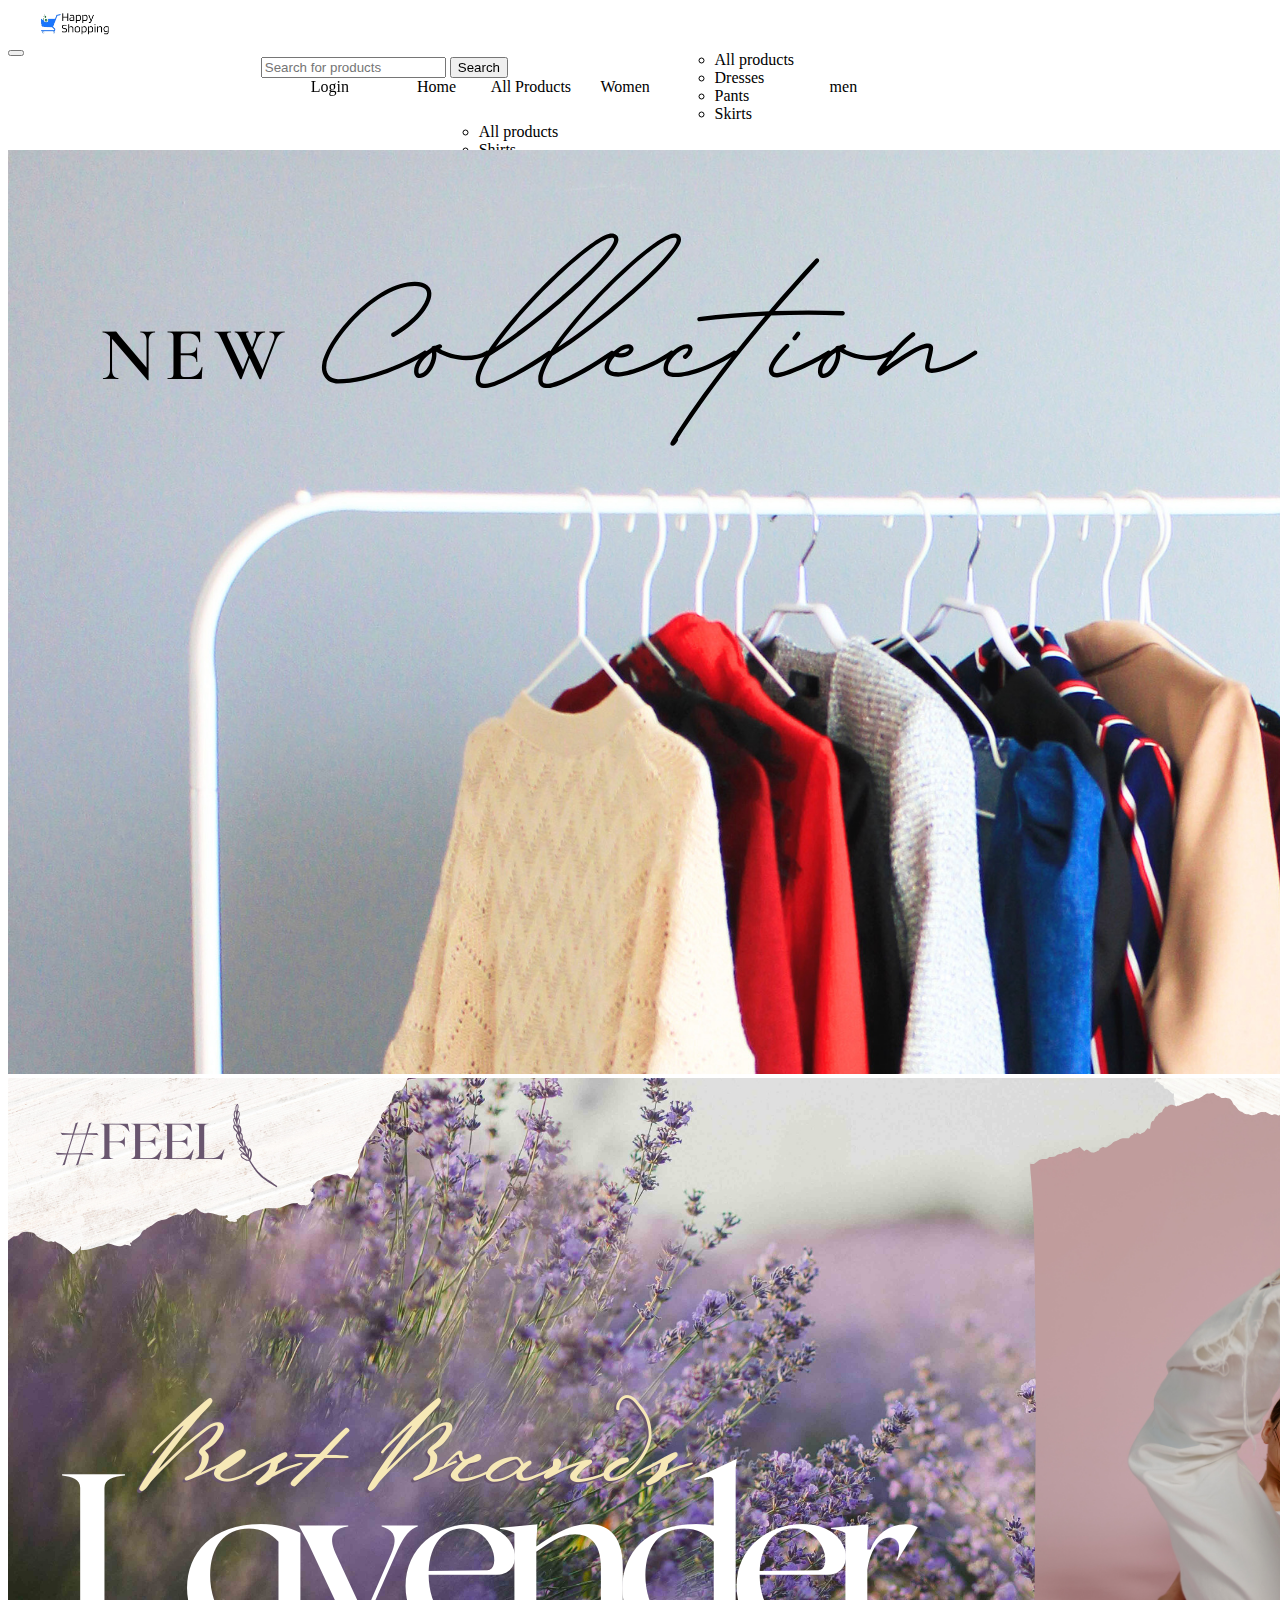
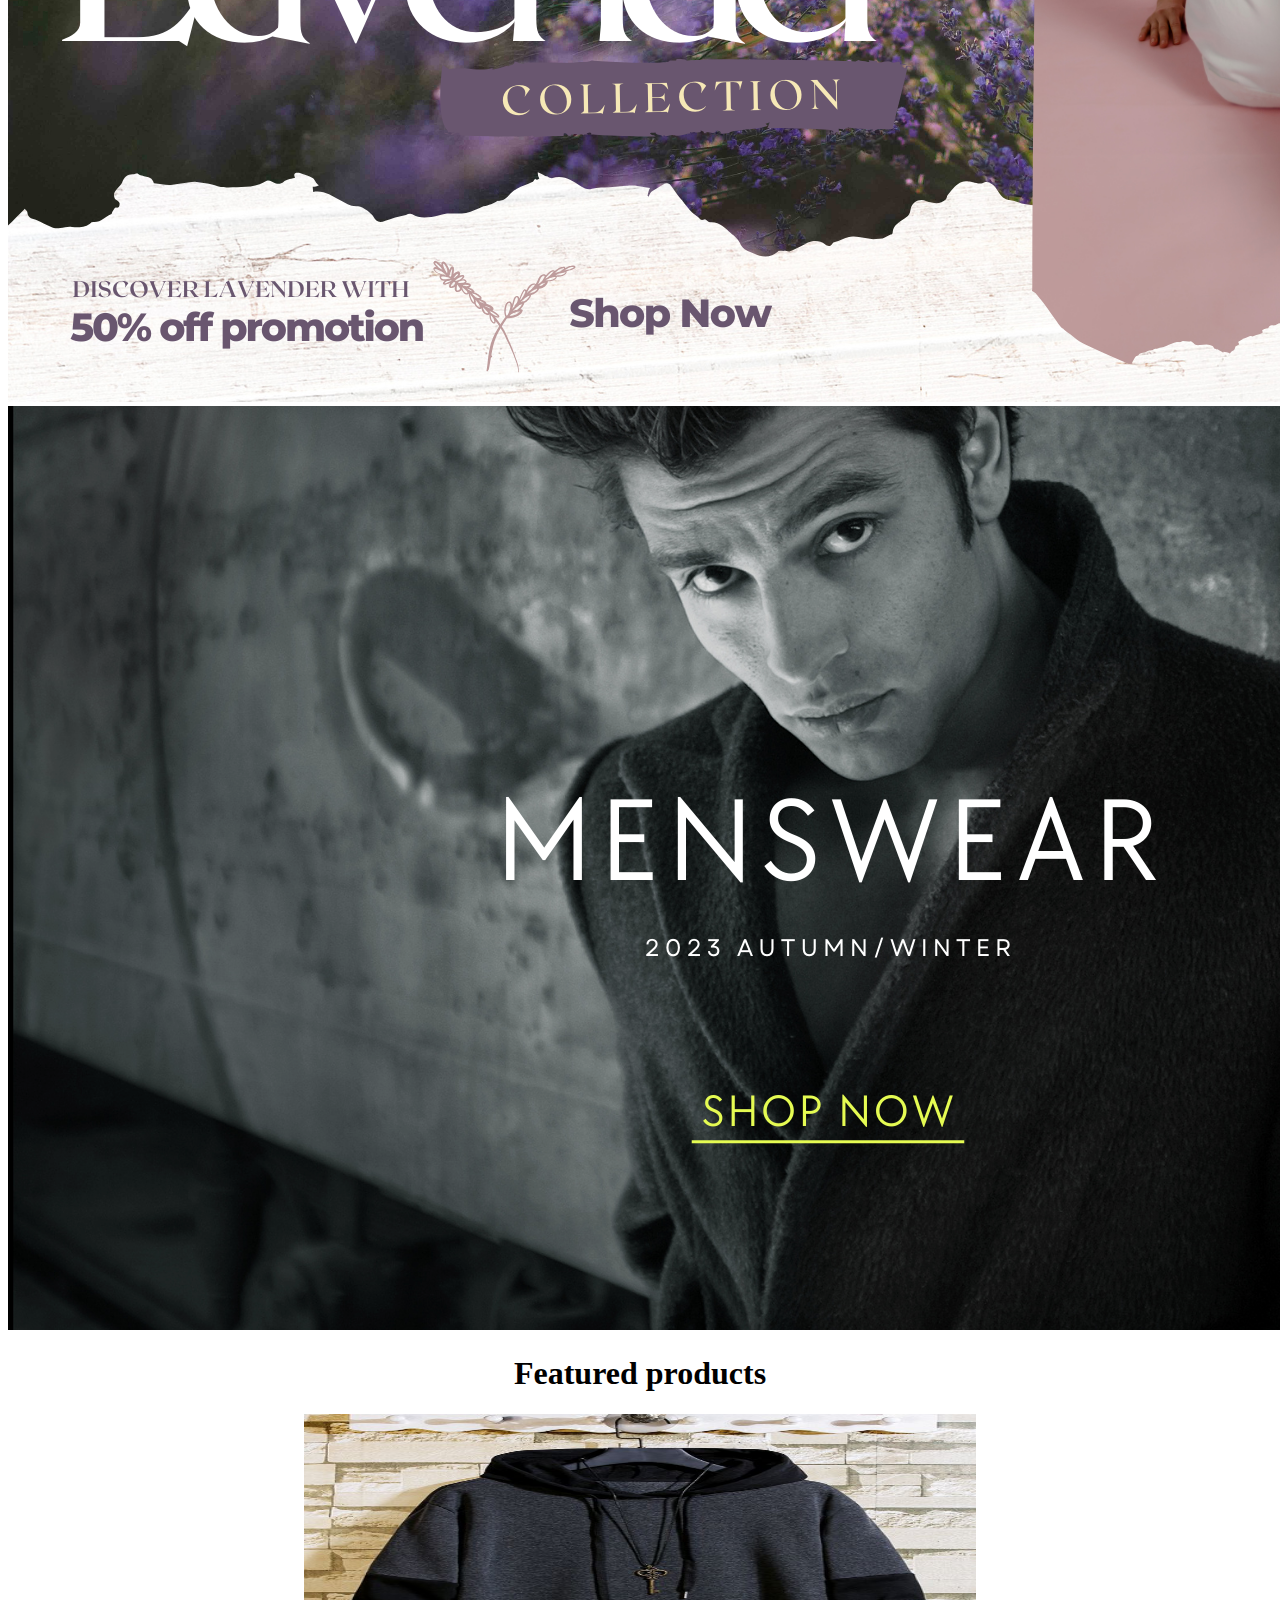
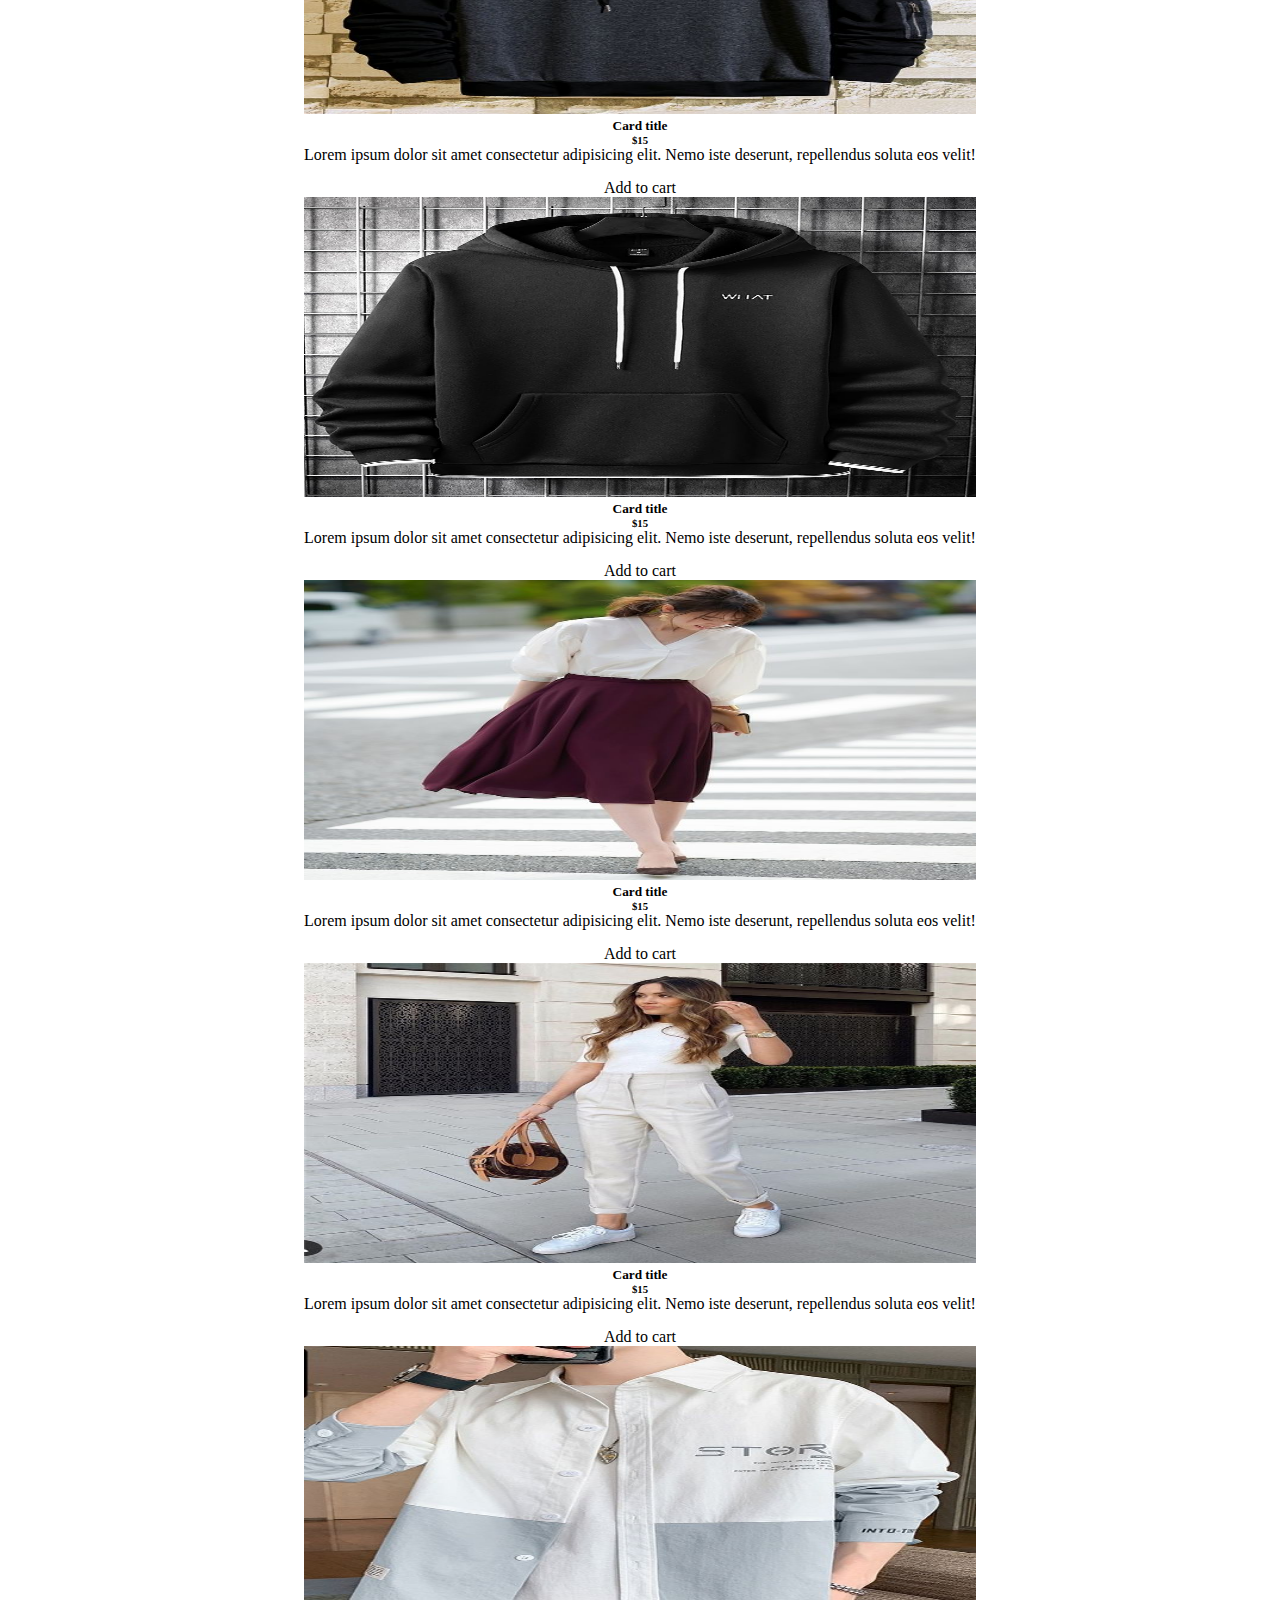
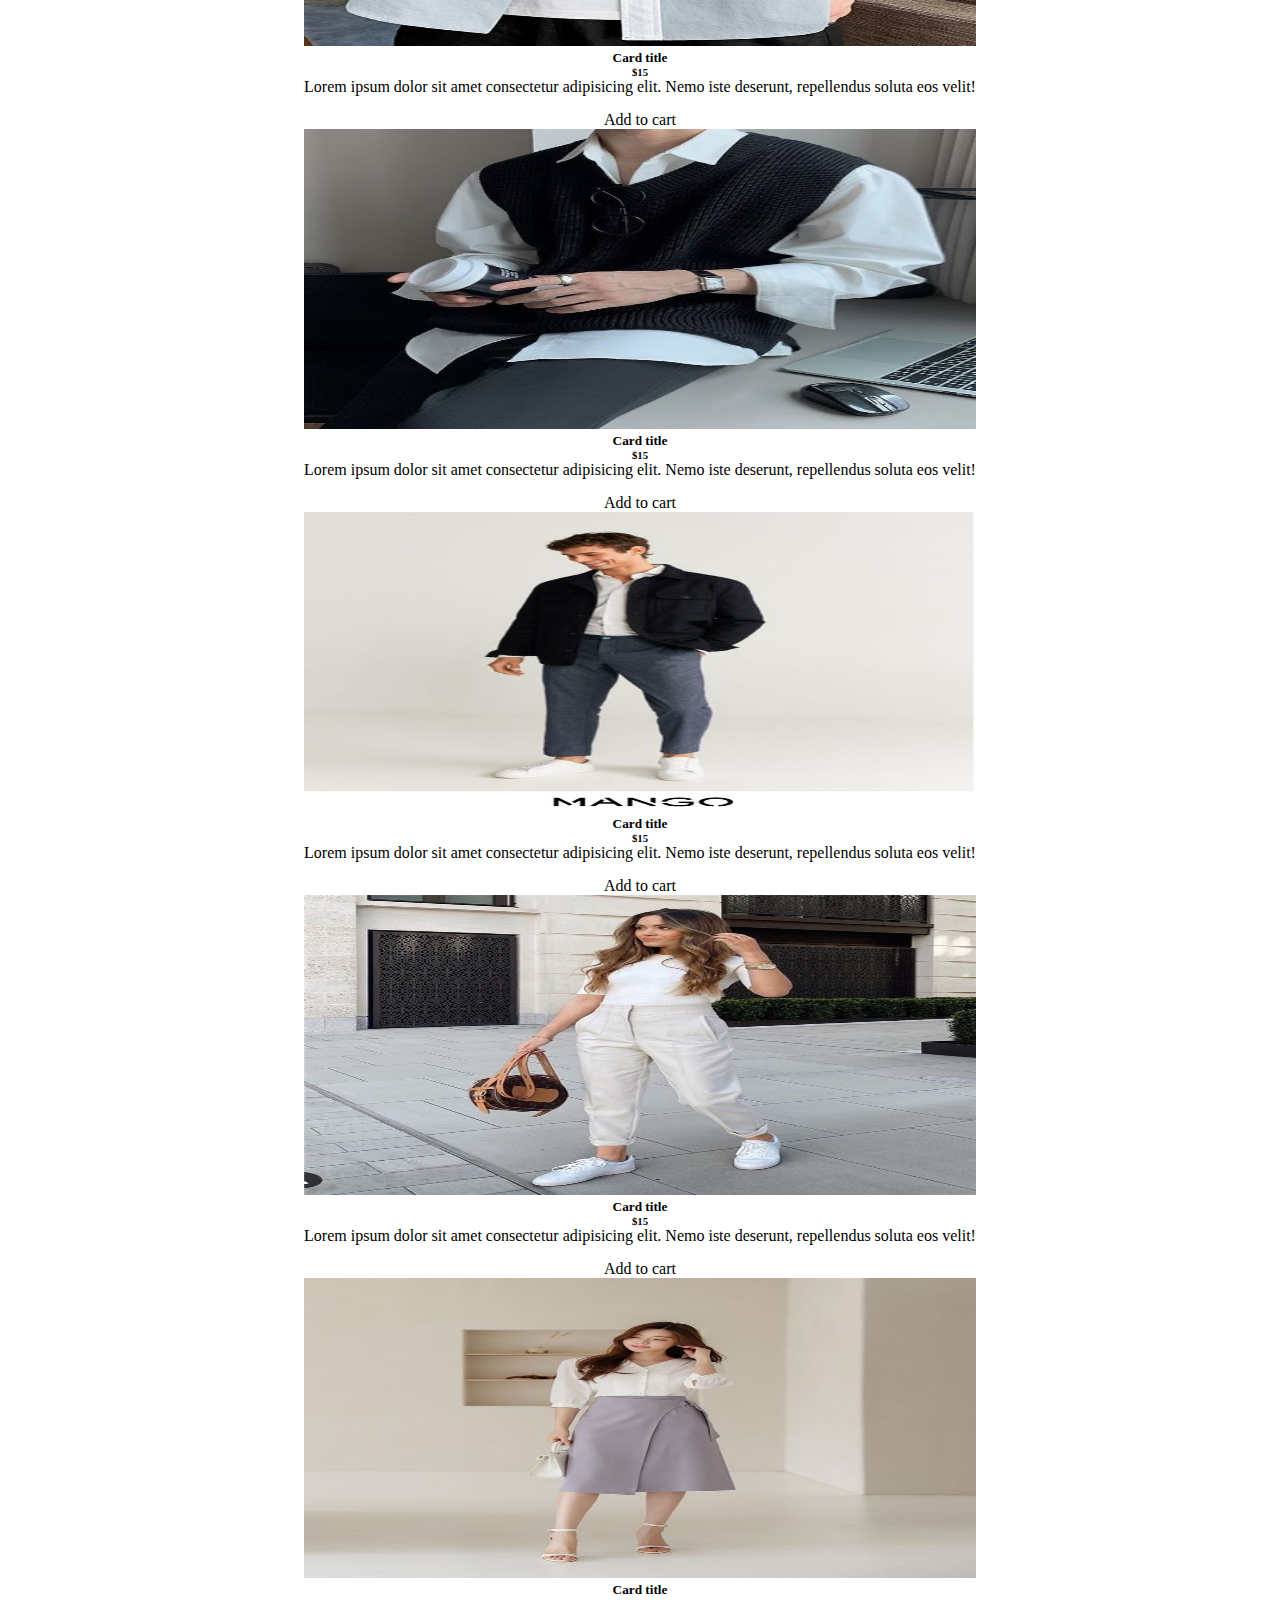
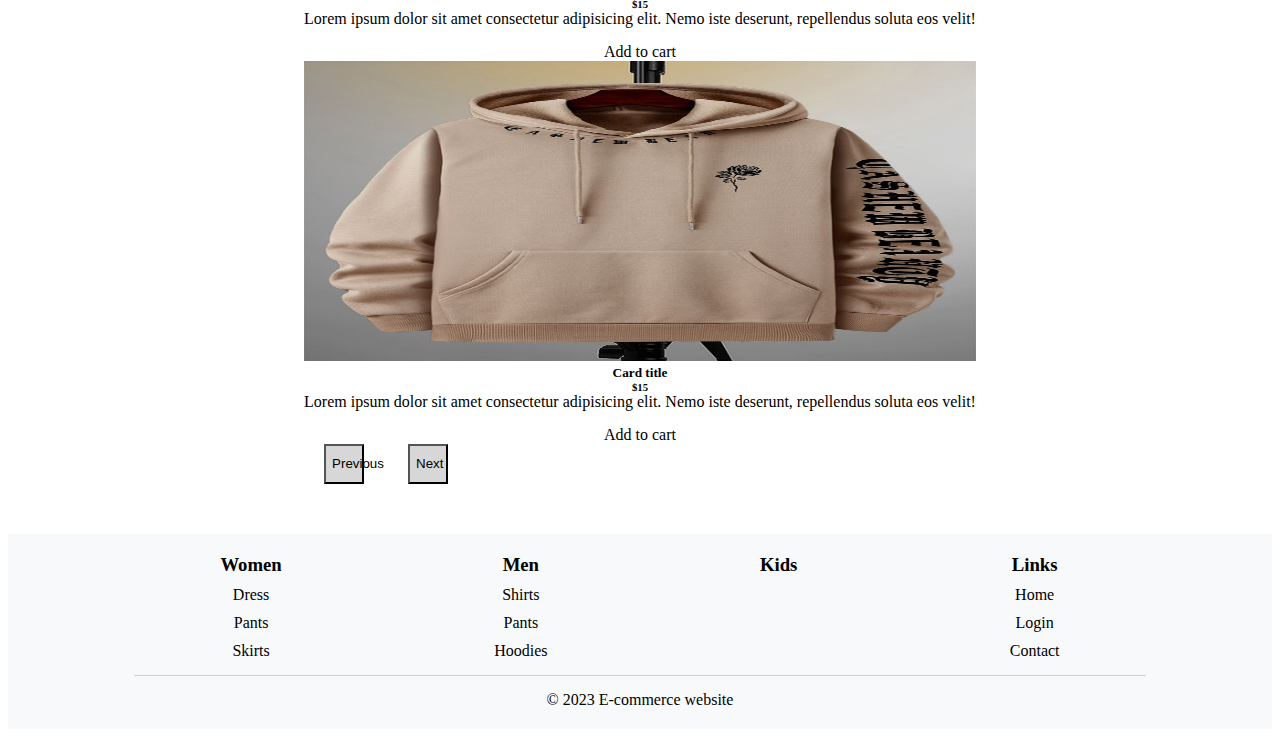
<file: Pages/index.html>
<!DOCTYPE html>
<html lang="en">
  <head>
    <meta charset="UTF-8" />
    <link
      href="https://cdn.jsdelivr.net/npm/bootstrap@5.3.2/dist/css/bootstrap.min.css"
      rel="stylesheet"
      integrity="sha384-T3c6CoIi6uLrA9TneNEoa7RxnatzjcDSCmG1MXxSR1GAsXEV/Dwwykc2MPK8M2HN"
      crossorigin="anonymous"
    />
    <link
      rel="stylesheet"
      href="https://cdnjs.cloudflare.com/ajax/libs/font-awesome/6.5.1/css/all.min.css"
      integrity="sha512-DTOQO9RWCH3ppGqcWaEA1BIZOC6xxalwEsw9c2QQeAIftl+Vegovlnee1c9QX4TctnWMn13TZye+giMm8e2LwA=="
      crossorigin="anonymous"
      referrerpolicy="no-referrer"
    />
    <link rel="stylesheet" href="../styles/style.css" />
    <link rel="icon" type="image" href="../images/logos/icon.ico">
    <meta name="viewport" content="width=device-width, initial-scale=1.0" />
    <title>Home | Happy Shopping</title>
  </head>
  <body>
    <my-head></my-head>
    <main>
      <!-- Home main carousel -->
      <div class="main-container">
        <div class="car-container">
          <div
            id="carouselExampleSlidesOnly"
            class="carousel slide"
            data-bs-ride="carousel"
          >
            <div class="carousel-inner">
              <div class="overlay">
                <div class="carousel-item active">
                  <img
                    src="../images/carousel images/1.png"
                    class="d-block w-100"
                    alt="..."
                  />
                </div>
              </div>
              <div class="carousel-item">
                <img
                  src="../images/carousel images/2.png"
                  class="d-block w-100"
                  alt="..."
                />
              </div>
              <div class="carousel-item">
                <img
                  src="../images/carousel images/3.png"
                  class="d-block w-100"
                  alt="..."
                />
              </div>
            </div>
          </div>
        </div>
      </div>

      <!-- Products carousel -->

      <div class="products-carousel cr1">
        <div class="featured-container">
          <h1>Featured products</h1>

          <div id="carouselExample" class="carousel slide pro-car">
            <div class="carousel-inner cr-1">
              <div class="carousel-item active pro-car-item">
                <div
                  class="row row-cols-1 row-cols-sm-2 row-cols-md-5 g-3 pro-card-container"
                >
                  <div class="col c1">
                    <div class="card featured-card">
                      <img
                        src="../images/men/hoodie/hood12.jpg"
                        class="card-img-top"
                        alt="..."
                      />
                      <div class="card-body">
                        <h5 class="card-title">Card title</h5>
                        <h6>$15</h6>
                        <p class="card-text">
                          Lorem ipsum dolor sit amet consectetur adipisicing
                          elit. Nemo iste deserunt, repellendus soluta eos
                          velit!
                        </p>
                        <a href="#" class="btn btn-primary add-to-cart-btn"
                          ><i class="fa-solid fa-cart-shopping"></i> Add to
                          cart</a
                        >
                      </div>
                    </div>
                  </div>
                  <div class="col c2">
                    <div class="card featured-card">
                      <img
                        src="../images/men/hoodie/hood5.jpg"
                        class="card-img-top"
                        alt="..."
                      />
                      <div class="card-body">
                        <h5 class="card-title">Card title</h5>
                        <h6>$15</h6>
                        <p class="card-text">
                          Lorem ipsum dolor sit amet consectetur adipisicing
                          elit. Nemo iste deserunt, repellendus soluta eos
                          velit!
                        </p>
                        <a href="#" class="btn btn-primary add-to-cart-btn"
                          ><i class="fa-solid fa-cart-shopping"></i> Add to
                          cart</a
                        >
                      </div>
                    </div>
                  </div>
                  <div class="col c3">
                    <div class="card featured-card">
                      <img
                        src="../images/women/skirt/skirt5.jpg"
                        class="card-img-top"
                        alt="..."
                      />
                      <div class="card-body">
                        <h5 class="card-title">Card title</h5>
                        <h6>$15</h6>
                        <p class="card-text">
                          Lorem ipsum dolor sit amet consectetur adipisicing
                          elit. Nemo iste deserunt, repellendus soluta eos
                          velit!
                        </p>
                        <a href="#" class="btn btn-primary add-to-cart-btn"
                          ><i class="fa-solid fa-cart-shopping"></i> Add to
                          cart</a
                        >
                      </div>
                    </div>
                  </div>
                  <div class="col c4">
                    <div class="card featured-card">
                      <img
                        src="../images/women/pants/pant7.jpg"
                        class="card-img-top"
                        alt="..."
                      />
                      <div class="card-body">
                        <h5 class="card-title">Card title</h5>
                        <h6>$15</h6>
                        <p class="card-text">
                          Lorem ipsum dolor sit amet consectetur adipisicing
                          elit. Nemo iste deserunt, repellendus soluta eos
                          velit!
                        </p>
                        <a href="#" class="btn btn-primary add-to-cart-btn"
                          ><i class="fa-solid fa-cart-shopping"></i> Add to
                          cart</a
                        >
                      </div>
                    </div>
                  </div>
                  <div class="col c5">
                    <div class="card featured-card">
                      <img
                        src="../images/men/shirts/shirt6.jpg"
                        class="card-img-top"
                        alt="..."
                      />
                      <div class="card-body">
                        <h5 class="card-title">Card title</h5>
                        <h6>$15</h6>
                        <p class="card-text">
                          Lorem ipsum dolor sit amet consectetur adipisicing
                          elit. Nemo iste deserunt, repellendus soluta eos
                          velit!
                        </p>
                        <a href="#" class="btn btn-primary add-to-cart-btn"
                          ><i class="fa-solid fa-cart-shopping"></i> Add to
                          cart</a
                        >
                      </div>
                    </div>
                  </div>
                </div>
              </div>
              <div class="carousel-item pro-car-item">
                <div
                  class="row row-cols-1 row-cols-sm-2 row-cols-md-5 g-3 pro-card-container"
                >
                  <div class="col c1">
                    <div class="card featured-card">
                      <img
                        src="../images/men/shirts/shirt5.jpg"
                        class="card-img-top"
                        alt="..."
                      />
                      <div class="card-body">
                        <h5 class="card-title">Card title</h5>
                        <h6>$15</h6>
                        <p class="card-text">
                          Lorem ipsum dolor sit amet consectetur adipisicing
                          elit. Nemo iste deserunt, repellendus soluta eos
                          velit!
                        </p>
                        <a href="#" class="btn btn-primary add-to-cart-btn"
                          ><i class="fa-solid fa-cart-shopping"></i> Add to
                          cart</a
                        >
                      </div>
                    </div>
                  </div>
                  <div class="col c2">
                    <div class="card featured-card">
                      <img
                        src="../images/men/pants/pant6.jpg"
                        class="card-img-top"
                        alt="..."
                      />
                      <div class="card-body">
                        <h5 class="card-title">Card title</h5>
                        <h6>$15</h6>
                        <p class="card-text">
                          Lorem ipsum dolor sit amet consectetur adipisicing
                          elit. Nemo iste deserunt, repellendus soluta eos
                          velit!
                        </p>
                        <a href="#" class="btn btn-primary add-to-cart-btn"
                          ><i class="fa-solid fa-cart-shopping"></i> Add to
                          cart</a
                        >
                      </div>
                    </div>
                  </div>
                  <div class="col c3">
                    <div class="card featured-card">
                      <img
                        src="../images/women/pants/pant7.jpg"
                        class="card-img-top"
                        alt="..."
                      />
                      <div class="card-body">
                        <h5 class="card-title">Card title</h5>
                        <h6>$15</h6>
                        <p class="card-text">
                          Lorem ipsum dolor sit amet consectetur adipisicing
                          elit. Nemo iste deserunt, repellendus soluta eos
                          velit!
                        </p>
                        <a href="#" class="btn btn-primary add-to-cart-btn"
                          ><i class="fa-solid fa-cart-shopping"></i> Add to
                          cart</a
                        >
                      </div>
                    </div>
                  </div>
                  <div class="col c4">
                    <div class="card featured-card">
                      <img
                        src="../images/women/skirt/skirt8.jpg"
                        class="card-img-top"
                        alt="..."
                      />
                      <div class="card-body">
                        <h5 class="card-title">Card title</h5>
                        <h6>$15</h6>
                        <p class="card-text">
                          Lorem ipsum dolor sit amet consectetur adipisicing
                          elit. Nemo iste deserunt, repellendus soluta eos
                          velit!
                        </p>
                        <a href="#" class="btn btn-primary add-to-cart-btn"
                          ><i class="fa-solid fa-cart-shopping"></i> Add to
                          cart</a
                        >
                      </div>
                    </div>
                  </div>
                  <div class="col c5">
                    <div class="card featured-card">
                      <img
                        src="../images/men/hoodie/hood11.jpg"
                        class="card-img-top"
                        alt="..."
                      />
                      <div class="card-body">
                        <h5 class="card-title">Card title</h5>
                        <h6>$15</h6>
                        <p class="card-text">
                          Lorem ipsum dolor sit amet consectetur adipisicing
                          elit. Nemo iste deserunt, repellendus soluta eos
                          velit!
                        </p>
                        <a href="#" class="btn btn-primary add-to-cart-btn"
                          ><i class="fa-solid fa-cart-shopping"></i> Add to
                          cart</a
                        >
                      </div>
                    </div>
                  </div>
                </div>
              </div>
            </div>
            <button
              class="carousel-control-prev"
              type="button"
              data-bs-target="#carouselExample"
              data-bs-slide="prev"
            >
              <span
                class="carousel-control-prev-icon"
                aria-hidden="true"
              ></span>
              <span class="visually-hidden">Previous</span>
            </button>
            <button
              class="carousel-control-next"
              type="button"
              data-bs-target="#carouselExample"
              data-bs-slide="next"
            >
              <span
                class="carousel-control-next-icon"
                aria-hidden="true"
              ></span>
              <span class="visually-hidden">Next</span>
            </button>
          </div>
        </div>
      </div>
    </main>

    <sp-foot></sp-foot>
    <script src="../JS files/code.js"></script>
    <script
      src="https://cdn.jsdelivr.net/npm/bootstrap@5.3.2/dist/js/bootstrap.bundle.min.js"
      integrity="sha384-C6RzsynM9kWDrMNeT87bh95OGNyZPhcTNXj1NW7RuBCsyN/o0jlpcV8Qyq46cDfL"
      crossorigin="anonymous"
    ></script>
  </body>
</html>
</file>
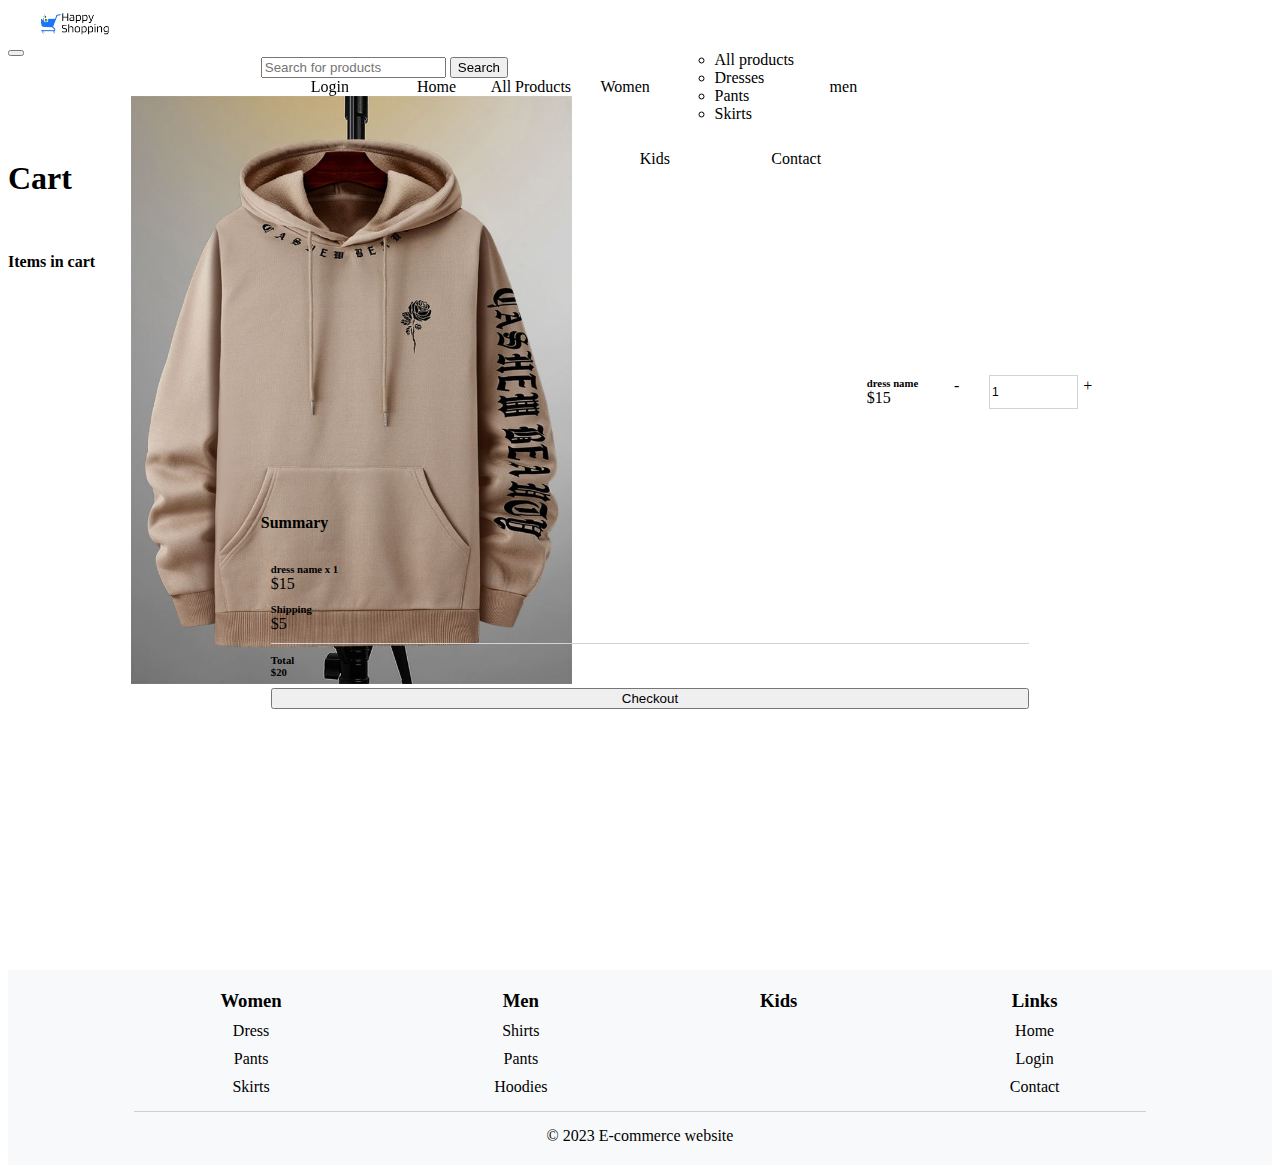
<file: Pages/cart.html>
<!DOCTYPE html>
<html lang="en">
  <head>
    <meta charset="UTF-8" />
    <link
      href="https://cdn.jsdelivr.net/npm/bootstrap@5.3.2/dist/css/bootstrap.min.css"
      rel="stylesheet"
      integrity="sha384-T3c6CoIi6uLrA9TneNEoa7RxnatzjcDSCmG1MXxSR1GAsXEV/Dwwykc2MPK8M2HN"
      crossorigin="anonymous"
    />
    <link
      rel="stylesheet"
      href="https://cdnjs.cloudflare.com/ajax/libs/font-awesome/6.5.1/css/all.min.css"
      integrity="sha512-DTOQO9RWCH3ppGqcWaEA1BIZOC6xxalwEsw9c2QQeAIftl+Vegovlnee1c9QX4TctnWMn13TZye+giMm8e2LwA=="
      crossorigin="anonymous"
      referrerpolicy="no-referrer"
    />
    <link rel="stylesheet" href="../styles/style.css" />
    <link rel="icon" type="image" href="../images/logos/Icon.ico">
    <meta name="viewport" content="width=device-width, initial-scale=1.0" />
    <title>Cart | Happy Shopping</title>
  </head>
  <body>
    <my-head></my-head>

    <div class="container text-center cart-con">
      <h1 style="margin: 10px 0 35px 0">Cart</h1>
      <div class="row cart-con-row">
        <div class="col cart-col">
          <div class="card cart-card-1">
            <div class="card-header">
              <h4>Items in cart</h4>
            </div>
            <div class="container text-center item-cart-con-1">
              <div
                class="row row-cols-1 row-cols-sm-1 row-cols-md-1 row-cols-lg-3 cart-card-body-con"
              >
                <div class="col">
                  <img
                    src="../images/men/hoodie/hood11.jpg"
                    alt=""
                    class="cart-col-img"
                  />
                </div>
                <div class="col cart-card-col-2">
                  <h6 id="main-item">dress name</h6>
                  <p id="item-price">Price</p>
                  <div style="color: rgb(216, 0, 0)" id="delete-item">
                    <i class="fa-solid fa-trash-can"></i>
                  </div>
                </div>
                <div class="col cart-card-col-3">
                  <form class="cart-form-inp">
                    <div class="btn btn-primary cart-btn-add-sub" id="btn-sub">
                      -
                    </div>
                    <input
                      type="number"
                      class="cart-form-inp-area"
                      id="no-of-items"
                    />
                    <div class="btn btn-primary cart-btn-add-sub" id="btn-add">
                      +
                    </div>
                  </form>
                </div>
              </div>
            </div>
          </div>
        </div>
        <div class="col cart-col">
          <div class="card cart-card-2">
            <div class="card-header">
              <h4>Summary</h4>
            </div>
            <div class="container text-center item-cart-con-2">
              <div class="row">
                <div class="col">
                  <h6 id="item-name">Item</h6>
                </div>
                <div class="col">
                  <p id="final-price">price</p>
                </div>
              </div>
              <div class="row">
                <div class="col">
                  <h6 id="shipping">Shipping</h6>
                </div>
                <div class="col">
                  <p id="ship-price">Shipping price</p>
                </div>
              </div>
              <div class="divider"></div>
              <div class="row">
                <div class="col">
                  <h6>Total</h6>
                </div>
                <div class="col">
                  <h6 id="total-price">Total Price</h6>
                </div>
              </div>
              <button class="btn btn-primary">Checkout</button>
            </div>
          </div>
        </div>
      </div>
    </div>

    <sp-foot></sp-foot>
    <script src="../JS files/code.js"></script>
    <script src="../JS files/cart.js"></script>
    <script
      src="https://cdn.jsdelivr.net/npm/bootstrap@5.3.2/dist/js/bootstrap.bundle.min.js"
      integrity="sha384-C6RzsynM9kWDrMNeT87bh95OGNyZPhcTNXj1NW7RuBCsyN/o0jlpcV8Qyq46cDfL"
      crossorigin="anonymous"
    ></script>
  </body>
</html>
</file>
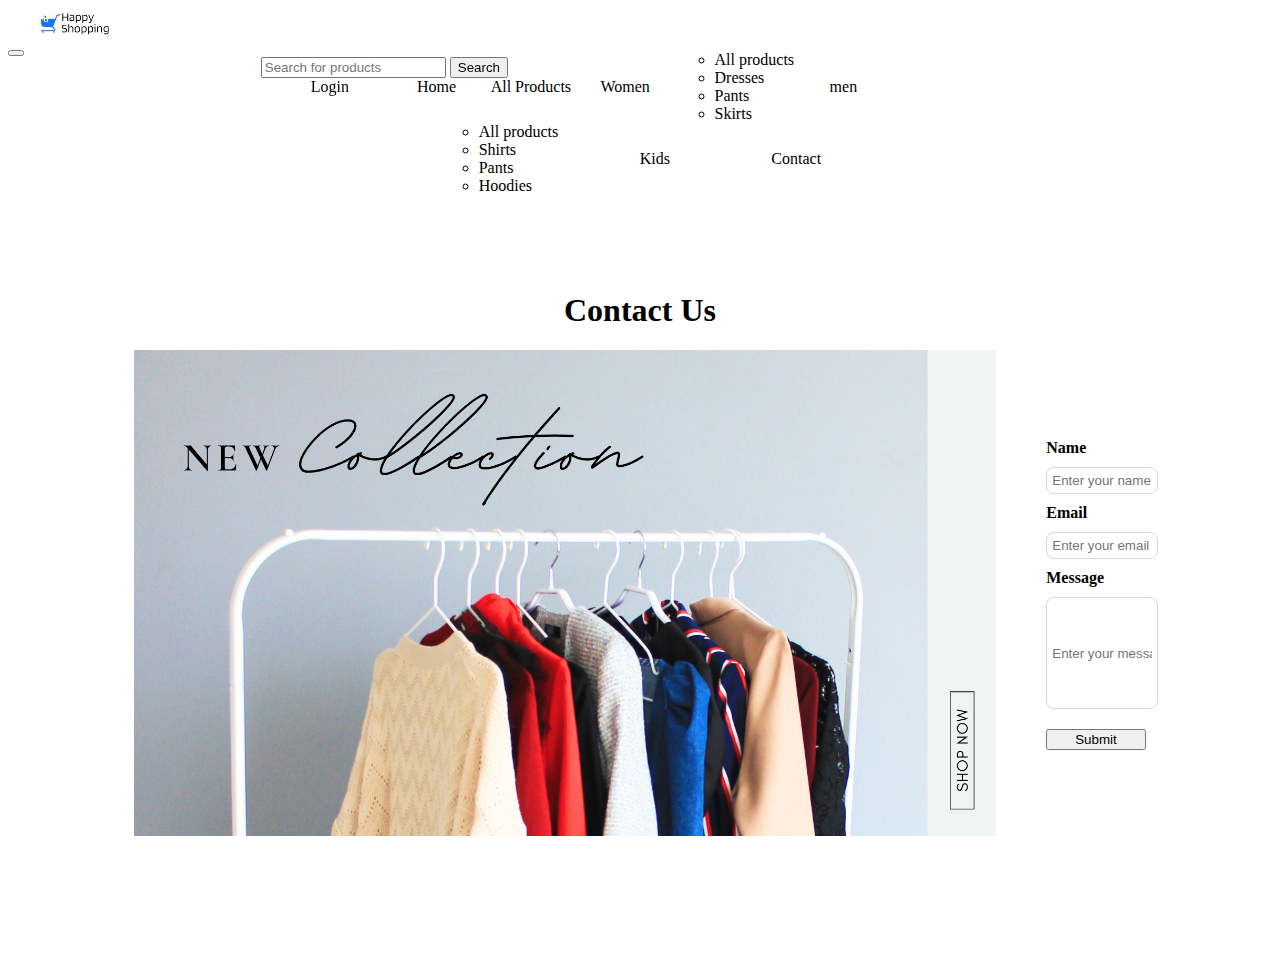
<file: Pages/contact.html>
<!DOCTYPE html>
<html lang="en">
  <head>
    <meta charset="UTF-8" />
    <link
      href="https://cdn.jsdelivr.net/npm/bootstrap@5.3.2/dist/css/bootstrap.min.css"
      rel="stylesheet"
      integrity="sha384-T3c6CoIi6uLrA9TneNEoa7RxnatzjcDSCmG1MXxSR1GAsXEV/Dwwykc2MPK8M2HN"
      crossorigin="anonymous"
    />
    <link
      rel="stylesheet"
      href="https://cdnjs.cloudflare.com/ajax/libs/font-awesome/6.5.1/css/all.min.css"
      integrity="sha512-DTOQO9RWCH3ppGqcWaEA1BIZOC6xxalwEsw9c2QQeAIftl+Vegovlnee1c9QX4TctnWMn13TZye+giMm8e2LwA=="
      crossorigin="anonymous"
      referrerpolicy="no-referrer"
    />
    <link rel="stylesheet" href="../styles/style.css" />
    <link rel="icon" type="image" href="../images/logos/Icon.ico">
    <meta name="viewport" content="width=device-width, initial-scale=1.0" />
    <title>Contact Us | Happy Shopping</title>
  </head>
  <body>
    <my-head></my-head>

    <div class="con-container">
        <h1>Contact Us</h1>
        <div class="row con-row">
            <div class="col con-col">
                <img src="../images/carousel images/1.png" alt="Sample img" style="width: 100%;">
            </div>
            <div class="col con-col">
                <form action="submit" class="con-form">
                    <label for="name con-email" class="form-head">Name</label>
                    <input type="text" placeholder="Enter your name" class="inp-field" id='con-email'>
                    <label for="email con-password" class="form-head">Email</label>
                    <input type="email" placeholder="Enter your email" class="inp-field" id='con-password'>
                    <label for="message" class="form-head">Message</label>
                    <input type="textarea" class="msg-box inp-field" placeholder="Enter your message">
                    <button class="btn btn-primary btn-lgn"> Submit</button>
                </form>
            </div>
        </div>
    </div>

    <script src="../JS files/code.js"></script>
    <script
      src="https://cdn.jsdelivr.net/npm/bootstrap@5.3.2/dist/js/bootstrap.bundle.min.js"
      integrity="sha384-C6RzsynM9kWDrMNeT87bh95OGNyZPhcTNXj1NW7RuBCsyN/o0jlpcV8Qyq46cDfL"
      crossorigin="anonymous"
    ></script>
  </body>
</html>
</file>
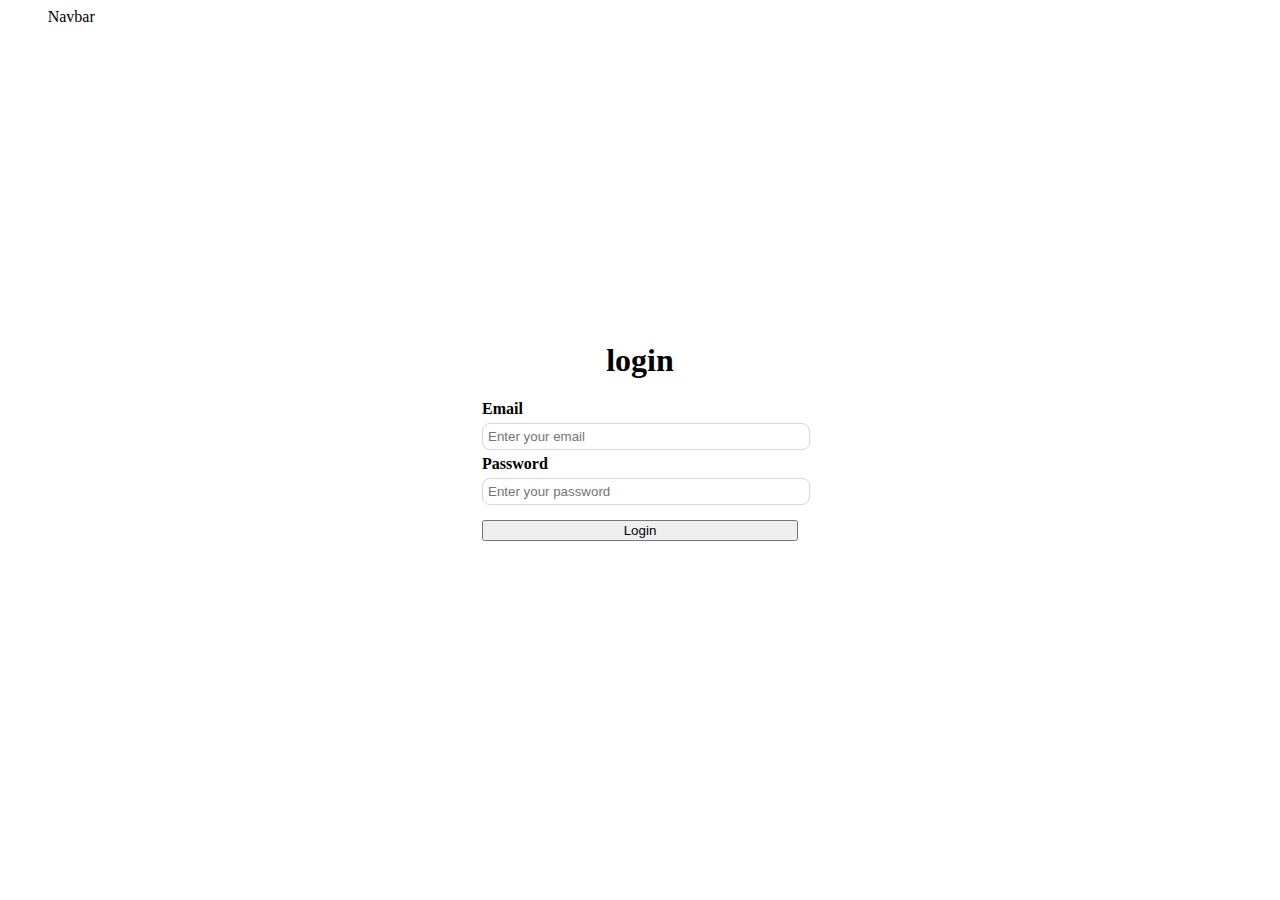
<file: Pages/login.html>
<!DOCTYPE html>
<html lang="en">
  <head>
    <meta charset="UTF-8" />
    <link rel="stylesheet" href="../styles/style.css" />
    <link
      href="https://cdn.jsdelivr.net/npm/bootstrap@5.3.2/dist/css/bootstrap.min.css"
      rel="stylesheet"
      integrity="sha384-T3c6CoIi6uLrA9TneNEoa7RxnatzjcDSCmG1MXxSR1GAsXEV/Dwwykc2MPK8M2HN"
      crossorigin="anonymous"
    />
    <link
      rel="stylesheet"
      href="https://cdnjs.cloudflare.com/ajax/libs/font-awesome/6.5.1/css/all.min.css"
      integrity="sha512-DTOQO9RWCH3ppGqcWaEA1BIZOC6xxalwEsw9c2QQeAIftl+Vegovlnee1c9QX4TctnWMn13TZye+giMm8e2LwA=="
      crossorigin="anonymous"
      referrerpolicy="no-referrer"
    />
    <link rel="icon" type="image" href="../images/logos/Icon.ico">
    <meta name="viewport" content="width=device-width, initial-scale=1.0" />
    <title>Login | Happy Shopping</title>
  </head>
  <body>
    <!-- <my-head></my-head> -->
    <nav class="navbar navbar-expand-lg bg-body-tertiary">
      <div class="container-fluid">
        <a class="navbar-brand" href="index.html">Navbar</a>
      </div>
    </nav>
    <div class="container log-container">
      <h1 class="main-head">login</h1>
      <form class="login-form" id="log-form">
        <label for="email" class="form-head"> Email </label>
        <input
          id="email"
          type="email"
          placeholder="Enter your email"
          class="inp-field email-con"
        />
        <label for="password" class="form-head"> Password </label>
        <input
          id="password"
          type="password"
          placeholder="Enter your password"
          class="inp-field pass-con"
        />
        <button
          class="btn btn-primary btn-lgn"
          id="home_lgn_btn"
          onclick="login()"
        >
          Login
        </button>
      </form>
    </div>
    <script src="../JS files/code.js"></script>
    <script
      src="https://cdn.jsdelivr.net/npm/bootstrap@5.3.2/dist/js/bootstrap.bundle.min.js"
      integrity="sha384-C6RzsynM9kWDrMNeT87bh95OGNyZPhcTNXj1NW7RuBCsyN/o0jlpcV8Qyq46cDfL"
      crossorigin="anonymous"
    ></script>
  </body>
</html>
</file>
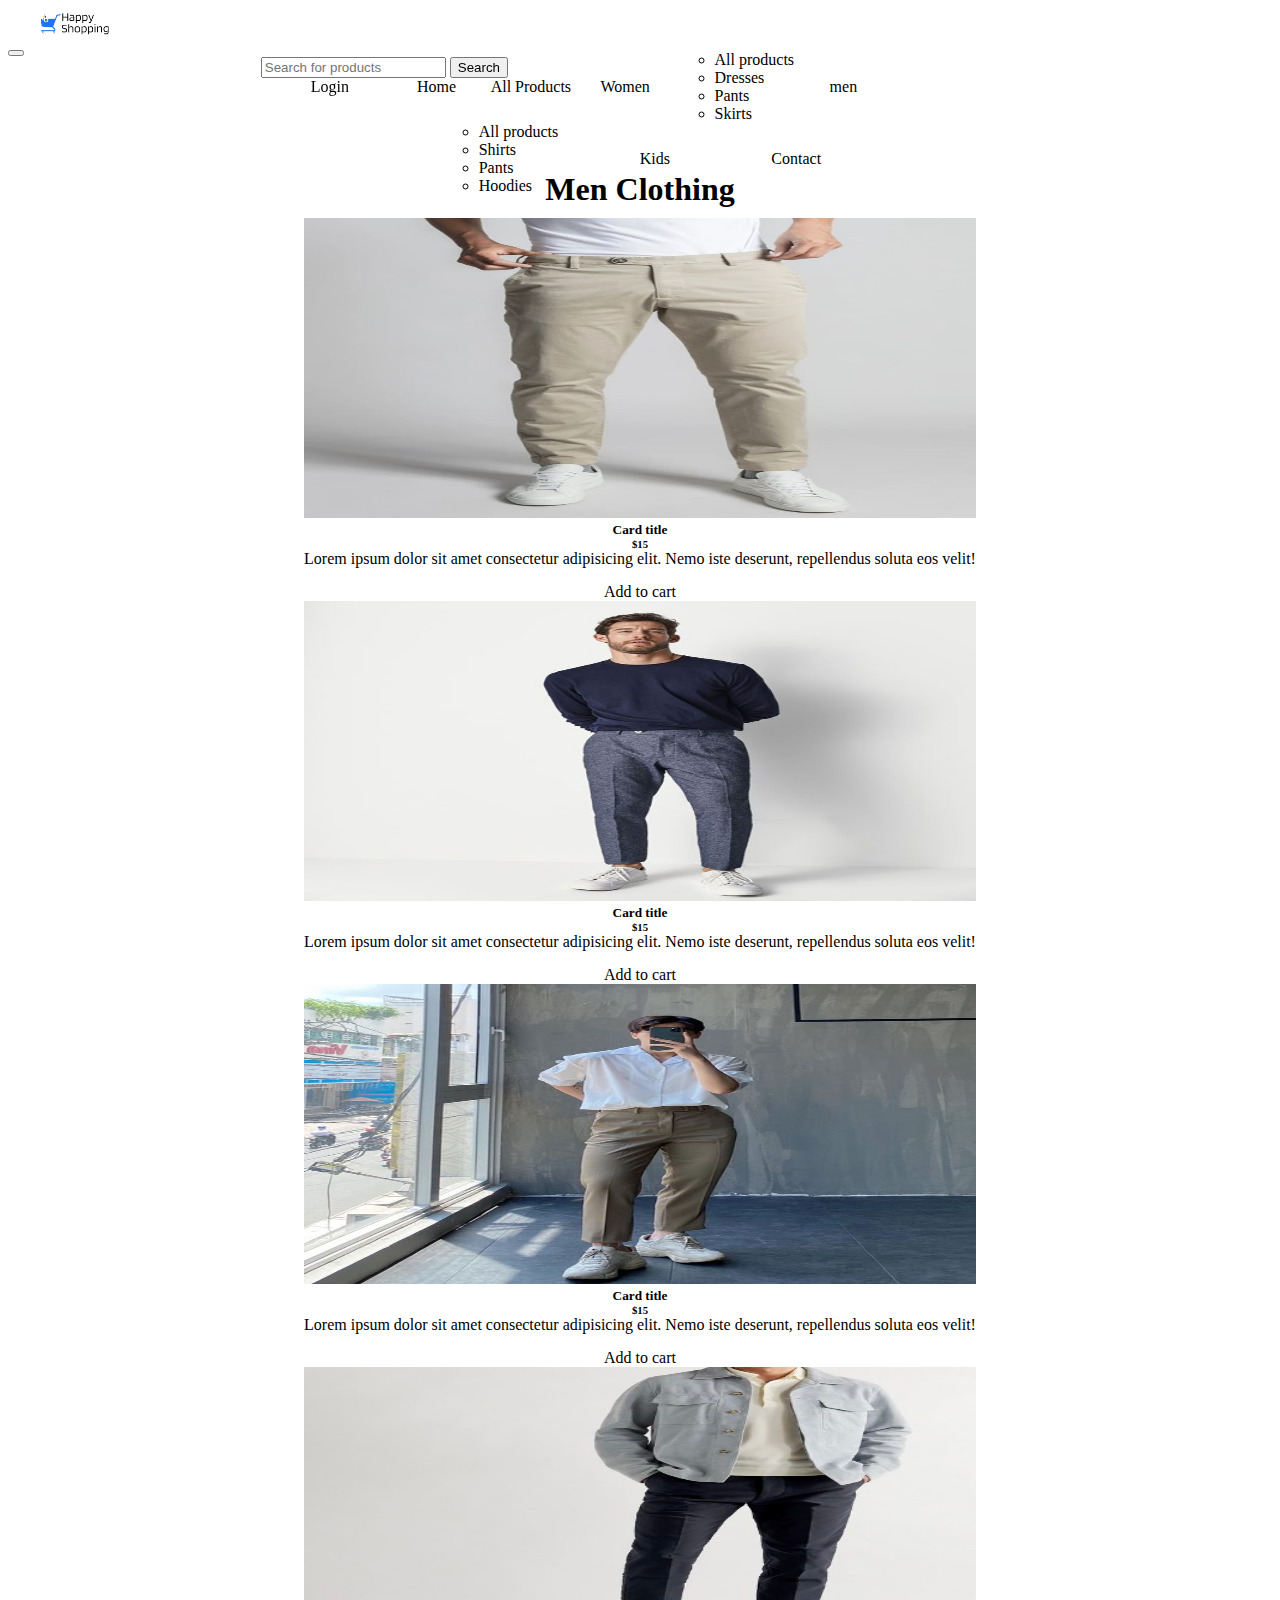
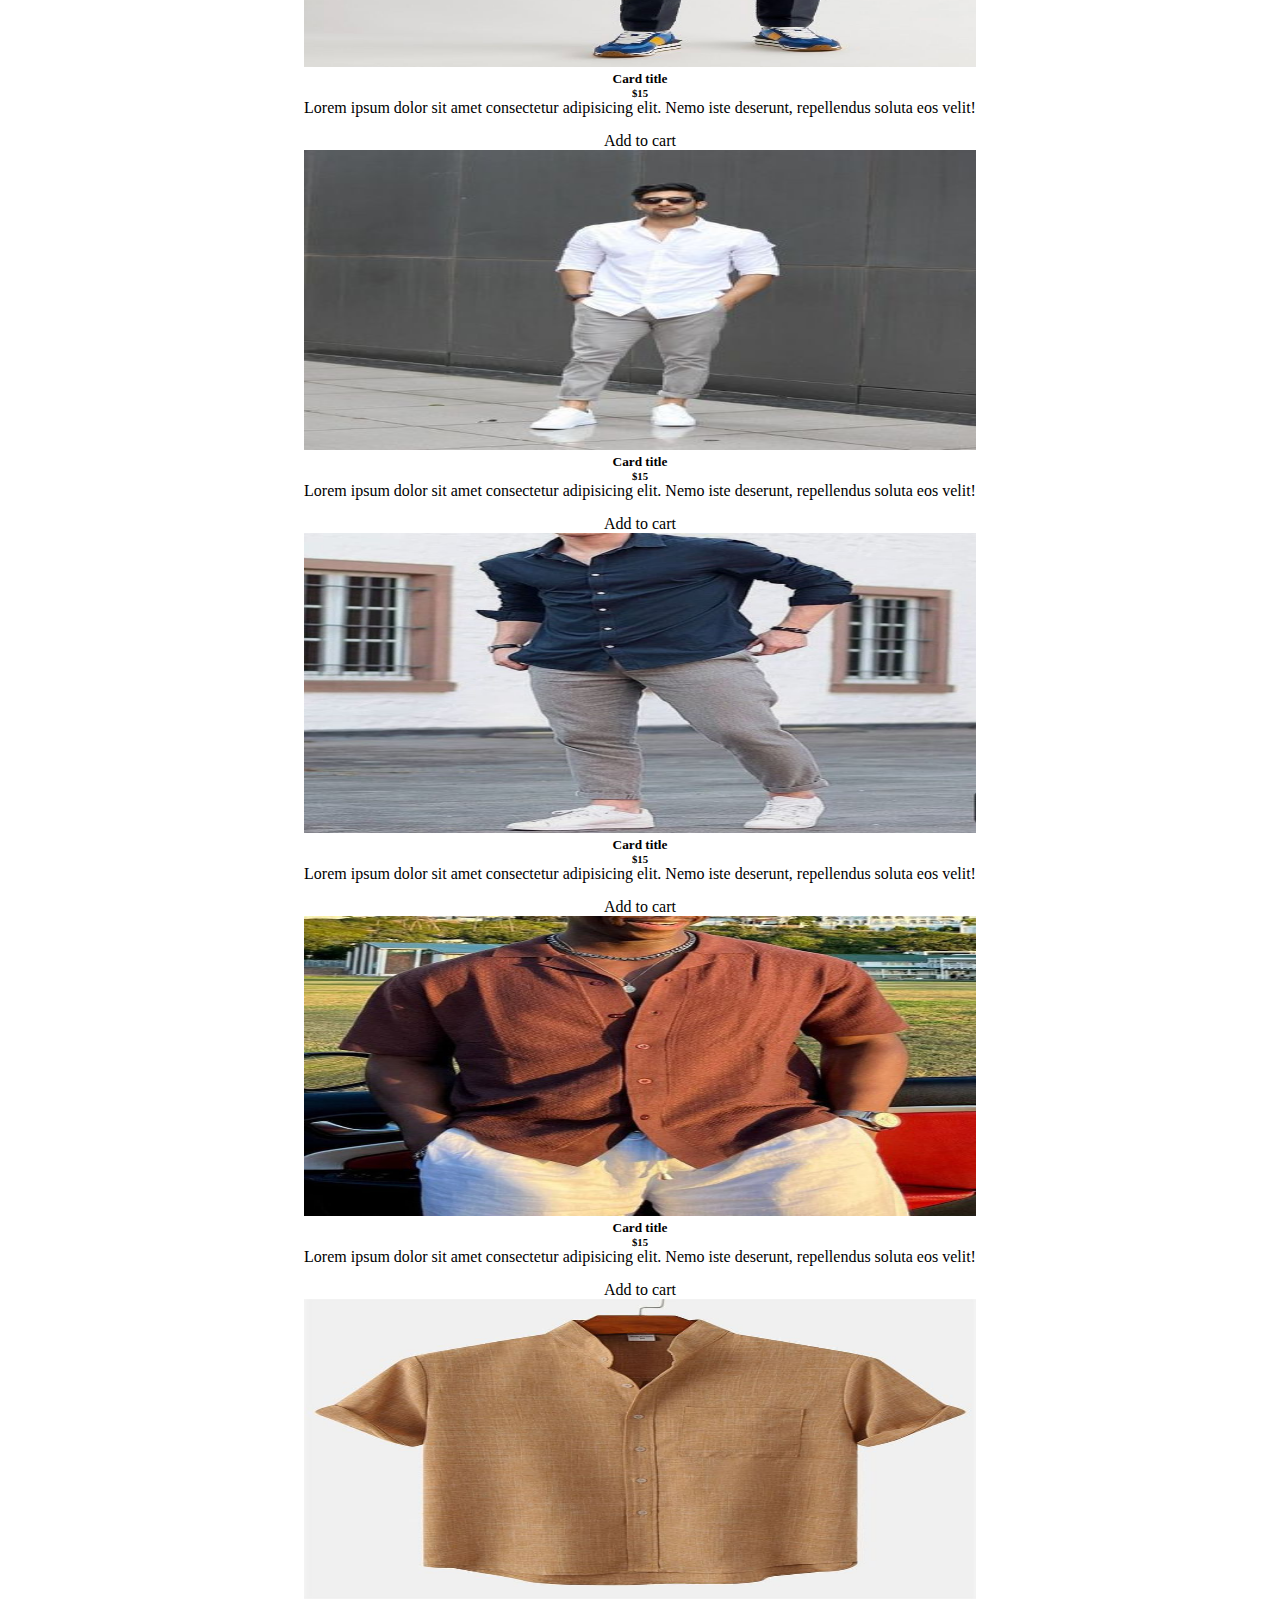
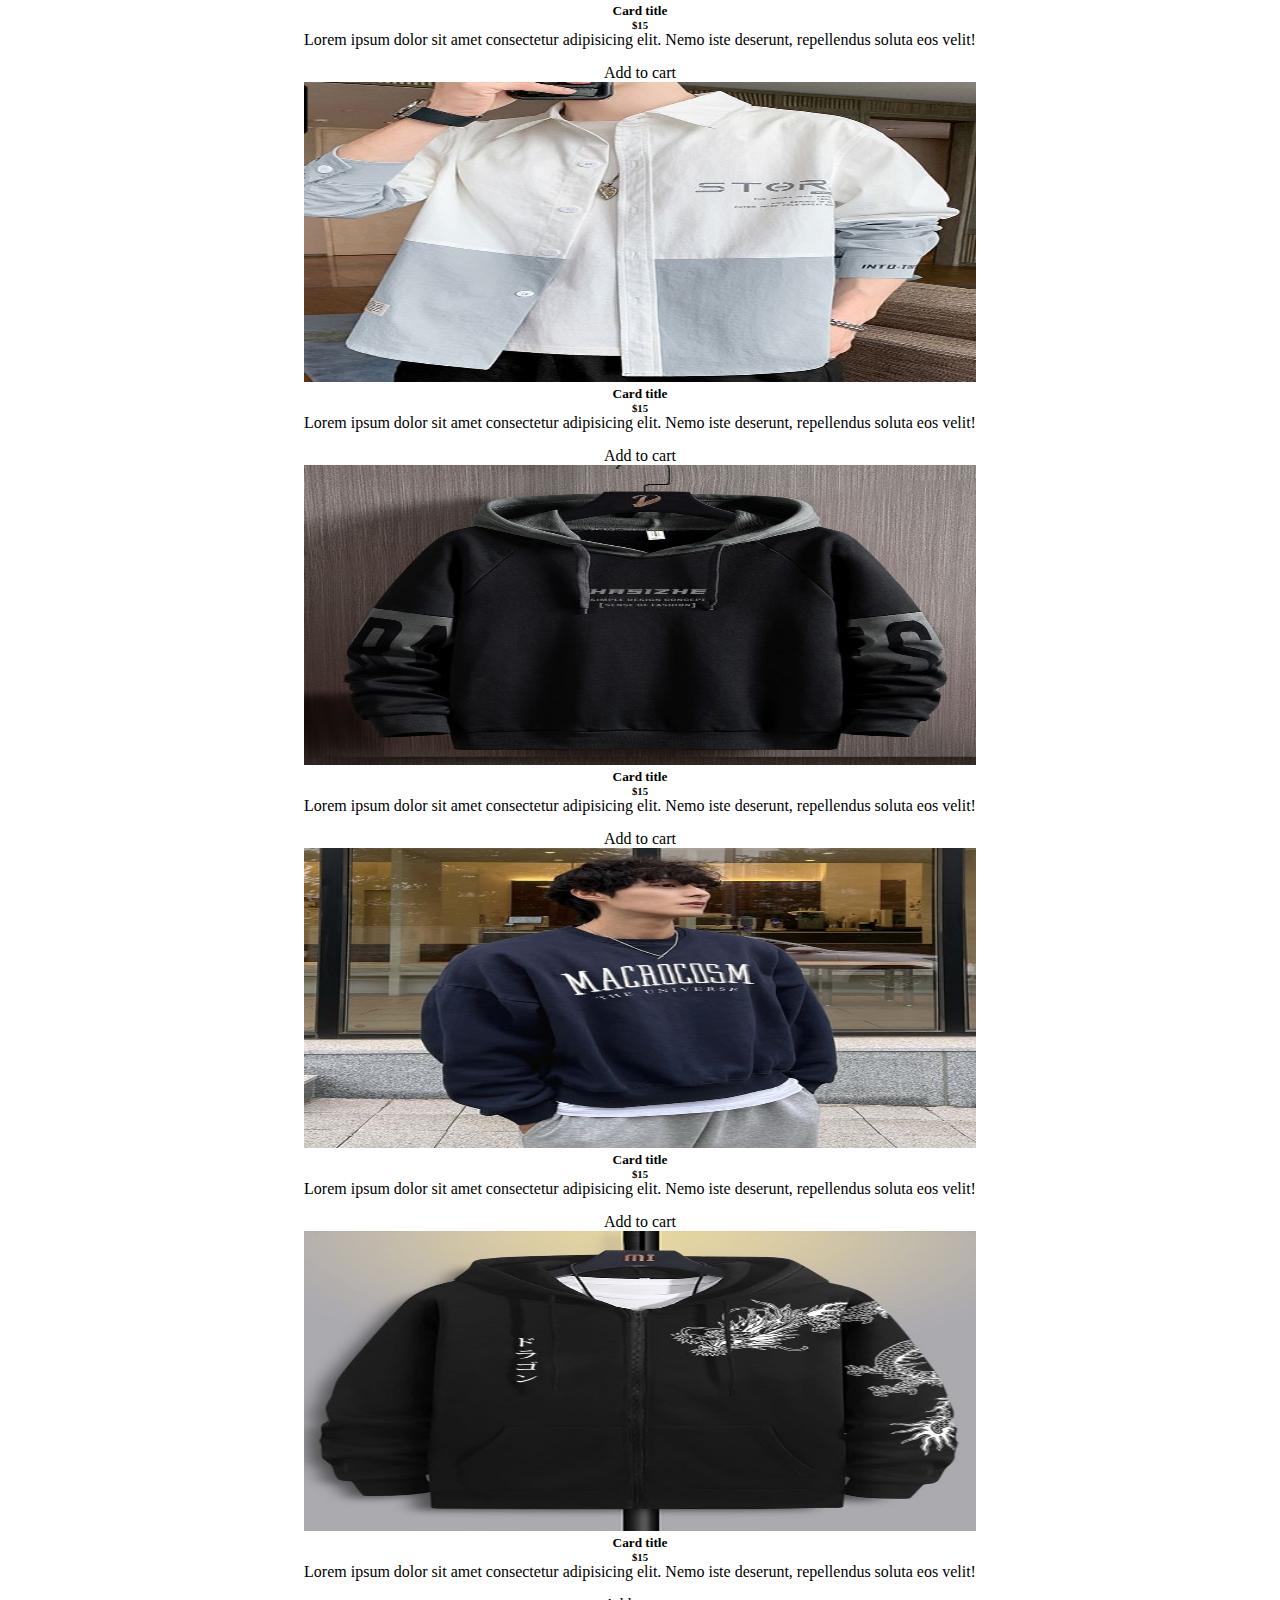
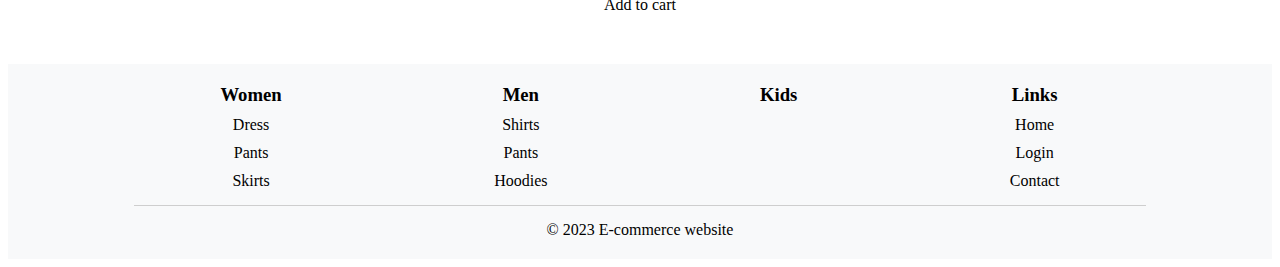
<file: Pages/men.html>
<!DOCTYPE html>
<html lang="en">
  <head>
    <meta charset="UTF-8" />
    <meta name="viewport" content="width=device-width, initial-scale=1.0" />
    <title>Men Section | Happy Shopping</title>
    <link
      href="https://cdn.jsdelivr.net/npm/bootstrap@5.3.2/dist/css/bootstrap.min.css"
      rel="stylesheet"
      integrity="sha384-T3c6CoIi6uLrA9TneNEoa7RxnatzjcDSCmG1MXxSR1GAsXEV/Dwwykc2MPK8M2HN"
      crossorigin="anonymous"
    />
    <link
      rel="stylesheet"
      href="https://cdnjs.cloudflare.com/ajax/libs/font-awesome/6.5.1/css/all.min.css"
      integrity="sha512-DTOQO9RWCH3ppGqcWaEA1BIZOC6xxalwEsw9c2QQeAIftl+Vegovlnee1c9QX4TctnWMn13TZye+giMm8e2LwA=="
      crossorigin="anonymous"
      referrerpolicy="no-referrer"
    />
    <link rel="icon" type="image" href="../images/logos/Icon.ico" />
    <link rel="stylesheet" href="../styles/style.css" />
  </head>
  <body>
    <my-head></my-head>

    <!-- Products carousel -->
    <div class="products-carousel cr1">
      <div class="featured-container">
        <h1 style="margin-bottom: 10px">Men Clothing</h1>

        <div id="carouselExample" class="carousel slide pro-car">
          <div class="carousel-inner cr-1">
            <div class="carousel-item active pro-car-item">
              <div
                class="row row-cols-2 row-cols-sm-3 row-cols-md-6 g-3 pro-card-container"
              >
                <div class="col">
                  <div class="card featured-card">
                    <img
                      src="../images/men/pants/pant1.jpg"
                      class="card-img-top"
                      alt="..."
                    />
                    <div class="card-body">
                      <h5 class="card-title">Card title</h5>
                      <h6>$15</h6>
                      <p class="card-text">
                        Lorem ipsum dolor sit amet consectetur adipisicing elit.
                        Nemo iste deserunt, repellendus soluta eos velit!
                      </p>
                      <a href="#" class="btn btn-primary add-to-cart-btn"
                        ><i class="fa-solid fa-cart-shopping"></i> Add to
                        cart</a
                      >
                    </div>
                  </div>
                </div>
                <div class="col">
                  <div class="card featured-card">
                    <img
                      src="../images/men/pants/pant3.jpg"
                      class="card-img-top"
                      alt="..."
                    />
                    <div class="card-body">
                      <h5 class="card-title">Card title</h5>
                      <h6>$15</h6>
                      <p class="card-text">
                        Lorem ipsum dolor sit amet consectetur adipisicing elit.
                        Nemo iste deserunt, repellendus soluta eos velit!
                      </p>
                      <a href="#" class="btn btn-primary add-to-cart-btn"
                        ><i class="fa-solid fa-cart-shopping"></i> Add to
                        cart</a
                      >
                    </div>
                  </div>
                </div>
                <div class="col">
                  <div class="card featured-card">
                    <img
                      src="../images/men/pants/pant2.jpg"
                      class="card-img-top"
                      alt="..."
                    />
                    <div class="card-body">
                      <h5 class="card-title">Card title</h5>
                      <h6>$15</h6>
                      <p class="card-text">
                        Lorem ipsum dolor sit amet consectetur adipisicing elit.
                        Nemo iste deserunt, repellendus soluta eos velit!
                      </p>
                      <a href="#" class="btn btn-primary add-to-cart-btn"
                        ><i class="fa-solid fa-cart-shopping"></i> Add to
                        cart</a
                      >
                    </div>
                  </div>
                </div>
                <div class="col">
                  <div class="card featured-card">
                    <img
                      src="../images/men/pants/pant5.jpg"
                      class="card-img-top"
                      alt="..."
                    />
                    <div class="card-body">
                      <h5 class="card-title">Card title</h5>
                      <h6>$15</h6>
                      <p class="card-text">
                        Lorem ipsum dolor sit amet consectetur adipisicing elit.
                        Nemo iste deserunt, repellendus soluta eos velit!
                      </p>
                      <a href="#" class="btn btn-primary add-to-cart-btn"
                        ><i class="fa-solid fa-cart-shopping"></i> Add to
                        cart</a
                      >
                    </div>
                  </div>
                </div>
                <div class="col">
                  <div class="card featured-card">
                    <img
                      src="../images/men/shirts/shirt11.jpg"
                      class="card-img-top"
                      alt="..."
                    />
                    <div class="card-body">
                      <h5 class="card-title">Card title</h5>
                      <h6>$15</h6>
                      <p class="card-text">
                        Lorem ipsum dolor sit amet consectetur adipisicing elit.
                        Nemo iste deserunt, repellendus soluta eos velit!
                      </p>
                      <a href="#" class="btn btn-primary add-to-cart-btn"
                        ><i class="fa-solid fa-cart-shopping"></i> Add to
                        cart</a
                      >
                    </div>
                  </div>
                </div>
                <div class="col">
                  <div class="card featured-card">
                    <img
                      src="../images/men/shirts/shirt12.jpg"
                      class="card-img-top"
                      alt="..."
                    />
                    <div class="card-body">
                      <h5 class="card-title">Card title</h5>
                      <h6>$15</h6>
                      <p class="card-text">
                        Lorem ipsum dolor sit amet consectetur adipisicing elit.
                        Nemo iste deserunt, repellendus soluta eos velit!
                      </p>
                      <a href="#" class="btn btn-primary add-to-cart-btn"
                        ><i class="fa-solid fa-cart-shopping"></i> Add to
                        cart</a
                      >
                    </div>
                  </div>
                </div>
                <div class="col">
                  <div class="card featured-card">
                    <img
                      src="../images/men/shirts/shirt2.jpg"
                      class="card-img-top"
                      alt="..."
                    />
                    <div class="card-body">
                      <h5 class="card-title">Card title</h5>
                      <h6>$15</h6>
                      <p class="card-text">
                        Lorem ipsum dolor sit amet consectetur adipisicing elit.
                        Nemo iste deserunt, repellendus soluta eos velit!
                      </p>
                      <a href="#" class="btn btn-primary add-to-cart-btn"
                        ><i class="fa-solid fa-cart-shopping"></i> Add to
                        cart</a
                      >
                    </div>
                  </div>
                </div>
                <div class="col">
                  <div class="card featured-card">
                    <img
                      src="../images/men/shirts/shirt3.jpg"
                      class="card-img-top"
                      alt="..."
                    />
                    <div class="card-body">
                      <h5 class="card-title">Card title</h5>
                      <h6>$15</h6>
                      <p class="card-text">
                        Lorem ipsum dolor sit amet consectetur adipisicing elit.
                        Nemo iste deserunt, repellendus soluta eos velit!
                      </p>
                      <a href="#" class="btn btn-primary add-to-cart-btn"
                        ><i class="fa-solid fa-cart-shopping"></i> Add to
                        cart</a
                      >
                    </div>
                  </div>
                </div>
                <div class="col">
                  <div class="card featured-card">
                    <img
                      src="../images/men/shirts/shirt6.jpg"
                      class="card-img-top"
                      alt="..."
                    />
                    <div class="card-body">
                      <h5 class="card-title">Card title</h5>
                      <h6>$15</h6>
                      <p class="card-text">
                        Lorem ipsum dolor sit amet consectetur adipisicing elit.
                        Nemo iste deserunt, repellendus soluta eos velit!
                      </p>
                      <a href="#" class="btn btn-primary add-to-cart-btn"
                        ><i class="fa-solid fa-cart-shopping"></i> Add to
                        cart</a
                      >
                    </div>
                  </div>
                </div>
                <div class="col">
                  <div class="card featured-card">
                    <img
                      src="../images/men/hoodie/hood1.jpg"
                      class="card-img-top"
                      alt="..."
                    />
                    <div class="card-body">
                      <h5 class="card-title">Card title</h5>
                      <h6>$15</h6>
                      <p class="card-text">
                        Lorem ipsum dolor sit amet consectetur adipisicing elit.
                        Nemo iste deserunt, repellendus soluta eos velit!
                      </p>
                      <a href="#" class="btn btn-primary add-to-cart-btn"
                        ><i class="fa-solid fa-cart-shopping"></i> Add to
                        cart</a
                      >
                    </div>
                  </div>
                </div>
                <div class="col">
                  <div class="card featured-card">
                    <img
                      src="../images/men/hoodie/hood2.jpg"
                      class="card-img-top"
                      alt="..."
                    />
                    <div class="card-body">
                      <h5 class="card-title">Card title</h5>
                      <h6>$15</h6>
                      <p class="card-text">
                        Lorem ipsum dolor sit amet consectetur adipisicing elit.
                        Nemo iste deserunt, repellendus soluta eos velit!
                      </p>
                      <a href="#" class="btn btn-primary add-to-cart-btn"
                        ><i class="fa-solid fa-cart-shopping"></i> Add to
                        cart</a
                      >
                    </div>
                  </div>
                </div>
                <div class="col">
                  <div class="card featured-card">
                    <img
                      src="../images/men/hoodie/hood3.jpg"
                      class="card-img-top"
                      alt="..."
                    />
                    <div class="card-body">
                      <h5 class="card-title">Card title</h5>
                      <h6>$15</h6>
                      <p class="card-text">
                        Lorem ipsum dolor sit amet consectetur adipisicing elit.
                        Nemo iste deserunt, repellendus soluta eos velit!
                      </p>
                      <a href="#" class="btn btn-primary add-to-cart-btn"
                        ><i class="fa-solid fa-cart-shopping"></i> Add to
                        cart</a
                      >
                    </div>
                  </div>
                </div>
              </div>
            </div>
          </div>
        </div>
      </div>
    </div>
    <sp-foot></sp-foot>
    <script src="../../JS files/code.js"></script>
    <script
      src="https://cdn.jsdelivr.net/npm/bootstrap@5.3.2/dist/js/bootstrap.bundle.min.js"
      integrity="sha384-C6RzsynM9kWDrMNeT87bh95OGNyZPhcTNXj1NW7RuBCsyN/o0jlpcV8Qyq46cDfL"
      crossorigin="anonymous"
    ></script>
  </body>
</html>
</file>
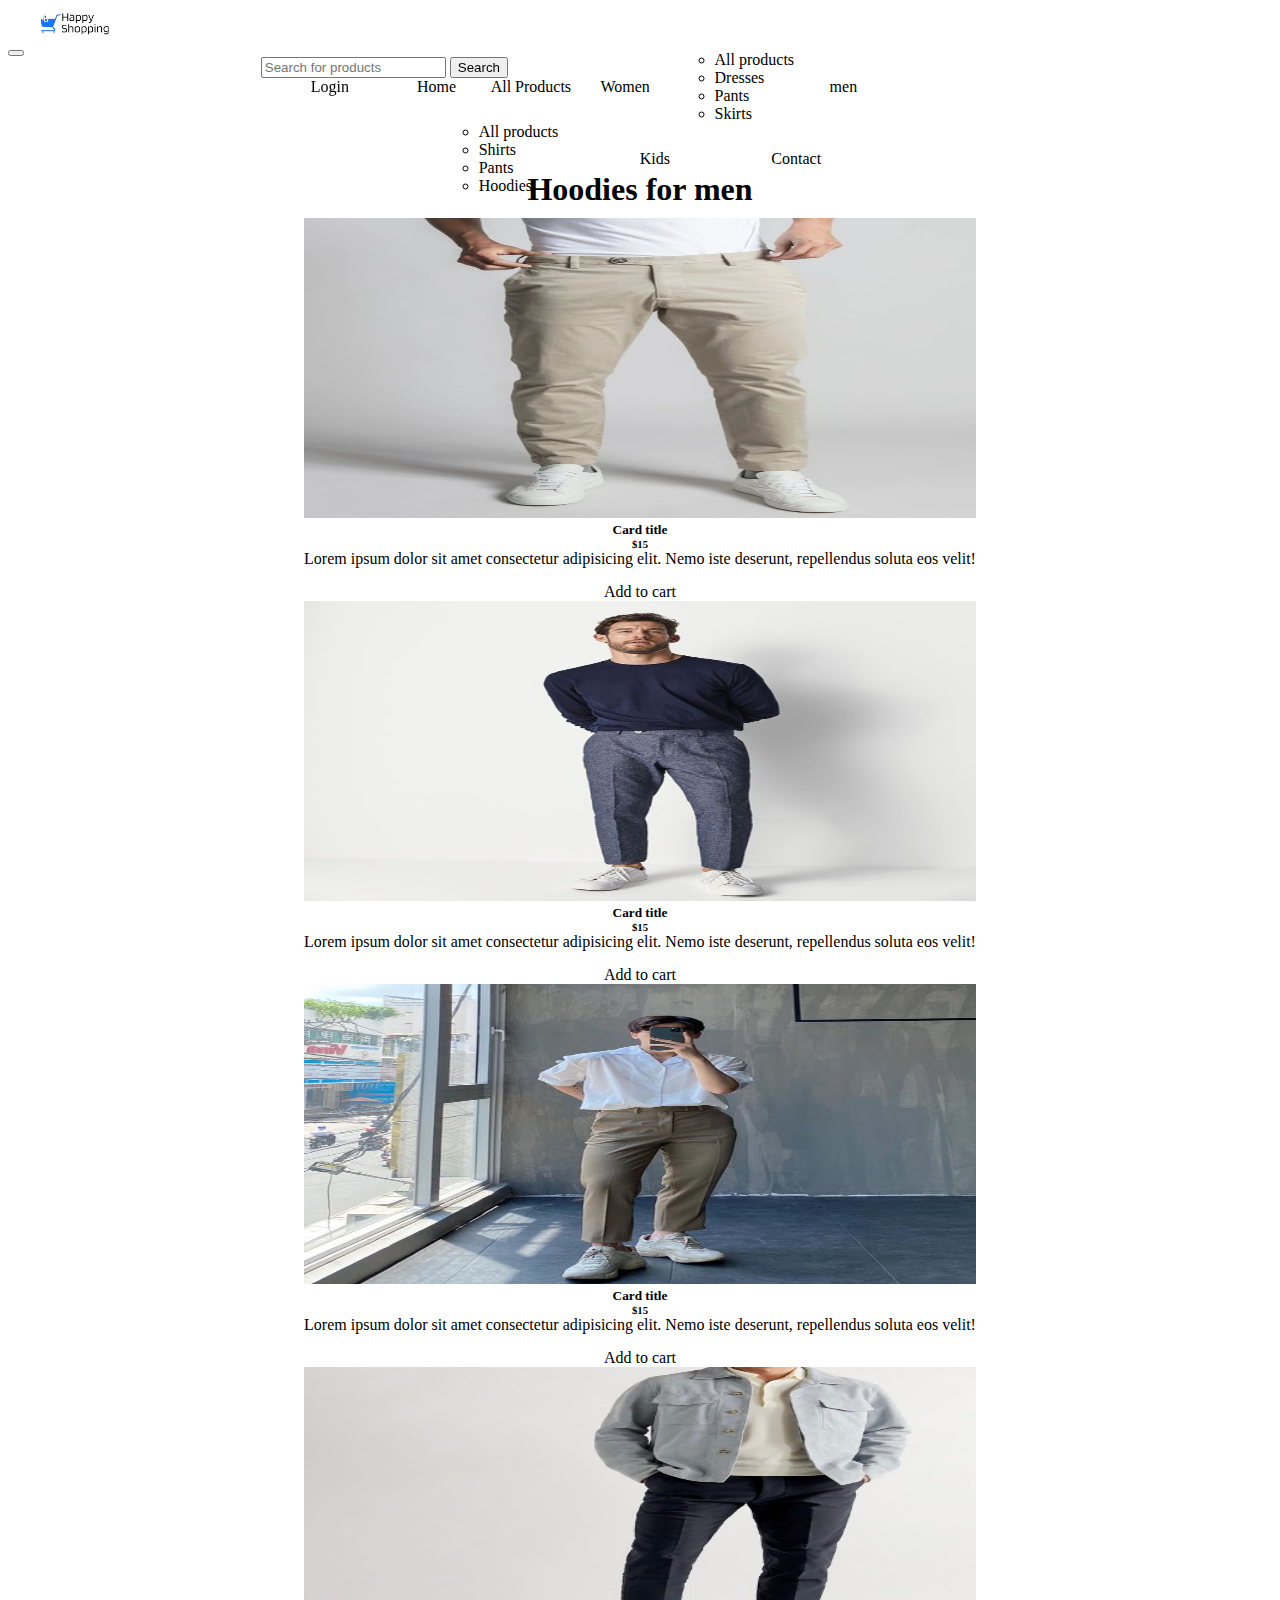
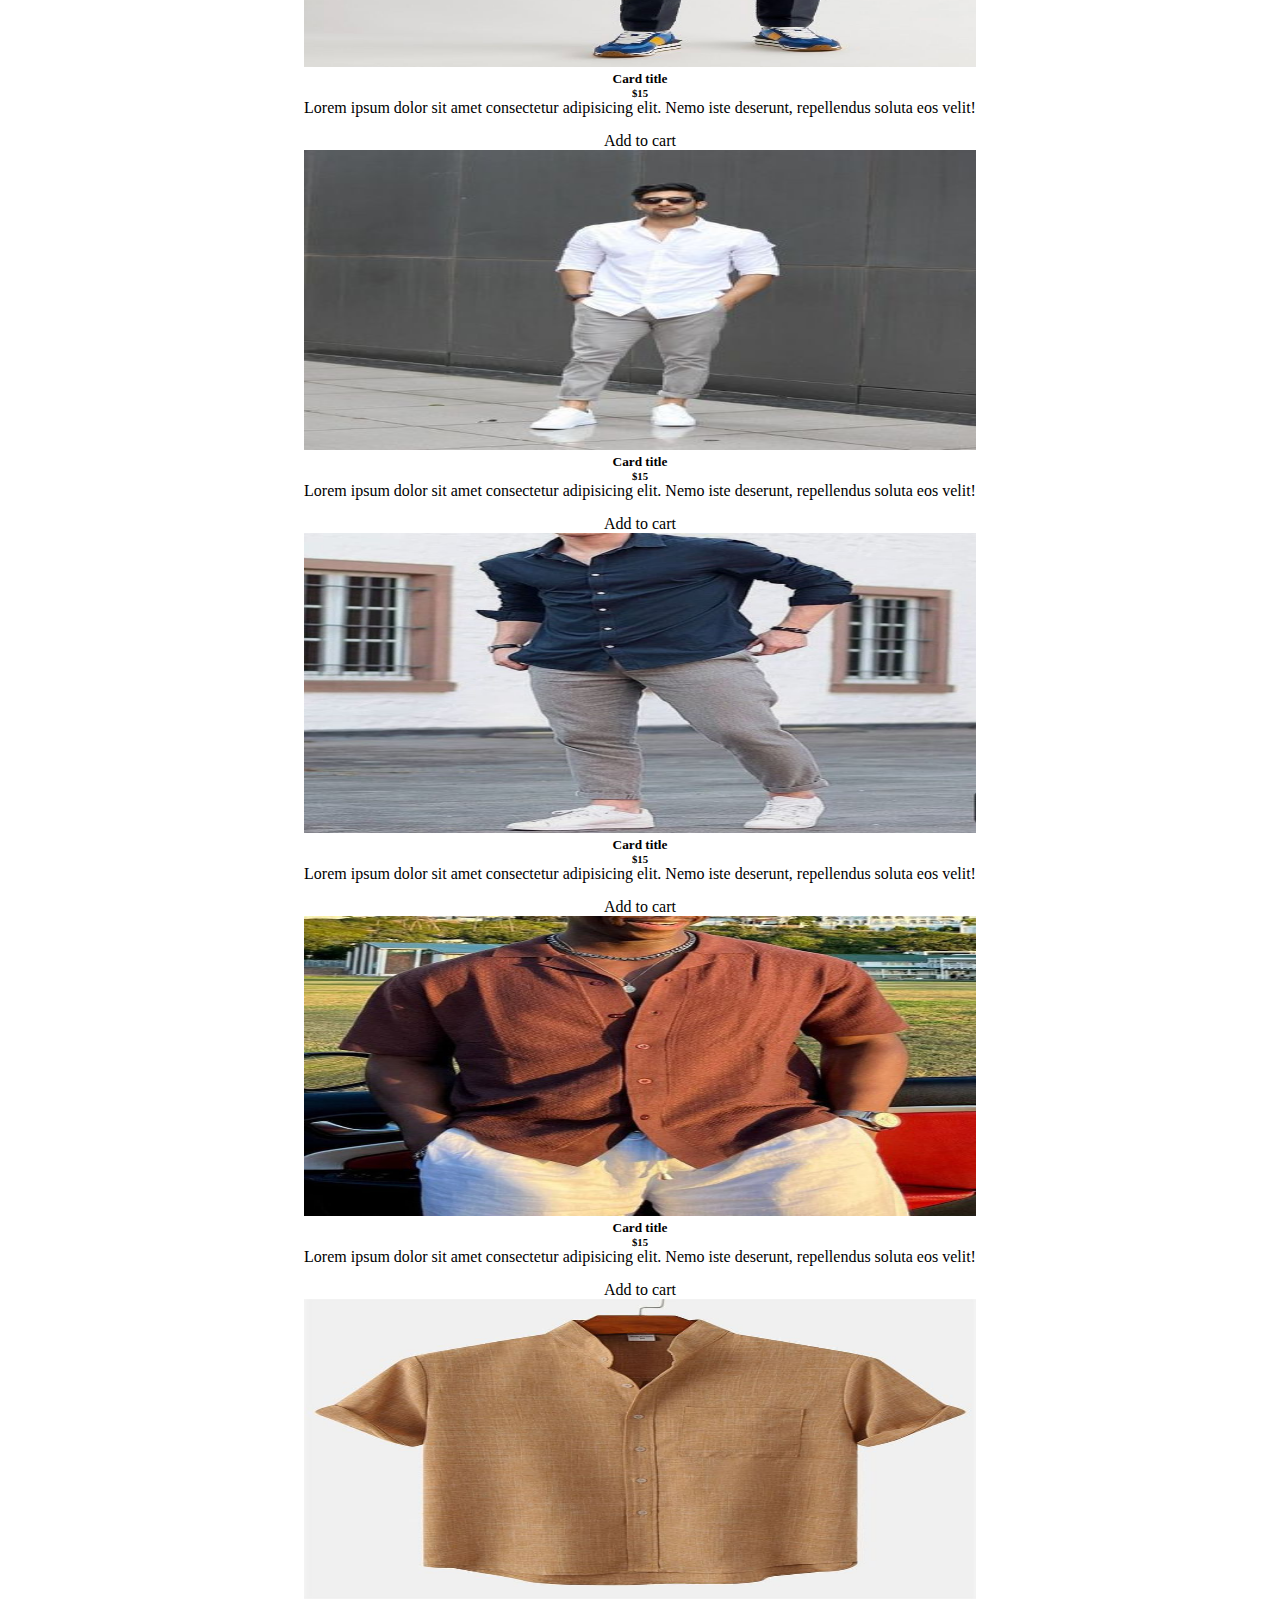
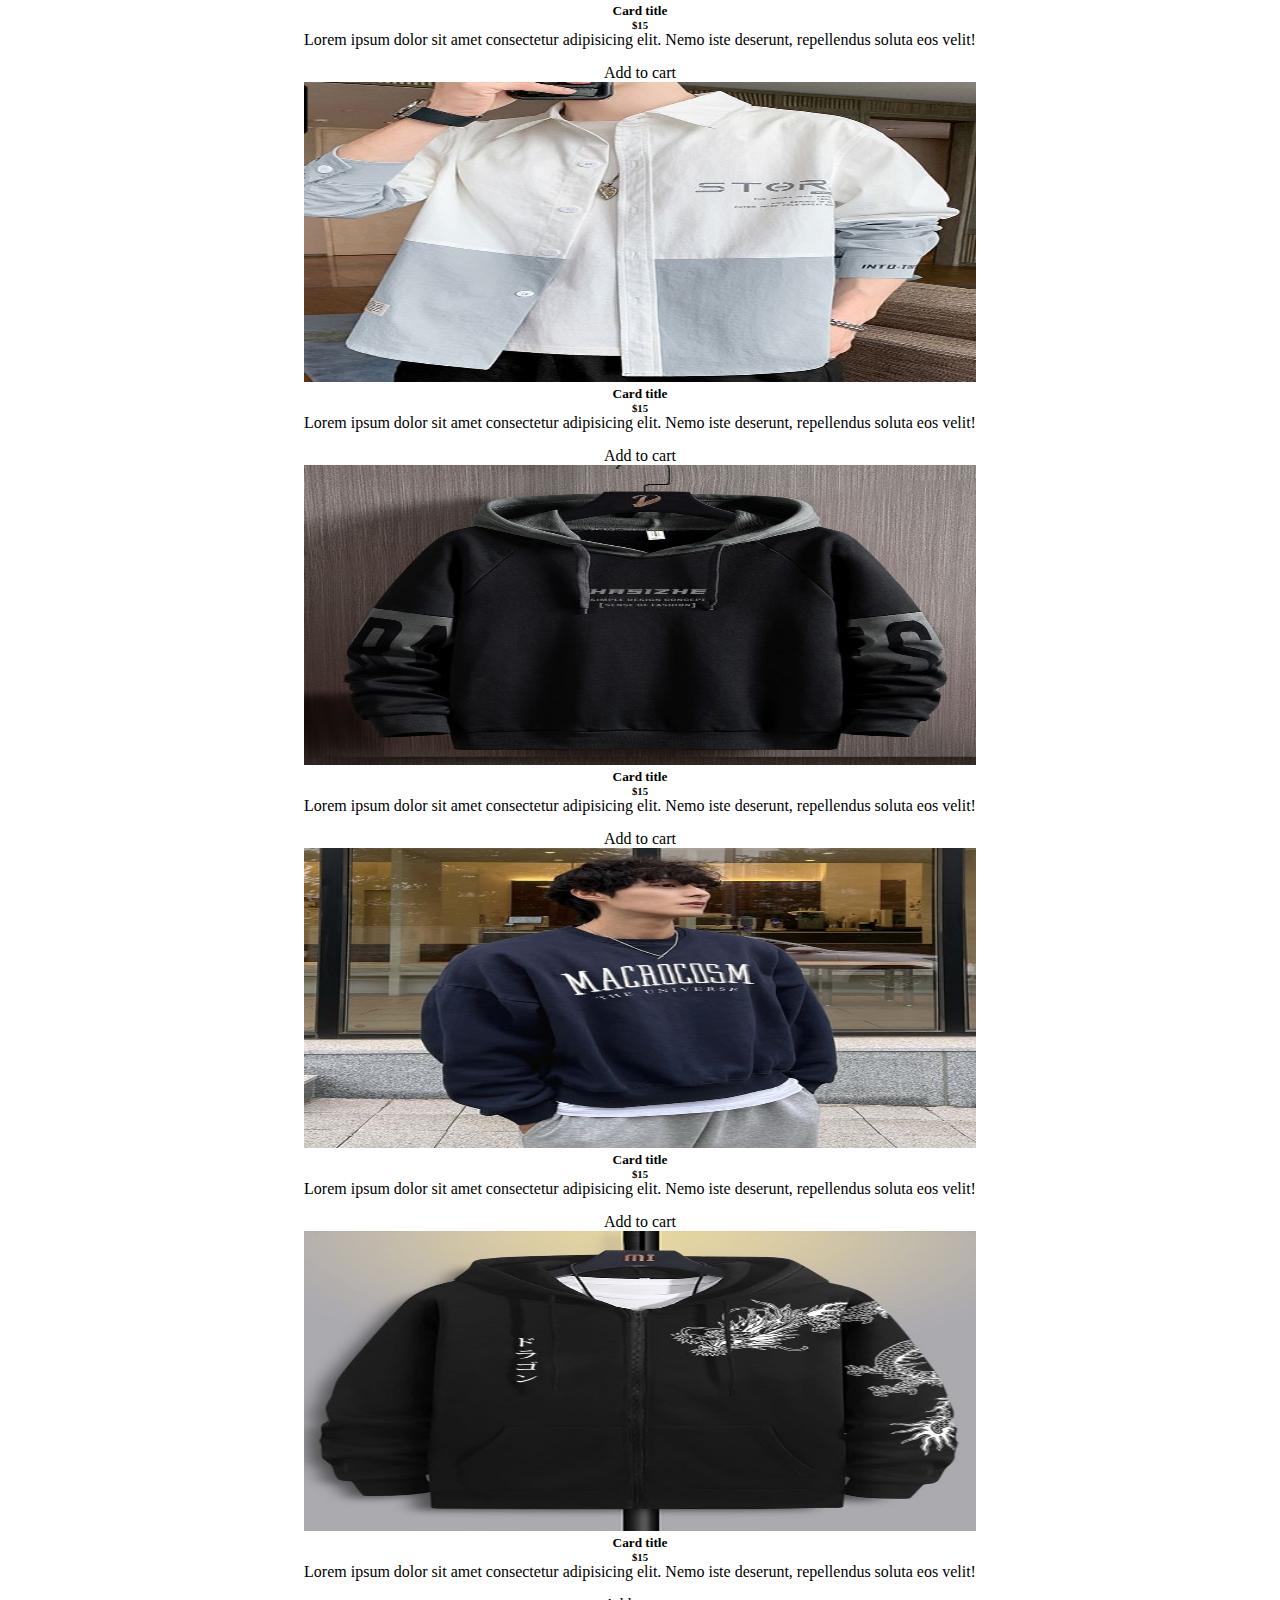
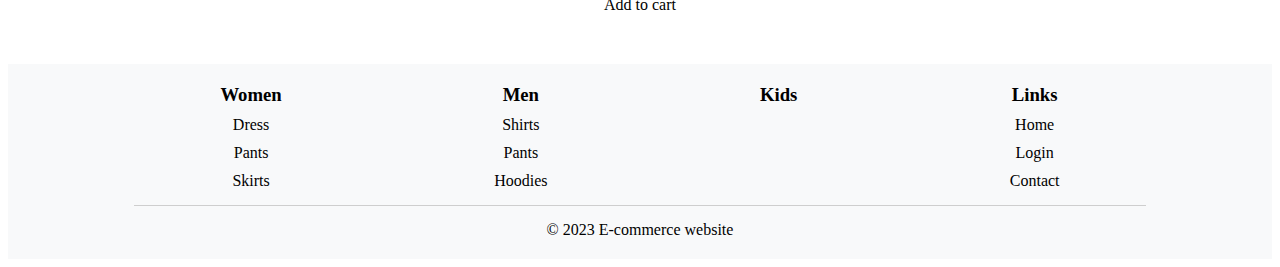
<file: Pages/men_hoodie.html>
<!DOCTYPE html>
<html lang="en">
  <head>
    <meta charset="UTF-8" />
    <meta name="viewport" content="width=device-width, initial-scale=1.0" />
    <title>Men Section | Happy Shopping</title>
    <link
    href="https://cdn.jsdelivr.net/npm/bootstrap@5.3.2/dist/css/bootstrap.min.css"
      rel="stylesheet"
      integrity="sha384-T3c6CoIi6uLrA9TneNEoa7RxnatzjcDSCmG1MXxSR1GAsXEV/Dwwykc2MPK8M2HN"
      crossorigin="anonymous"
    />
    <link
      rel="stylesheet"
      href="https://cdnjs.cloudflare.com/ajax/libs/font-awesome/6.5.1/css/all.min.css"
      integrity="sha512-DTOQO9RWCH3ppGqcWaEA1BIZOC6xxalwEsw9c2QQeAIftl+Vegovlnee1c9QX4TctnWMn13TZye+giMm8e2LwA=="
      crossorigin="anonymous"
      referrerpolicy="no-referrer"
      />
    <link rel="icon" type="image" href="../images/logos/Icon.ico">
      <link rel="stylesheet" href="../styles/style.css">
  </head>
  <body>
    <my-head></my-head>
    <!-- Categories list -->

    <!-- Products carousel -->
    <div class="products-carousel cr1">
      <div class="featured-container">
        <h1 style="margin-bottom: 10px;">Hoodies for men</h1>

        <div id="carouselExample" class="carousel slide pro-car">
          <div class="carousel-inner cr-1">
            <div class="carousel-item active pro-car-item">
              <div
                class="row row-cols-2 row-cols-sm-3 row-cols-md-6 g-3 pro-card-container"
              >
                <div class="col">
                  <div class="card featured-card">
                    <img
                      src="../images/men/pants/pant1.jpg"
                      class="card-img-top"
                      alt="..."
                    />
                    <div class="card-body">
                      <h5 class="card-title">Card title</h5>
                      <h6>$15</h6>
                      <p class="card-text">
                        Lorem ipsum dolor sit amet consectetur adipisicing elit.
                        Nemo iste deserunt, repellendus soluta eos velit!
                      </p>
                      <a href="#" class="btn btn-primary add-to-cart-btn"
                        ><i class="fa-solid fa-cart-shopping"></i> Add to
                        cart</a
                      >
                    </div>
                  </div>
                </div>
                <div class="col">
                  <div class="card featured-card">
                    <img
                      src="../images/men/pants/pant3.jpg"
                      class="card-img-top"
                      alt="..."
                    />
                    <div class="card-body">
                      <h5 class="card-title">Card title</h5>
                      <h6>$15</h6>
                      <p class="card-text">
                        Lorem ipsum dolor sit amet consectetur adipisicing elit.
                        Nemo iste deserunt, repellendus soluta eos velit!
                      </p>
                      <a href="#" class="btn btn-primary add-to-cart-btn"
                        ><i class="fa-solid fa-cart-shopping"></i> Add to
                        cart</a
                      >
                    </div>
                  </div>
                </div>
                <div class="col">
                  <div class="card featured-card">
                    <img
                      src="../images/men/pants/pant2.jpg"
                      class="card-img-top"
                      alt="..."
                    />
                    <div class="card-body">
                      <h5 class="card-title">Card title</h5>
                      <h6>$15</h6>
                      <p class="card-text">
                        Lorem ipsum dolor sit amet consectetur adipisicing elit.
                        Nemo iste deserunt, repellendus soluta eos velit!
                      </p>
                      <a href="#" class="btn btn-primary add-to-cart-btn"
                        ><i class="fa-solid fa-cart-shopping"></i> Add to
                        cart</a
                      >
                    </div>
                  </div>
                </div>
                <div class="col">
                  <div class="card featured-card">
                    <img
                      src="../images/men/pants/pant5.jpg"
                      class="card-img-top"
                      alt="..."
                    />
                    <div class="card-body">
                      <h5 class="card-title">Card title</h5>
                      <h6>$15</h6>
                      <p class="card-text">
                        Lorem ipsum dolor sit amet consectetur adipisicing elit.
                        Nemo iste deserunt, repellendus soluta eos velit!
                      </p>
                      <a href="#" class="btn btn-primary add-to-cart-btn"
                        ><i class="fa-solid fa-cart-shopping"></i> Add to
                        cart</a
                      >
                    </div>
                  </div>
                </div>
                <div class="col">
                  <div class="card featured-card">
                    <img
                      src="../images/men/shirts/shirt11.jpg"
                      class="card-img-top"
                      alt="..."
                    />
                    <div class="card-body">
                      <h5 class="card-title">Card title</h5>
                      <h6>$15</h6>
                      <p class="card-text">
                        Lorem ipsum dolor sit amet consectetur adipisicing elit.
                        Nemo iste deserunt, repellendus soluta eos velit!
                      </p>
                      <a href="#" class="btn btn-primary add-to-cart-btn"
                        ><i class="fa-solid fa-cart-shopping"></i> Add to
                        cart</a
                      >
                    </div>
                  </div>
                </div>
                <div class="col">
                  <div class="card featured-card">
                    <img
                      src="../images/men/shirts/shirt12.jpg"
                      class="card-img-top"
                      alt="..."
                    />
                    <div class="card-body">
                      <h5 class="card-title">Card title</h5>
                      <h6>$15</h6>
                      <p class="card-text">
                        Lorem ipsum dolor sit amet consectetur adipisicing elit.
                        Nemo iste deserunt, repellendus soluta eos velit!
                      </p>
                      <a href="#" class="btn btn-primary add-to-cart-btn"
                        ><i class="fa-solid fa-cart-shopping"></i> Add to
                        cart</a
                      >
                    </div>
                  </div>
                </div>
                <div class="col">
                  <div class="card featured-card">
                    <img
                      src="../images/men/shirts/shirt2.jpg"
                      class="card-img-top"
                      alt="..."
                    />
                    <div class="card-body">
                      <h5 class="card-title">Card title</h5>
                      <h6>$15</h6>
                      <p class="card-text">
                        Lorem ipsum dolor sit amet consectetur adipisicing elit.
                        Nemo iste deserunt, repellendus soluta eos velit!
                      </p>
                      <a href="#" class="btn btn-primary add-to-cart-btn"
                        ><i class="fa-solid fa-cart-shopping"></i> Add to
                        cart</a
                      >
                    </div>
                  </div>
                </div>
                <div class="col">
                  <div class="card featured-card">
                    <img
                      src="../images/men/shirts/shirt3.jpg"
                      class="card-img-top"
                      alt="..."
                    />
                    <div class="card-body">
                      <h5 class="card-title">Card title</h5>
                      <h6>$15</h6>
                      <p class="card-text">
                        Lorem ipsum dolor sit amet consectetur adipisicing elit.
                        Nemo iste deserunt, repellendus soluta eos velit!
                      </p>
                      <a href="#" class="btn btn-primary add-to-cart-btn"
                        ><i class="fa-solid fa-cart-shopping"></i> Add to
                        cart</a
                      >
                    </div>
                  </div>
                </div>
                <div class="col">
                  <div class="card featured-card">
                    <img
                      src="../images/men/shirts/shirt6.jpg"
                      class="card-img-top"
                      alt="..."
                    />
                    <div class="card-body">
                      <h5 class="card-title">Card title</h5>
                      <h6>$15</h6>
                      <p class="card-text">
                        Lorem ipsum dolor sit amet consectetur adipisicing elit.
                        Nemo iste deserunt, repellendus soluta eos velit!
                      </p>
                      <a href="#" class="btn btn-primary add-to-cart-btn"
                        ><i class="fa-solid fa-cart-shopping"></i> Add to
                        cart</a
                      >
                    </div>
                  </div>
                </div>
                <div class="col">
                  <div class="card featured-card">
                    <img
                      src="../images/men/hoodie/hood1.jpg"
                      class="card-img-top"
                      alt="..."
                    />
                    <div class="card-body">
                      <h5 class="card-title">Card title</h5>
                      <h6>$15</h6>
                      <p class="card-text">
                        Lorem ipsum dolor sit amet consectetur adipisicing elit.
                        Nemo iste deserunt, repellendus soluta eos velit!
                      </p>
                      <a href="#" class="btn btn-primary add-to-cart-btn"
                        ><i class="fa-solid fa-cart-shopping"></i> Add to
                        cart</a
                      >
                    </div>
                  </div>
                </div>
                <div class="col">
                  <div class="card featured-card">
                    <img
                      src="../images/men/hoodie/hood2.jpg"
                      class="card-img-top"
                      alt="..."
                    />
                    <div class="card-body">
                      <h5 class="card-title">Card title</h5>
                      <h6>$15</h6>
                      <p class="card-text">
                        Lorem ipsum dolor sit amet consectetur adipisicing elit.
                        Nemo iste deserunt, repellendus soluta eos velit!
                      </p>
                      <a href="#" class="btn btn-primary add-to-cart-btn"
                        ><i class="fa-solid fa-cart-shopping"></i> Add to
                        cart</a
                      >
                    </div>
                  </div>
                </div>
                <div class="col">
                  <div class="card featured-card">
                    <img
                      src="../images/men/hoodie/hood3.jpg"
                      class="card-img-top"
                      alt="..."
                    />
                    <div class="card-body">
                      <h5 class="card-title">Card title</h5>
                      <h6>$15</h6>
                      <p class="card-text">
                        Lorem ipsum dolor sit amet consectetur adipisicing elit.
                        Nemo iste deserunt, repellendus soluta eos velit!
                      </p>
                      <a href="#" class="btn btn-primary add-to-cart-btn"
                        ><i class="fa-solid fa-cart-shopping"></i> Add to
                        cart</a
                      >
                    </div>
                  </div>
                </div>
              </div>
            </div>
          </div>
        </div>
      </div>
    </div>
    <sp-foot></sp-foot>
    <script src="../../JS files/code.js"></script>
    <script
      src="https://cdn.jsdelivr.net/npm/bootstrap@5.3.2/dist/js/bootstrap.bundle.min.js"
      integrity="sha384-C6RzsynM9kWDrMNeT87bh95OGNyZPhcTNXj1NW7RuBCsyN/o0jlpcV8Qyq46cDfL"
      crossorigin="anonymous"
    ></script>
  </body>
</html>
</file>
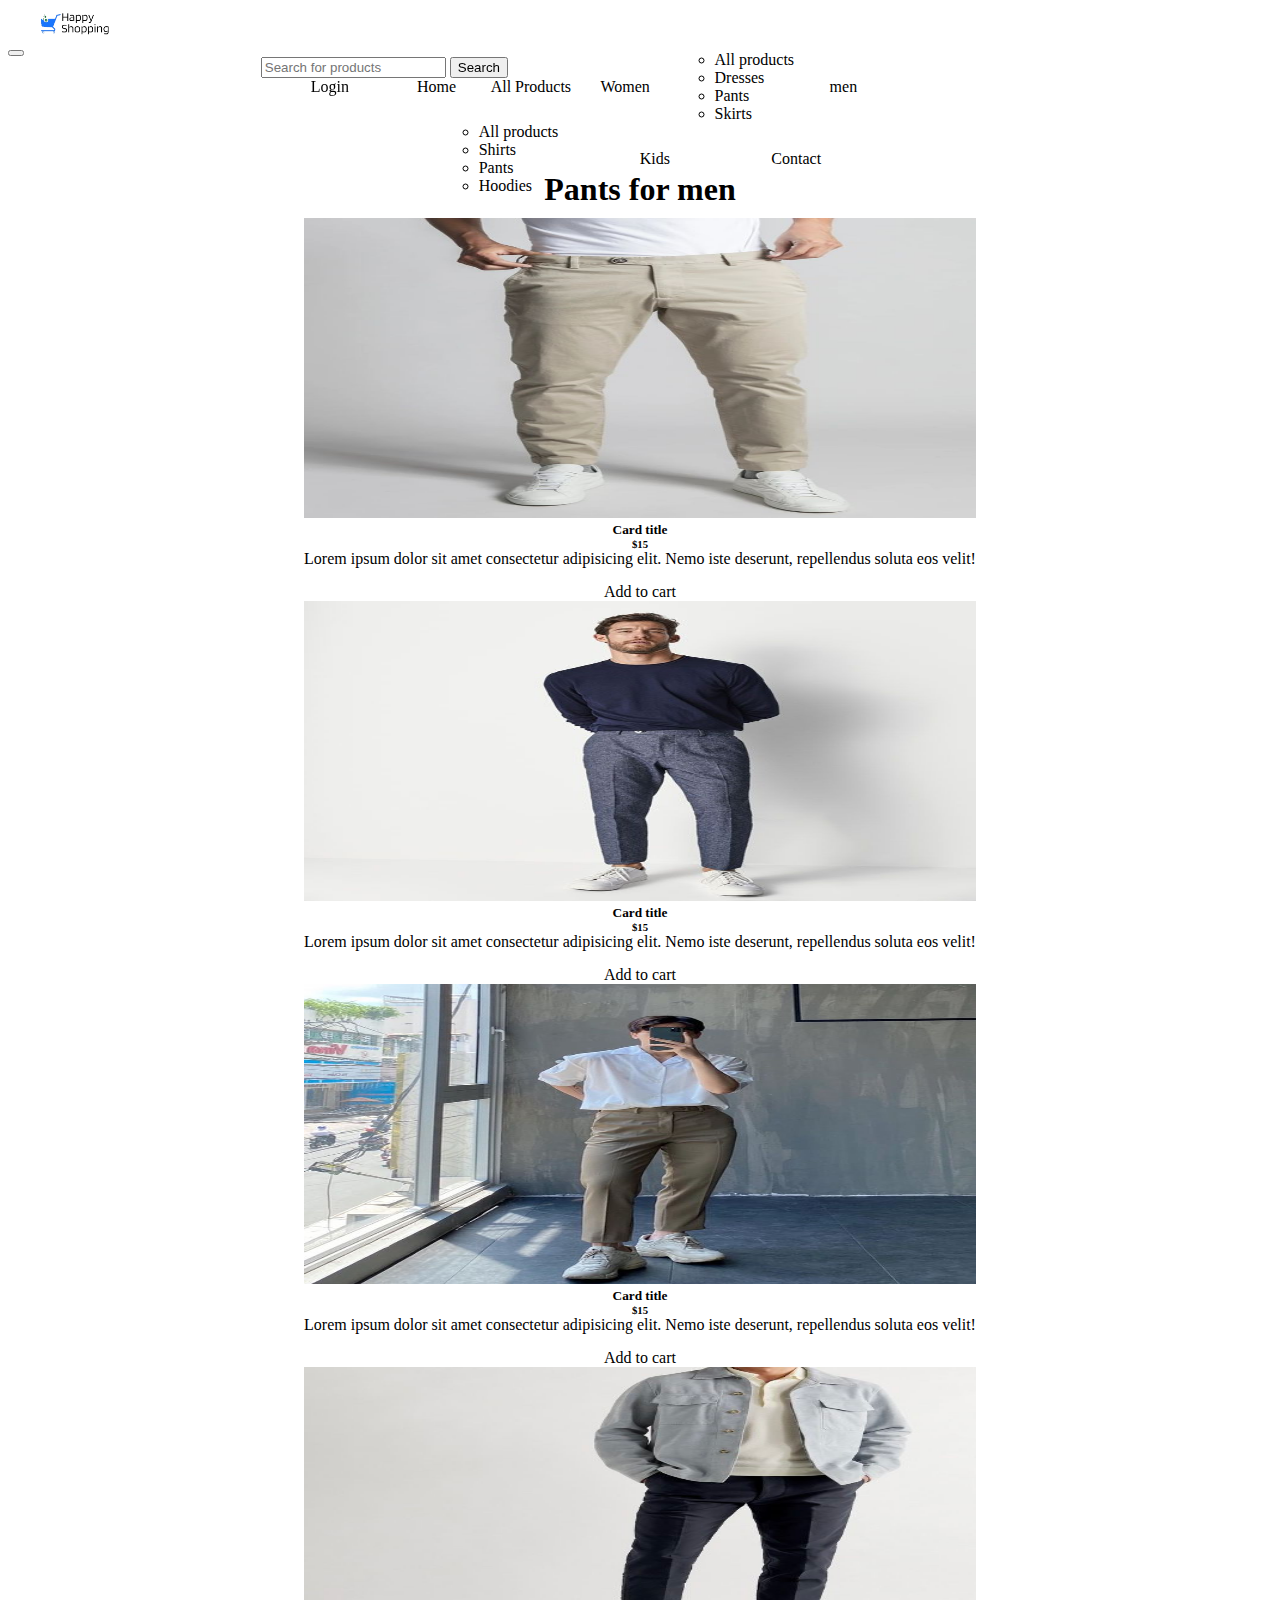
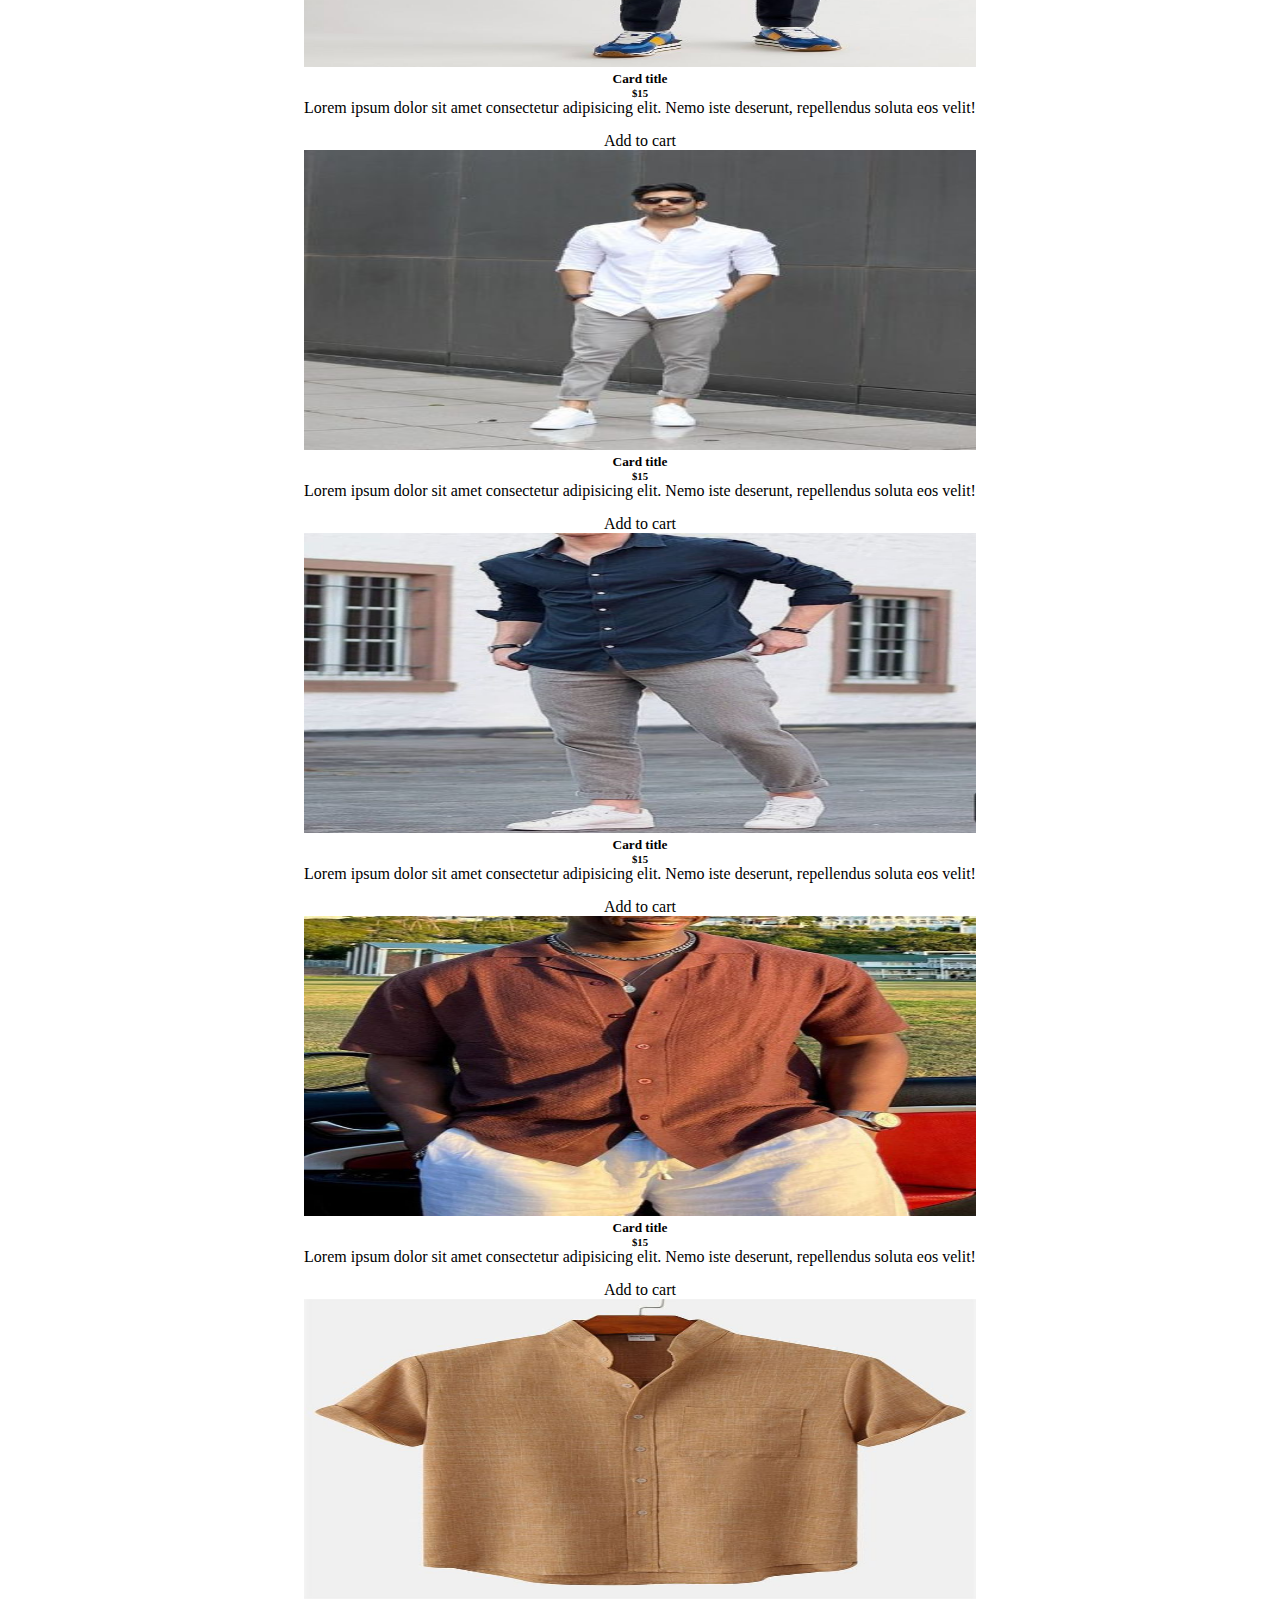
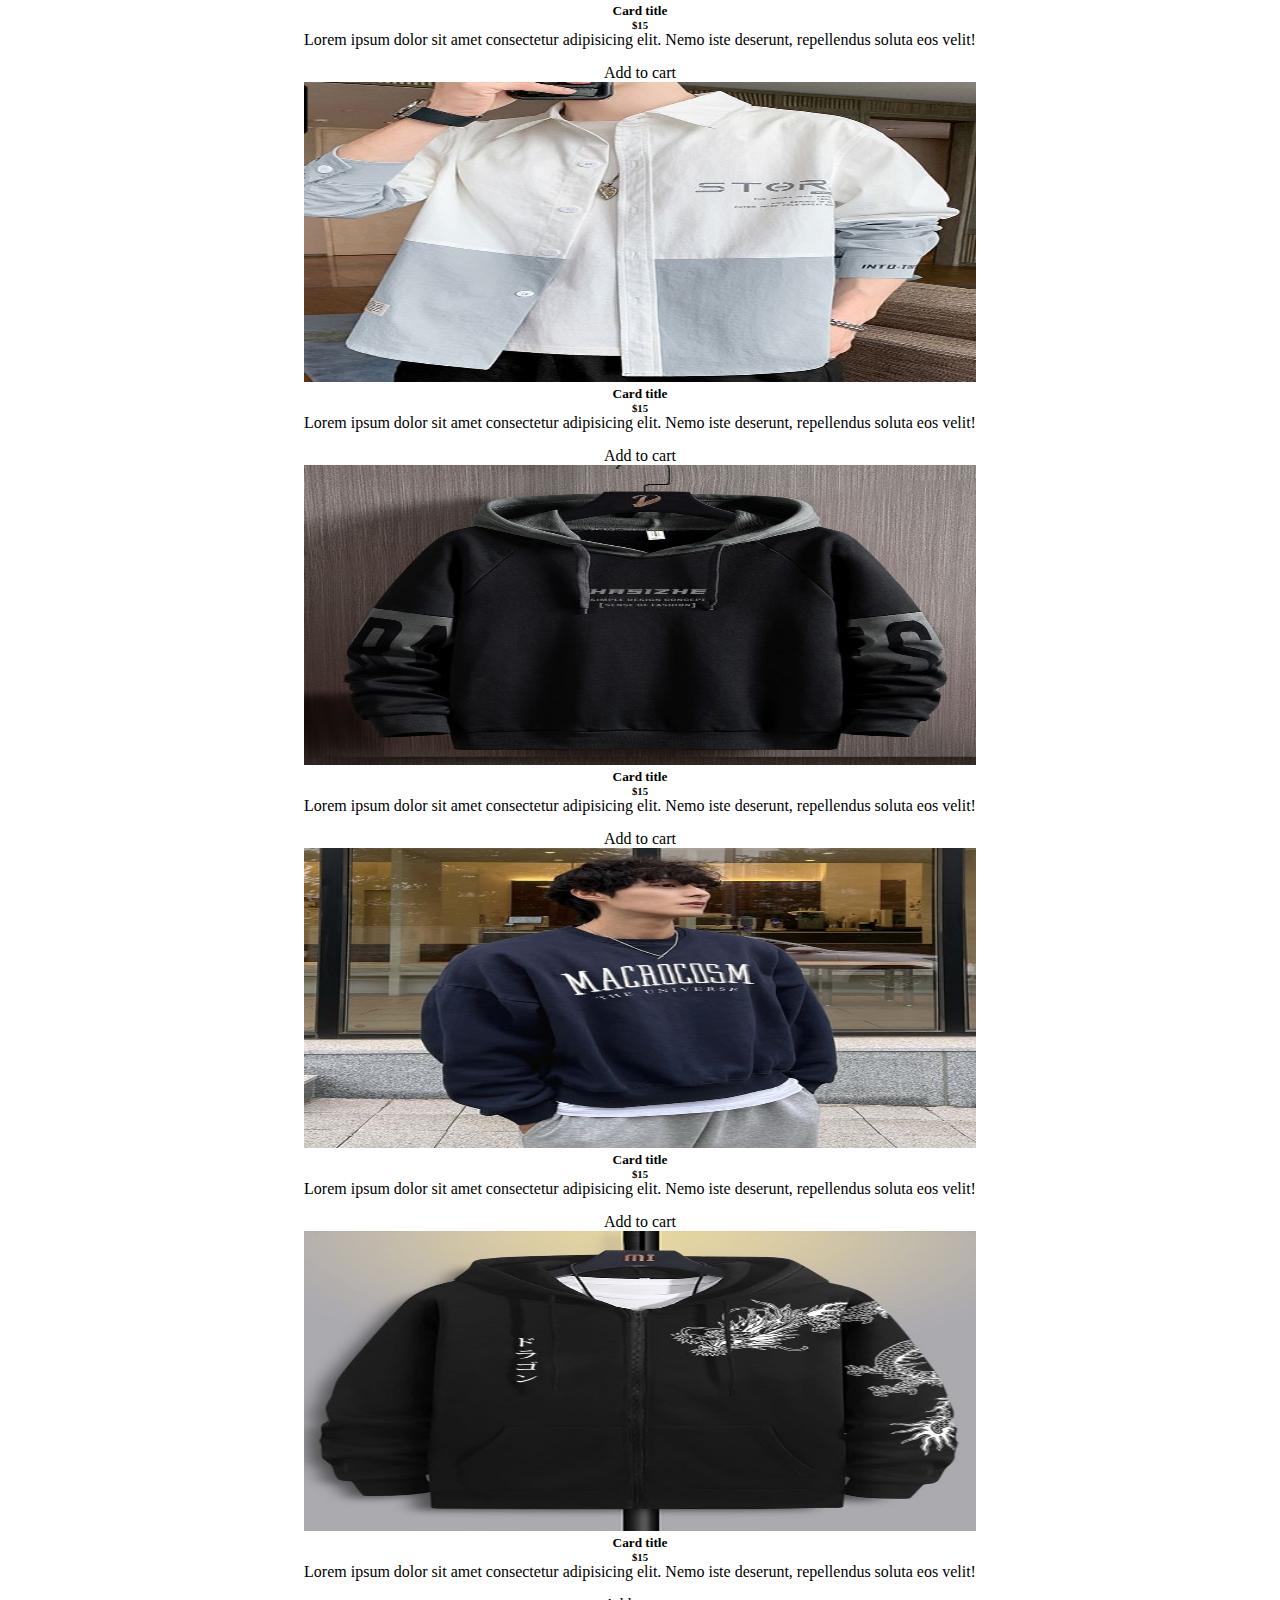
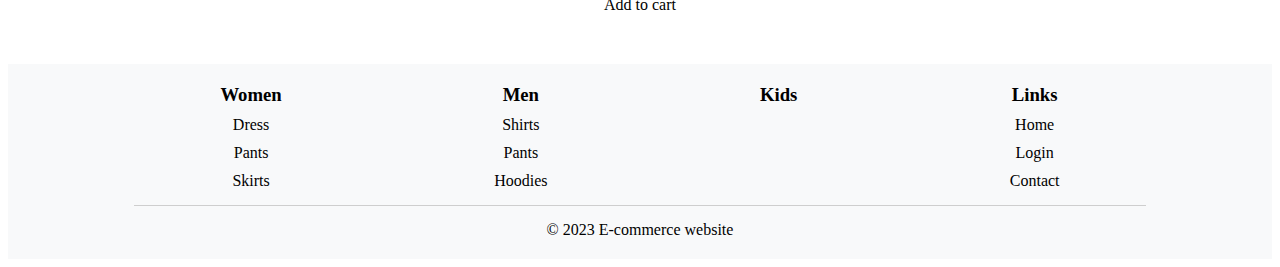
<file: Pages/men_pants.html>
<!DOCTYPE html>
<html lang="en">
  <head>
    <meta charset="UTF-8" />
    <meta name="viewport" content="width=device-width, initial-scale=1.0" />
    <title>Men Section | Happy Shopping</title>
    <link
      href="https://cdn.jsdelivr.net/npm/bootstrap@5.3.2/dist/css/bootstrap.min.css"
      rel="stylesheet"
      integrity="sha384-T3c6CoIi6uLrA9TneNEoa7RxnatzjcDSCmG1MXxSR1GAsXEV/Dwwykc2MPK8M2HN"
      crossorigin="anonymous"
    />
    <link
      rel="stylesheet"
      href="https://cdnjs.cloudflare.com/ajax/libs/font-awesome/6.5.1/css/all.min.css"
      integrity="sha512-DTOQO9RWCH3ppGqcWaEA1BIZOC6xxalwEsw9c2QQeAIftl+Vegovlnee1c9QX4TctnWMn13TZye+giMm8e2LwA=="
      crossorigin="anonymous"
      referrerpolicy="no-referrer"
    />
    <link rel="icon" type="image" href="../images/logos/Icon.ico" />
    <link rel="stylesheet" href="../styles/style.css" />
  </head>
  <body>
    <my-head></my-head>

    <!-- Products carousel -->
    <div class="products-carousel cr1">
      <div class="featured-container">
        <h1 style="margin-bottom: 10px">Pants for men</h1>

        <div id="carouselExample" class="carousel slide pro-car">
          <div class="carousel-inner cr-1">
            <div class="carousel-item active pro-car-item">
              <div
                class="row row-cols-2 row-cols-sm-3 row-cols-md-6 g-3 pro-card-container"
              >
                <div class="col">
                  <div class="card featured-card">
                    <img
                      src="../images/men/pants/pant1.jpg"
                      class="card-img-top"
                      alt="..."
                    />
                    <div class="card-body">
                      <h5 class="card-title">Card title</h5>
                      <h6>$15</h6>
                      <p class="card-text">
                        Lorem ipsum dolor sit amet consectetur adipisicing elit.
                        Nemo iste deserunt, repellendus soluta eos velit!
                      </p>
                      <a href="#" class="btn btn-primary add-to-cart-btn"
                        ><i class="fa-solid fa-cart-shopping"></i> Add to
                        cart</a
                      >
                    </div>
                  </div>
                </div>
                <div class="col">
                  <div class="card featured-card">
                    <img
                      src="../images/men/pants/pant3.jpg"
                      class="card-img-top"
                      alt="..."
                    />
                    <div class="card-body">
                      <h5 class="card-title">Card title</h5>
                      <h6>$15</h6>
                      <p class="card-text">
                        Lorem ipsum dolor sit amet consectetur adipisicing elit.
                        Nemo iste deserunt, repellendus soluta eos velit!
                      </p>
                      <a href="#" class="btn btn-primary add-to-cart-btn"
                        ><i class="fa-solid fa-cart-shopping"></i> Add to
                        cart</a
                      >
                    </div>
                  </div>
                </div>
                <div class="col">
                  <div class="card featured-card">
                    <img
                      src="../images/men/pants/pant2.jpg"
                      class="card-img-top"
                      alt="..."
                    />
                    <div class="card-body">
                      <h5 class="card-title">Card title</h5>
                      <h6>$15</h6>
                      <p class="card-text">
                        Lorem ipsum dolor sit amet consectetur adipisicing elit.
                        Nemo iste deserunt, repellendus soluta eos velit!
                      </p>
                      <a href="#" class="btn btn-primary add-to-cart-btn"
                        ><i class="fa-solid fa-cart-shopping"></i> Add to
                        cart</a
                      >
                    </div>
                  </div>
                </div>
                <div class="col">
                  <div class="card featured-card">
                    <img
                      src="../images/men/pants/pant5.jpg"
                      class="card-img-top"
                      alt="..."
                    />
                    <div class="card-body">
                      <h5 class="card-title">Card title</h5>
                      <h6>$15</h6>
                      <p class="card-text">
                        Lorem ipsum dolor sit amet consectetur adipisicing elit.
                        Nemo iste deserunt, repellendus soluta eos velit!
                      </p>
                      <a href="#" class="btn btn-primary add-to-cart-btn"
                        ><i class="fa-solid fa-cart-shopping"></i> Add to
                        cart</a
                      >
                    </div>
                  </div>
                </div>
                <div class="col">
                  <div class="card featured-card">
                    <img
                      src="../images/men/shirts/shirt11.jpg"
                      class="card-img-top"
                      alt="..."
                    />
                    <div class="card-body">
                      <h5 class="card-title">Card title</h5>
                      <h6>$15</h6>
                      <p class="card-text">
                        Lorem ipsum dolor sit amet consectetur adipisicing elit.
                        Nemo iste deserunt, repellendus soluta eos velit!
                      </p>
                      <a href="#" class="btn btn-primary add-to-cart-btn"
                        ><i class="fa-solid fa-cart-shopping"></i> Add to
                        cart</a
                      >
                    </div>
                  </div>
                </div>
                <div class="col">
                  <div class="card featured-card">
                    <img
                      src="../images/men/shirts/shirt12.jpg"
                      class="card-img-top"
                      alt="..."
                    />
                    <div class="card-body">
                      <h5 class="card-title">Card title</h5>
                      <h6>$15</h6>
                      <p class="card-text">
                        Lorem ipsum dolor sit amet consectetur adipisicing elit.
                        Nemo iste deserunt, repellendus soluta eos velit!
                      </p>
                      <a href="#" class="btn btn-primary add-to-cart-btn"
                        ><i class="fa-solid fa-cart-shopping"></i> Add to
                        cart</a
                      >
                    </div>
                  </div>
                </div>
                <div class="col">
                  <div class="card featured-card">
                    <img
                      src="../images/men/shirts/shirt2.jpg"
                      class="card-img-top"
                      alt="..."
                    />
                    <div class="card-body">
                      <h5 class="card-title">Card title</h5>
                      <h6>$15</h6>
                      <p class="card-text">
                        Lorem ipsum dolor sit amet consectetur adipisicing elit.
                        Nemo iste deserunt, repellendus soluta eos velit!
                      </p>
                      <a href="#" class="btn btn-primary add-to-cart-btn"
                        ><i class="fa-solid fa-cart-shopping"></i> Add to
                        cart</a
                      >
                    </div>
                  </div>
                </div>
                <div class="col">
                  <div class="card featured-card">
                    <img
                      src="../images/men/shirts/shirt3.jpg"
                      class="card-img-top"
                      alt="..."
                    />
                    <div class="card-body">
                      <h5 class="card-title">Card title</h5>
                      <h6>$15</h6>
                      <p class="card-text">
                        Lorem ipsum dolor sit amet consectetur adipisicing elit.
                        Nemo iste deserunt, repellendus soluta eos velit!
                      </p>
                      <a href="#" class="btn btn-primary add-to-cart-btn"
                        ><i class="fa-solid fa-cart-shopping"></i> Add to
                        cart</a
                      >
                    </div>
                  </div>
                </div>
                <div class="col">
                  <div class="card featured-card">
                    <img
                      src="../images/men/shirts/shirt6.jpg"
                      class="card-img-top"
                      alt="..."
                    />
                    <div class="card-body">
                      <h5 class="card-title">Card title</h5>
                      <h6>$15</h6>
                      <p class="card-text">
                        Lorem ipsum dolor sit amet consectetur adipisicing elit.
                        Nemo iste deserunt, repellendus soluta eos velit!
                      </p>
                      <a href="#" class="btn btn-primary add-to-cart-btn"
                        ><i class="fa-solid fa-cart-shopping"></i> Add to
                        cart</a
                      >
                    </div>
                  </div>
                </div>
                <div class="col">
                  <div class="card featured-card">
                    <img
                      src="../images/men/hoodie/hood1.jpg"
                      class="card-img-top"
                      alt="..."
                    />
                    <div class="card-body">
                      <h5 class="card-title">Card title</h5>
                      <h6>$15</h6>
                      <p class="card-text">
                        Lorem ipsum dolor sit amet consectetur adipisicing elit.
                        Nemo iste deserunt, repellendus soluta eos velit!
                      </p>
                      <a href="#" class="btn btn-primary add-to-cart-btn"
                        ><i class="fa-solid fa-cart-shopping"></i> Add to
                        cart</a
                      >
                    </div>
                  </div>
                </div>
                <div class="col">
                  <div class="card featured-card">
                    <img
                      src="../images/men/hoodie/hood2.jpg"
                      class="card-img-top"
                      alt="..."
                    />
                    <div class="card-body">
                      <h5 class="card-title">Card title</h5>
                      <h6>$15</h6>
                      <p class="card-text">
                        Lorem ipsum dolor sit amet consectetur adipisicing elit.
                        Nemo iste deserunt, repellendus soluta eos velit!
                      </p>
                      <a href="#" class="btn btn-primary add-to-cart-btn"
                        ><i class="fa-solid fa-cart-shopping"></i> Add to
                        cart</a
                      >
                    </div>
                  </div>
                </div>
                <div class="col">
                  <div class="card featured-card">
                    <img
                      src="../images/men/hoodie/hood3.jpg"
                      class="card-img-top"
                      alt="..."
                    />
                    <div class="card-body">
                      <h5 class="card-title">Card title</h5>
                      <h6>$15</h6>
                      <p class="card-text">
                        Lorem ipsum dolor sit amet consectetur adipisicing elit.
                        Nemo iste deserunt, repellendus soluta eos velit!
                      </p>
                      <a href="#" class="btn btn-primary add-to-cart-btn"
                        ><i class="fa-solid fa-cart-shopping"></i> Add to
                        cart</a
                      >
                    </div>
                  </div>
                </div>
              </div>
            </div>
          </div>
        </div>
      </div>
    </div>
    <sp-foot></sp-foot>
    <script src="../../JS files/code.js"></script>
    <script
      src="https://cdn.jsdelivr.net/npm/bootstrap@5.3.2/dist/js/bootstrap.bundle.min.js"
      integrity="sha384-C6RzsynM9kWDrMNeT87bh95OGNyZPhcTNXj1NW7RuBCsyN/o0jlpcV8Qyq46cDfL"
      crossorigin="anonymous"
    ></script>
  </body>
</html>
</file>
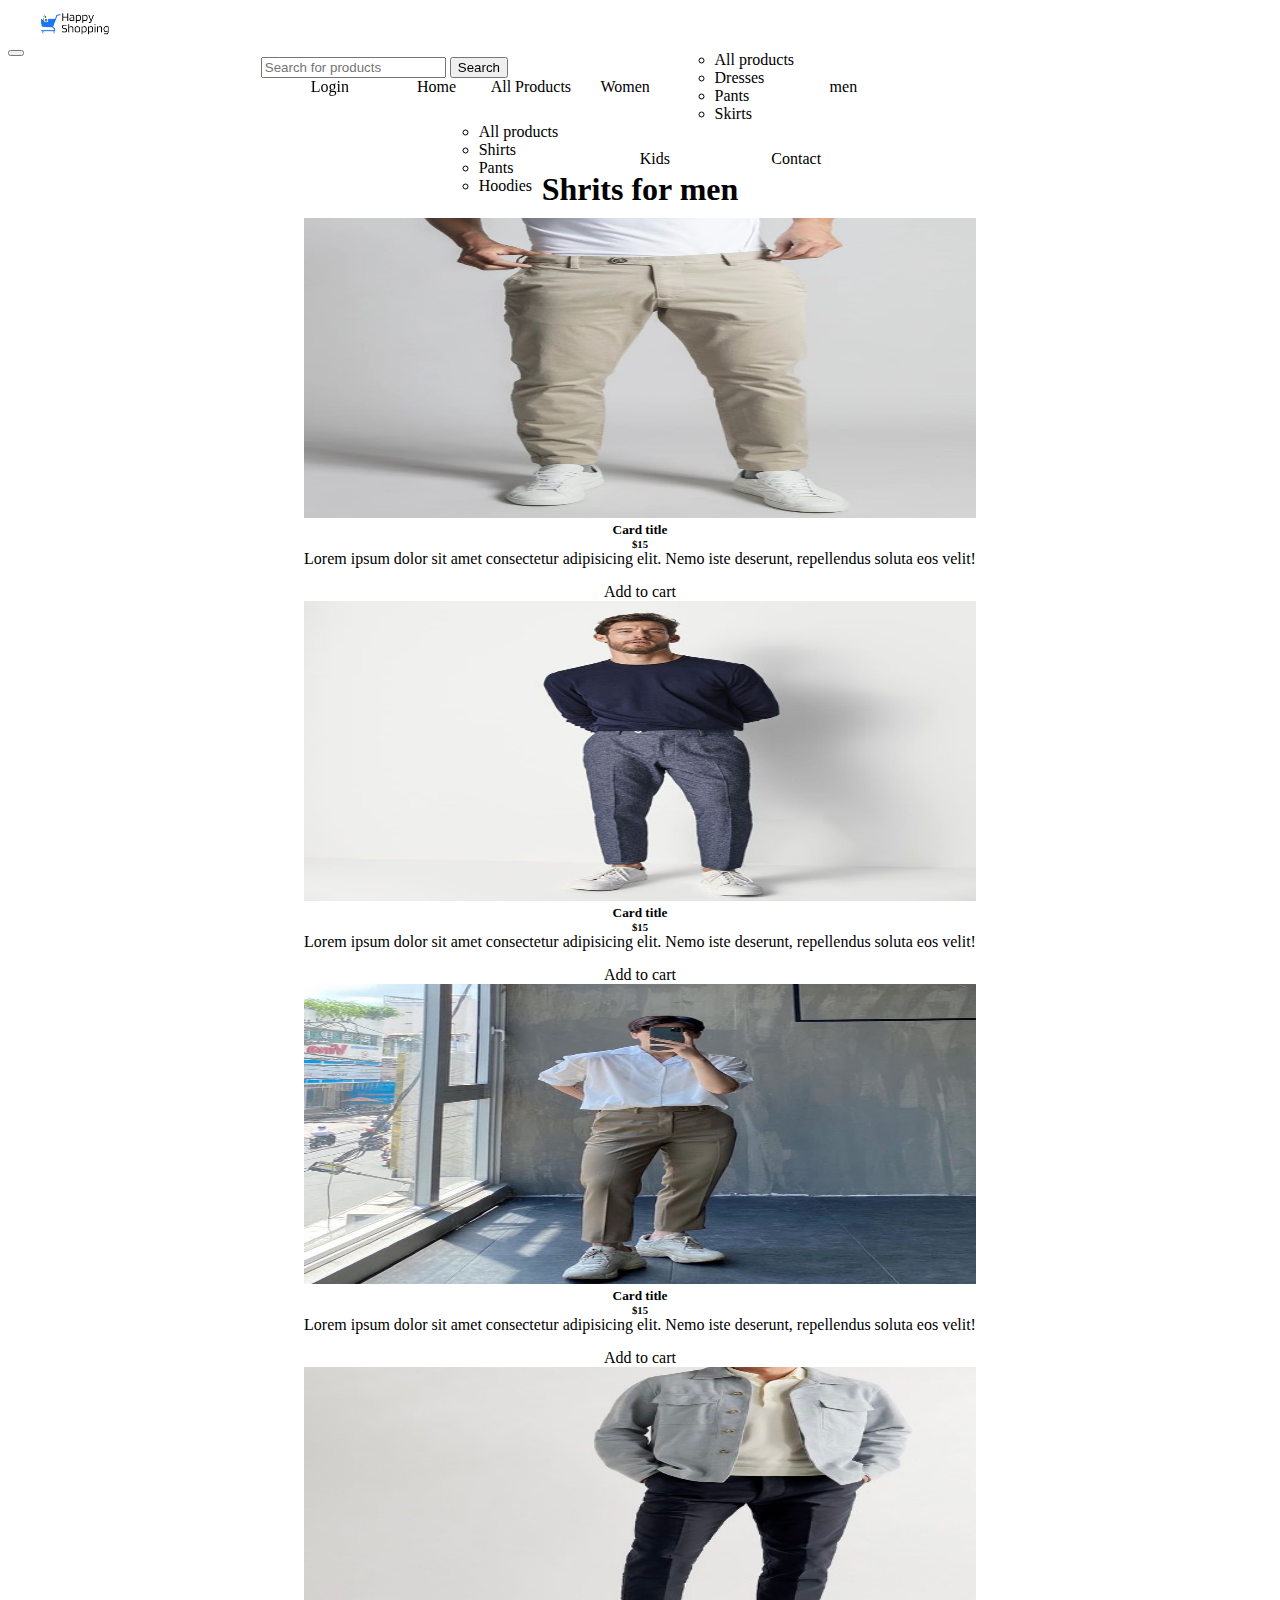
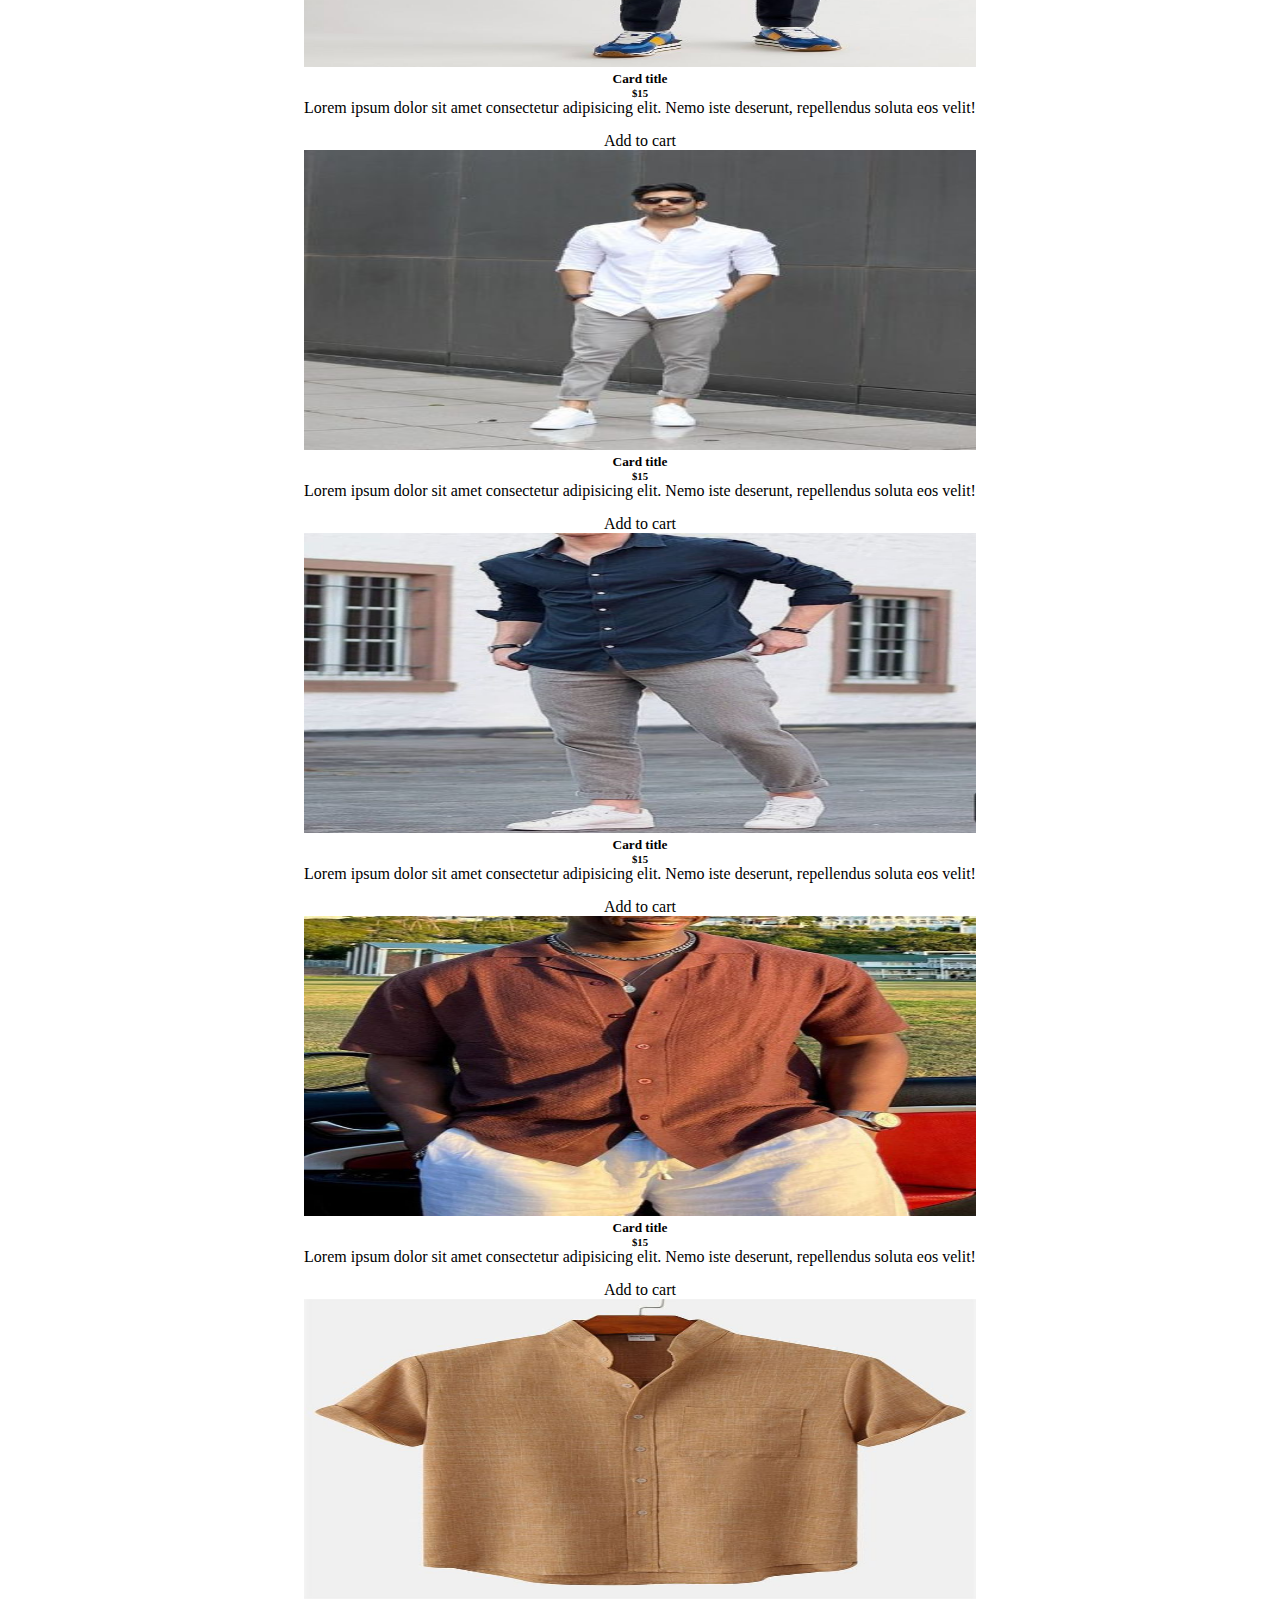
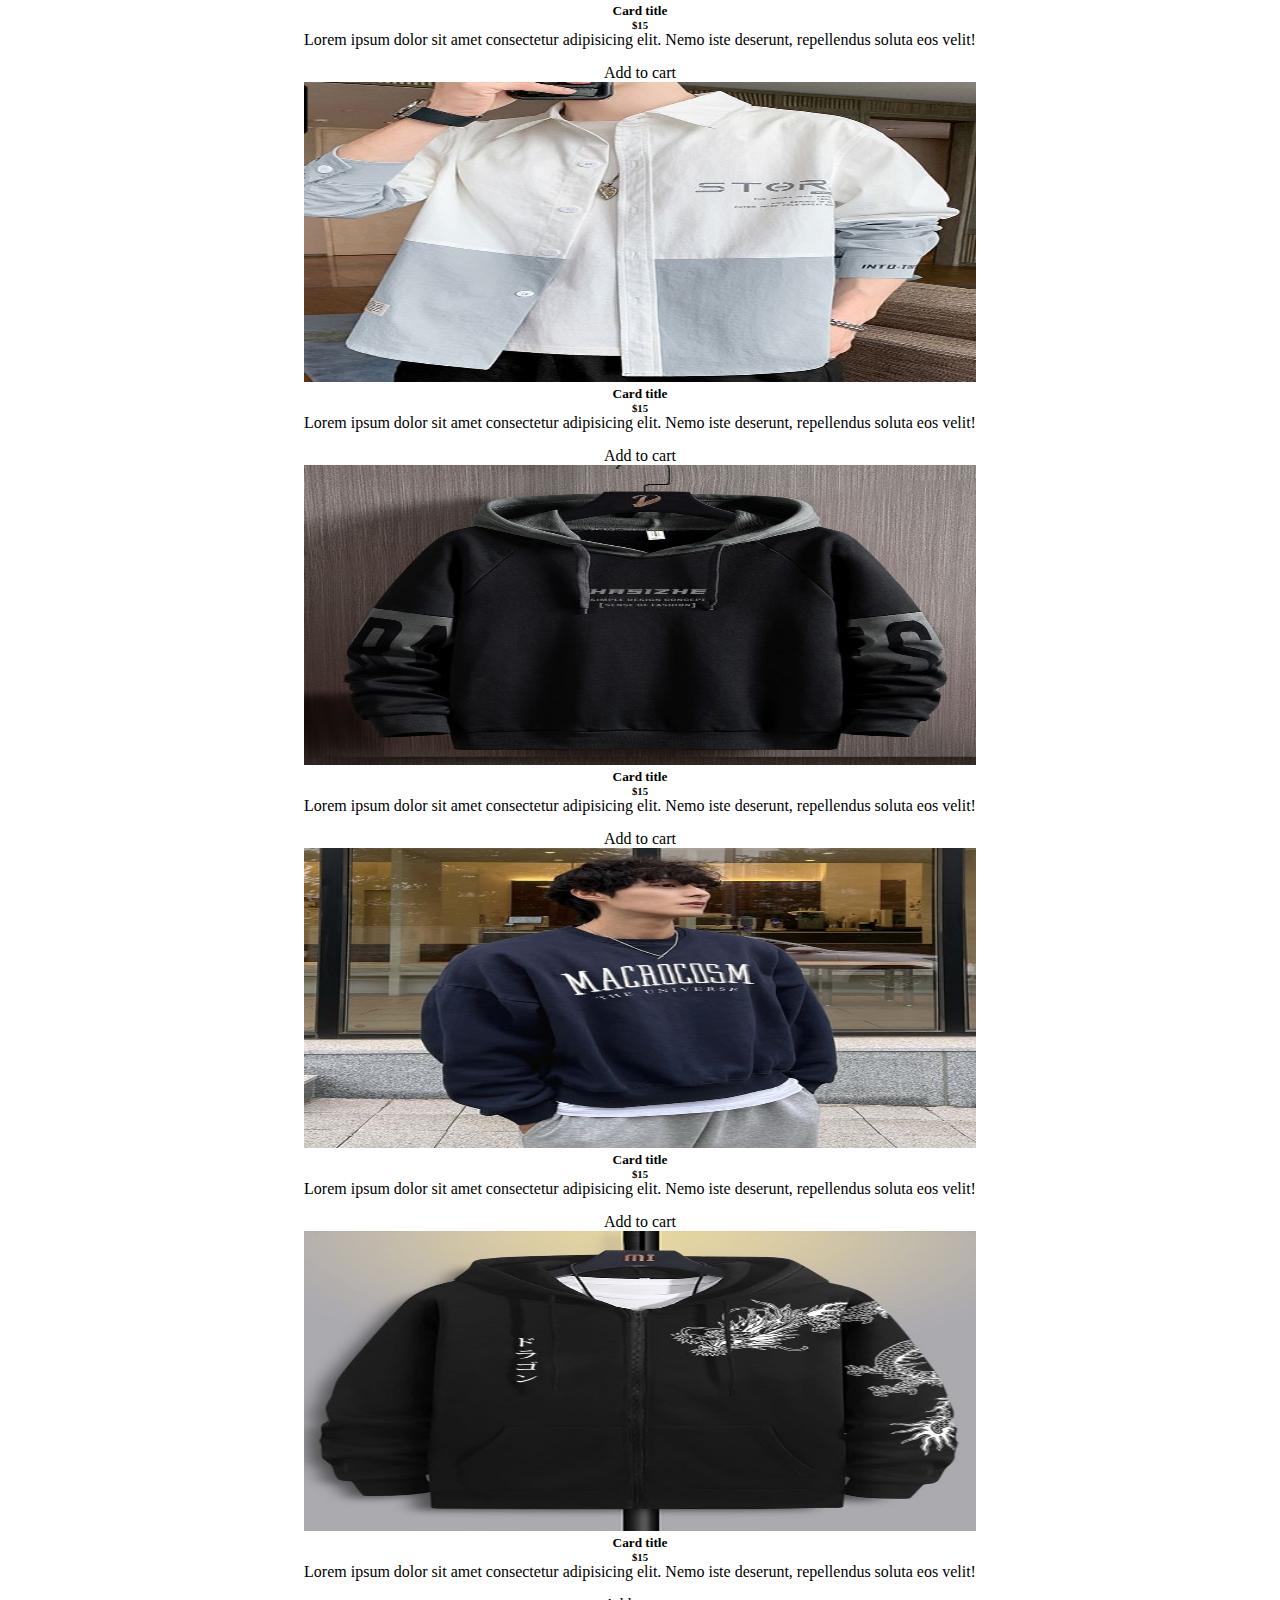
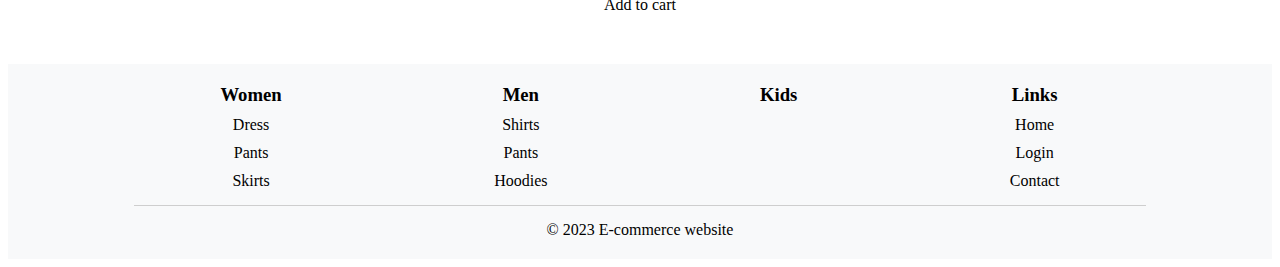
<file: Pages/men_shirt.html>
<!DOCTYPE html>
<html lang="en">
  <head>
    <meta charset="UTF-8" />
    <meta name="viewport" content="width=device-width, initial-scale=1.0" />
    <title>Men Section | Happy Shopping</title>
    <link
      href="https://cdn.jsdelivr.net/npm/bootstrap@5.3.2/dist/css/bootstrap.min.css"
      rel="stylesheet"
      integrity="sha384-T3c6CoIi6uLrA9TneNEoa7RxnatzjcDSCmG1MXxSR1GAsXEV/Dwwykc2MPK8M2HN"
      crossorigin="anonymous"
    />
    <link
      rel="stylesheet"
      href="https://cdnjs.cloudflare.com/ajax/libs/font-awesome/6.5.1/css/all.min.css"
      integrity="sha512-DTOQO9RWCH3ppGqcWaEA1BIZOC6xxalwEsw9c2QQeAIftl+Vegovlnee1c9QX4TctnWMn13TZye+giMm8e2LwA=="
      crossorigin="anonymous"
      referrerpolicy="no-referrer"
    />
    <link rel="icon" type="image" href="../images/logos/Icon.ico" />
    <link rel="stylesheet" href="../styles/style.css" />
  </head>
  <body>
    <my-head></my-head>

    <!-- Products carousel -->
    <div class="products-carousel cr1">
      <div class="featured-container">
        <h1 style="margin-bottom: 10px">Shrits for men</h1>

        <div id="carouselExample" class="carousel slide pro-car">
          <div class="carousel-inner cr-1">
            <div class="carousel-item active pro-car-item">
              <div
                class="row row-cols-2 row-cols-sm-3 row-cols-md-6 g-3 pro-card-container"
              >
                <div class="col">
                  <div class="card featured-card">
                    <img
                      src="../images/men/pants/pant1.jpg"
                      class="card-img-top"
                      alt="..."
                    />
                    <div class="card-body">
                      <h5 class="card-title">Card title</h5>
                      <h6>$15</h6>
                      <p class="card-text">
                        Lorem ipsum dolor sit amet consectetur adipisicing elit.
                        Nemo iste deserunt, repellendus soluta eos velit!
                      </p>
                      <a href="#" class="btn btn-primary add-to-cart-btn"
                        ><i class="fa-solid fa-cart-shopping"></i> Add to
                        cart</a
                      >
                    </div>
                  </div>
                </div>
                <div class="col">
                  <div class="card featured-card">
                    <img
                      src="../images/men/pants/pant3.jpg"
                      class="card-img-top"
                      alt="..."
                    />
                    <div class="card-body">
                      <h5 class="card-title">Card title</h5>
                      <h6>$15</h6>
                      <p class="card-text">
                        Lorem ipsum dolor sit amet consectetur adipisicing elit.
                        Nemo iste deserunt, repellendus soluta eos velit!
                      </p>
                      <a href="#" class="btn btn-primary add-to-cart-btn"
                        ><i class="fa-solid fa-cart-shopping"></i> Add to
                        cart</a
                      >
                    </div>
                  </div>
                </div>
                <div class="col">
                  <div class="card featured-card">
                    <img
                      src="../images/men/pants/pant2.jpg"
                      class="card-img-top"
                      alt="..."
                    />
                    <div class="card-body">
                      <h5 class="card-title">Card title</h5>
                      <h6>$15</h6>
                      <p class="card-text">
                        Lorem ipsum dolor sit amet consectetur adipisicing elit.
                        Nemo iste deserunt, repellendus soluta eos velit!
                      </p>
                      <a href="#" class="btn btn-primary add-to-cart-btn"
                        ><i class="fa-solid fa-cart-shopping"></i> Add to
                        cart</a
                      >
                    </div>
                  </div>
                </div>
                <div class="col">
                  <div class="card featured-card">
                    <img
                      src="../images/men/pants/pant5.jpg"
                      class="card-img-top"
                      alt="..."
                    />
                    <div class="card-body">
                      <h5 class="card-title">Card title</h5>
                      <h6>$15</h6>
                      <p class="card-text">
                        Lorem ipsum dolor sit amet consectetur adipisicing elit.
                        Nemo iste deserunt, repellendus soluta eos velit!
                      </p>
                      <a href="#" class="btn btn-primary add-to-cart-btn"
                        ><i class="fa-solid fa-cart-shopping"></i> Add to
                        cart</a
                      >
                    </div>
                  </div>
                </div>
                <div class="col">
                  <div class="card featured-card">
                    <img
                      src="../images/men/shirts/shirt11.jpg"
                      class="card-img-top"
                      alt="..."
                    />
                    <div class="card-body">
                      <h5 class="card-title">Card title</h5>
                      <h6>$15</h6>
                      <p class="card-text">
                        Lorem ipsum dolor sit amet consectetur adipisicing elit.
                        Nemo iste deserunt, repellendus soluta eos velit!
                      </p>
                      <a href="#" class="btn btn-primary add-to-cart-btn"
                        ><i class="fa-solid fa-cart-shopping"></i> Add to
                        cart</a
                      >
                    </div>
                  </div>
                </div>
                <div class="col">
                  <div class="card featured-card">
                    <img
                      src="../images/men/shirts/shirt12.jpg"
                      class="card-img-top"
                      alt="..."
                    />
                    <div class="card-body">
                      <h5 class="card-title">Card title</h5>
                      <h6>$15</h6>
                      <p class="card-text">
                        Lorem ipsum dolor sit amet consectetur adipisicing elit.
                        Nemo iste deserunt, repellendus soluta eos velit!
                      </p>
                      <a href="#" class="btn btn-primary add-to-cart-btn"
                        ><i class="fa-solid fa-cart-shopping"></i> Add to
                        cart</a
                      >
                    </div>
                  </div>
                </div>
                <div class="col">
                  <div class="card featured-card">
                    <img
                      src="../images/men/shirts/shirt2.jpg"
                      class="card-img-top"
                      alt="..."
                    />
                    <div class="card-body">
                      <h5 class="card-title">Card title</h5>
                      <h6>$15</h6>
                      <p class="card-text">
                        Lorem ipsum dolor sit amet consectetur adipisicing elit.
                        Nemo iste deserunt, repellendus soluta eos velit!
                      </p>
                      <a href="#" class="btn btn-primary add-to-cart-btn"
                        ><i class="fa-solid fa-cart-shopping"></i> Add to
                        cart</a
                      >
                    </div>
                  </div>
                </div>
                <div class="col">
                  <div class="card featured-card">
                    <img
                      src="../images/men/shirts/shirt3.jpg"
                      class="card-img-top"
                      alt="..."
                    />
                    <div class="card-body">
                      <h5 class="card-title">Card title</h5>
                      <h6>$15</h6>
                      <p class="card-text">
                        Lorem ipsum dolor sit amet consectetur adipisicing elit.
                        Nemo iste deserunt, repellendus soluta eos velit!
                      </p>
                      <a href="#" class="btn btn-primary add-to-cart-btn"
                        ><i class="fa-solid fa-cart-shopping"></i> Add to
                        cart</a
                      >
                    </div>
                  </div>
                </div>
                <div class="col">
                  <div class="card featured-card">
                    <img
                      src="../images/men/shirts/shirt6.jpg"
                      class="card-img-top"
                      alt="..."
                    />
                    <div class="card-body">
                      <h5 class="card-title">Card title</h5>
                      <h6>$15</h6>
                      <p class="card-text">
                        Lorem ipsum dolor sit amet consectetur adipisicing elit.
                        Nemo iste deserunt, repellendus soluta eos velit!
                      </p>
                      <a href="#" class="btn btn-primary add-to-cart-btn"
                        ><i class="fa-solid fa-cart-shopping"></i> Add to
                        cart</a
                      >
                    </div>
                  </div>
                </div>
                <div class="col">
                  <div class="card featured-card">
                    <img
                      src="../images/men/hoodie/hood1.jpg"
                      class="card-img-top"
                      alt="..."
                    />
                    <div class="card-body">
                      <h5 class="card-title">Card title</h5>
                      <h6>$15</h6>
                      <p class="card-text">
                        Lorem ipsum dolor sit amet consectetur adipisicing elit.
                        Nemo iste deserunt, repellendus soluta eos velit!
                      </p>
                      <a href="#" class="btn btn-primary add-to-cart-btn"
                        ><i class="fa-solid fa-cart-shopping"></i> Add to
                        cart</a
                      >
                    </div>
                  </div>
                </div>
                <div class="col">
                  <div class="card featured-card">
                    <img
                      src="../images/men/hoodie/hood2.jpg"
                      class="card-img-top"
                      alt="..."
                    />
                    <div class="card-body">
                      <h5 class="card-title">Card title</h5>
                      <h6>$15</h6>
                      <p class="card-text">
                        Lorem ipsum dolor sit amet consectetur adipisicing elit.
                        Nemo iste deserunt, repellendus soluta eos velit!
                      </p>
                      <a href="#" class="btn btn-primary add-to-cart-btn"
                        ><i class="fa-solid fa-cart-shopping"></i> Add to
                        cart</a
                      >
                    </div>
                  </div>
                </div>
                <div class="col">
                  <div class="card featured-card">
                    <img
                      src="../images/men/hoodie/hood3.jpg"
                      class="card-img-top"
                      alt="..."
                    />
                    <div class="card-body">
                      <h5 class="card-title">Card title</h5>
                      <h6>$15</h6>
                      <p class="card-text">
                        Lorem ipsum dolor sit amet consectetur adipisicing elit.
                        Nemo iste deserunt, repellendus soluta eos velit!
                      </p>
                      <a href="#" class="btn btn-primary add-to-cart-btn"
                        ><i class="fa-solid fa-cart-shopping"></i> Add to
                        cart</a
                      >
                    </div>
                  </div>
                </div>
              </div>
            </div>
          </div>
        </div>
      </div>
    </div>
    <sp-foot></sp-foot>
    <script src="../../JS files/code.js"></script>
    <script
      src="https://cdn.jsdelivr.net/npm/bootstrap@5.3.2/dist/js/bootstrap.bundle.min.js"
      integrity="sha384-C6RzsynM9kWDrMNeT87bh95OGNyZPhcTNXj1NW7RuBCsyN/o0jlpcV8Qyq46cDfL"
      crossorigin="anonymous"
    ></script>
  </body>
</html>
</file>
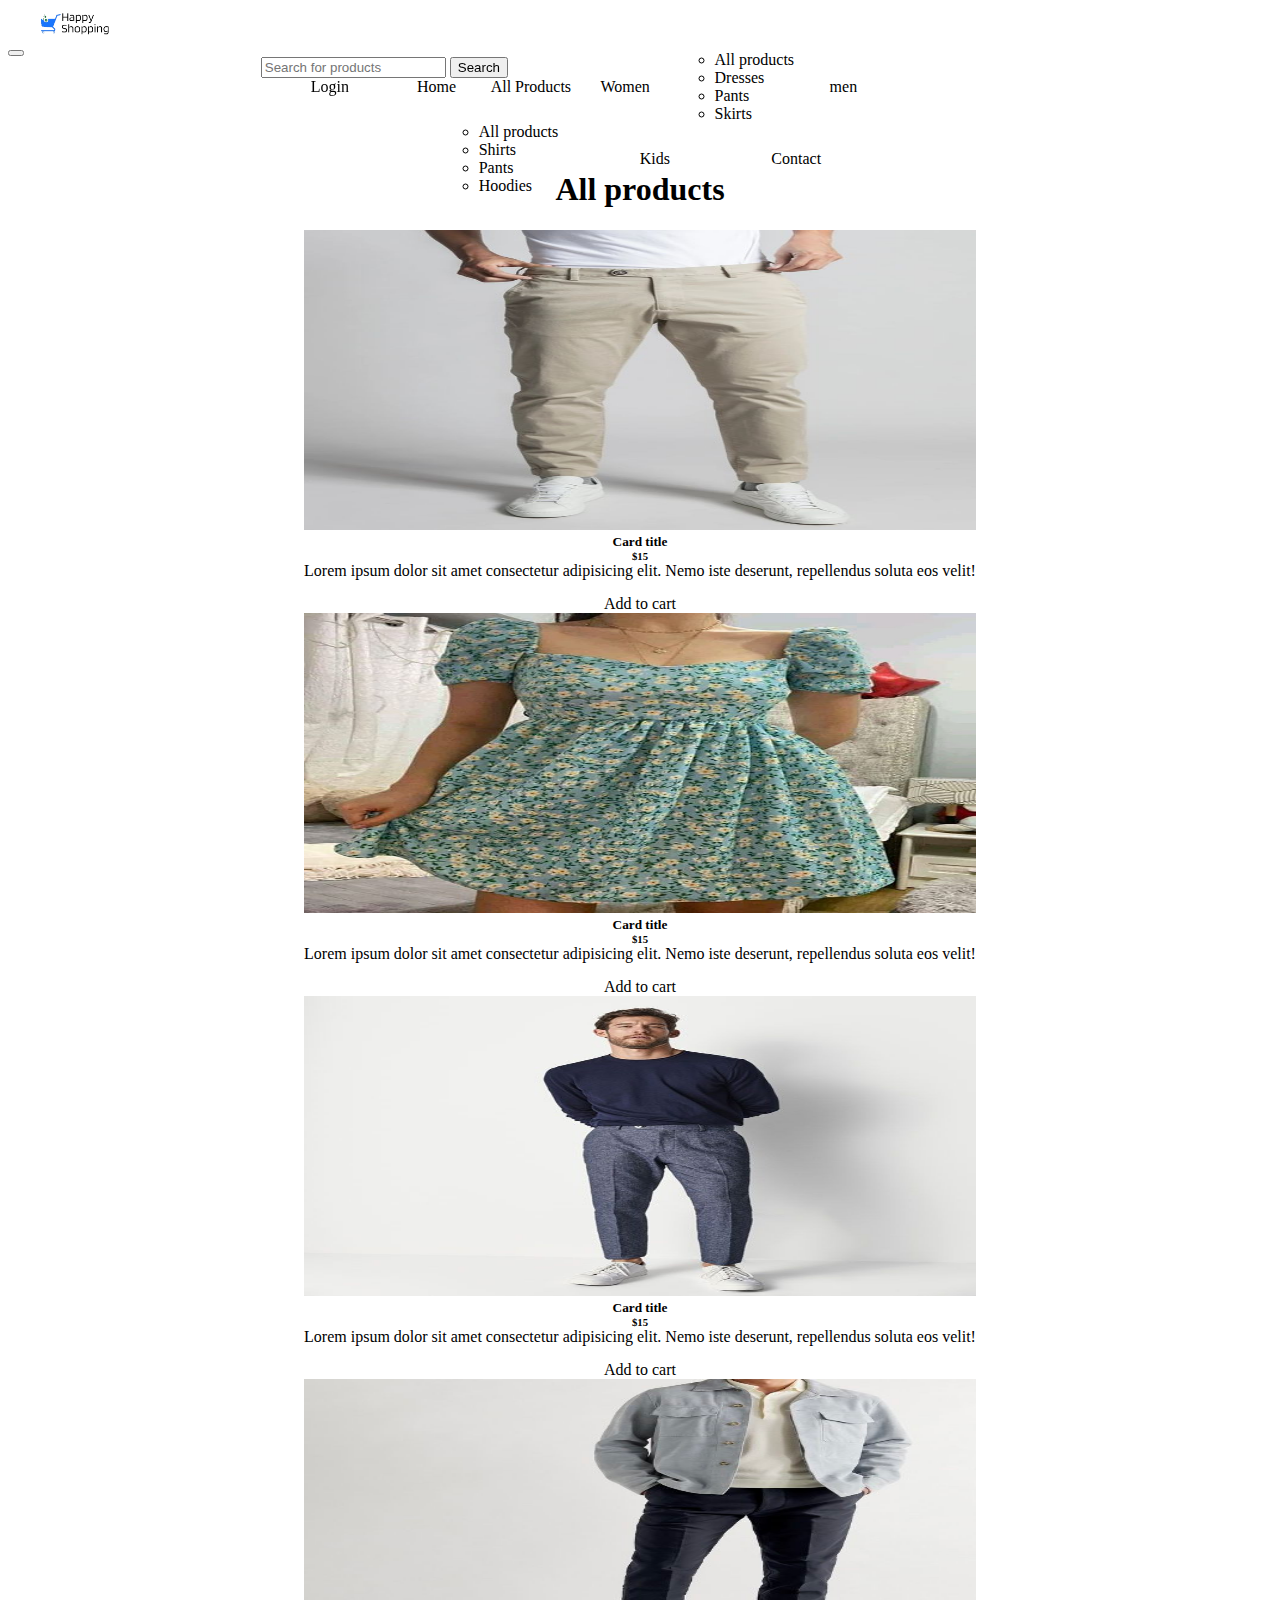
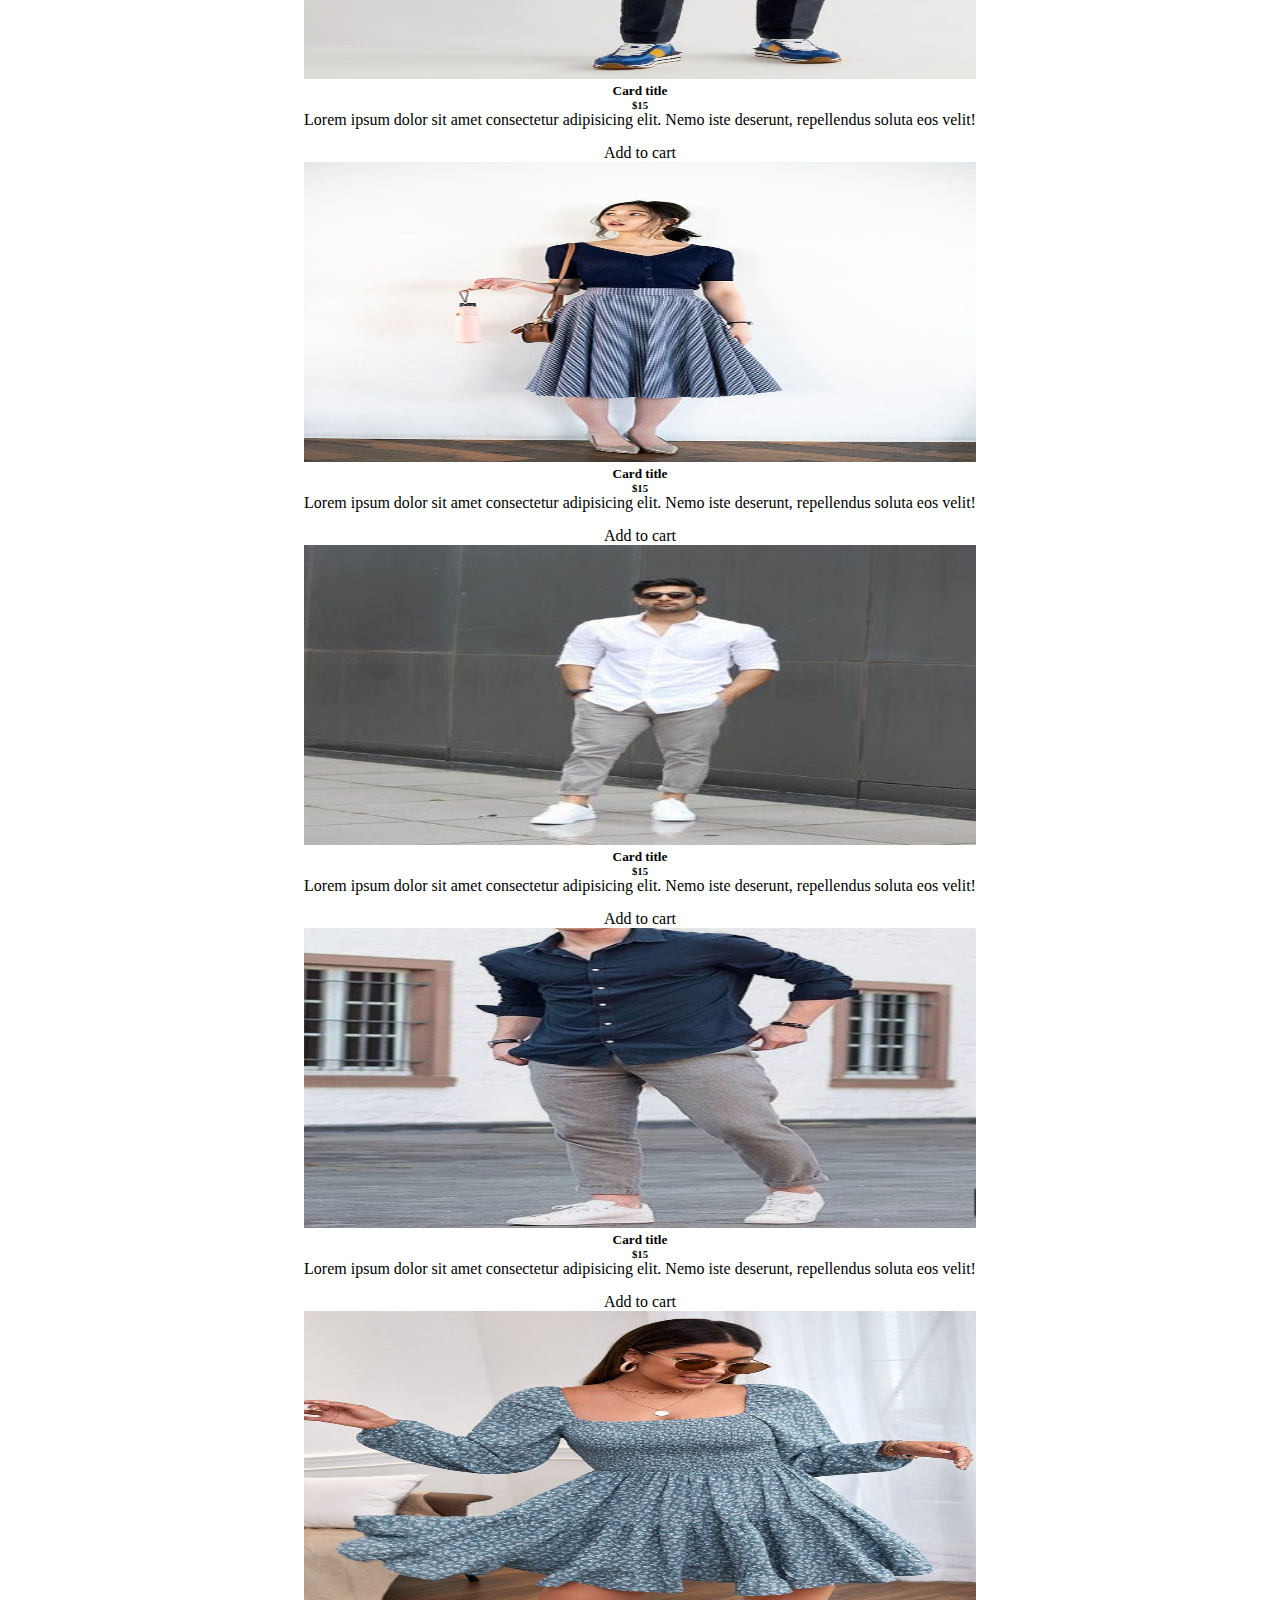
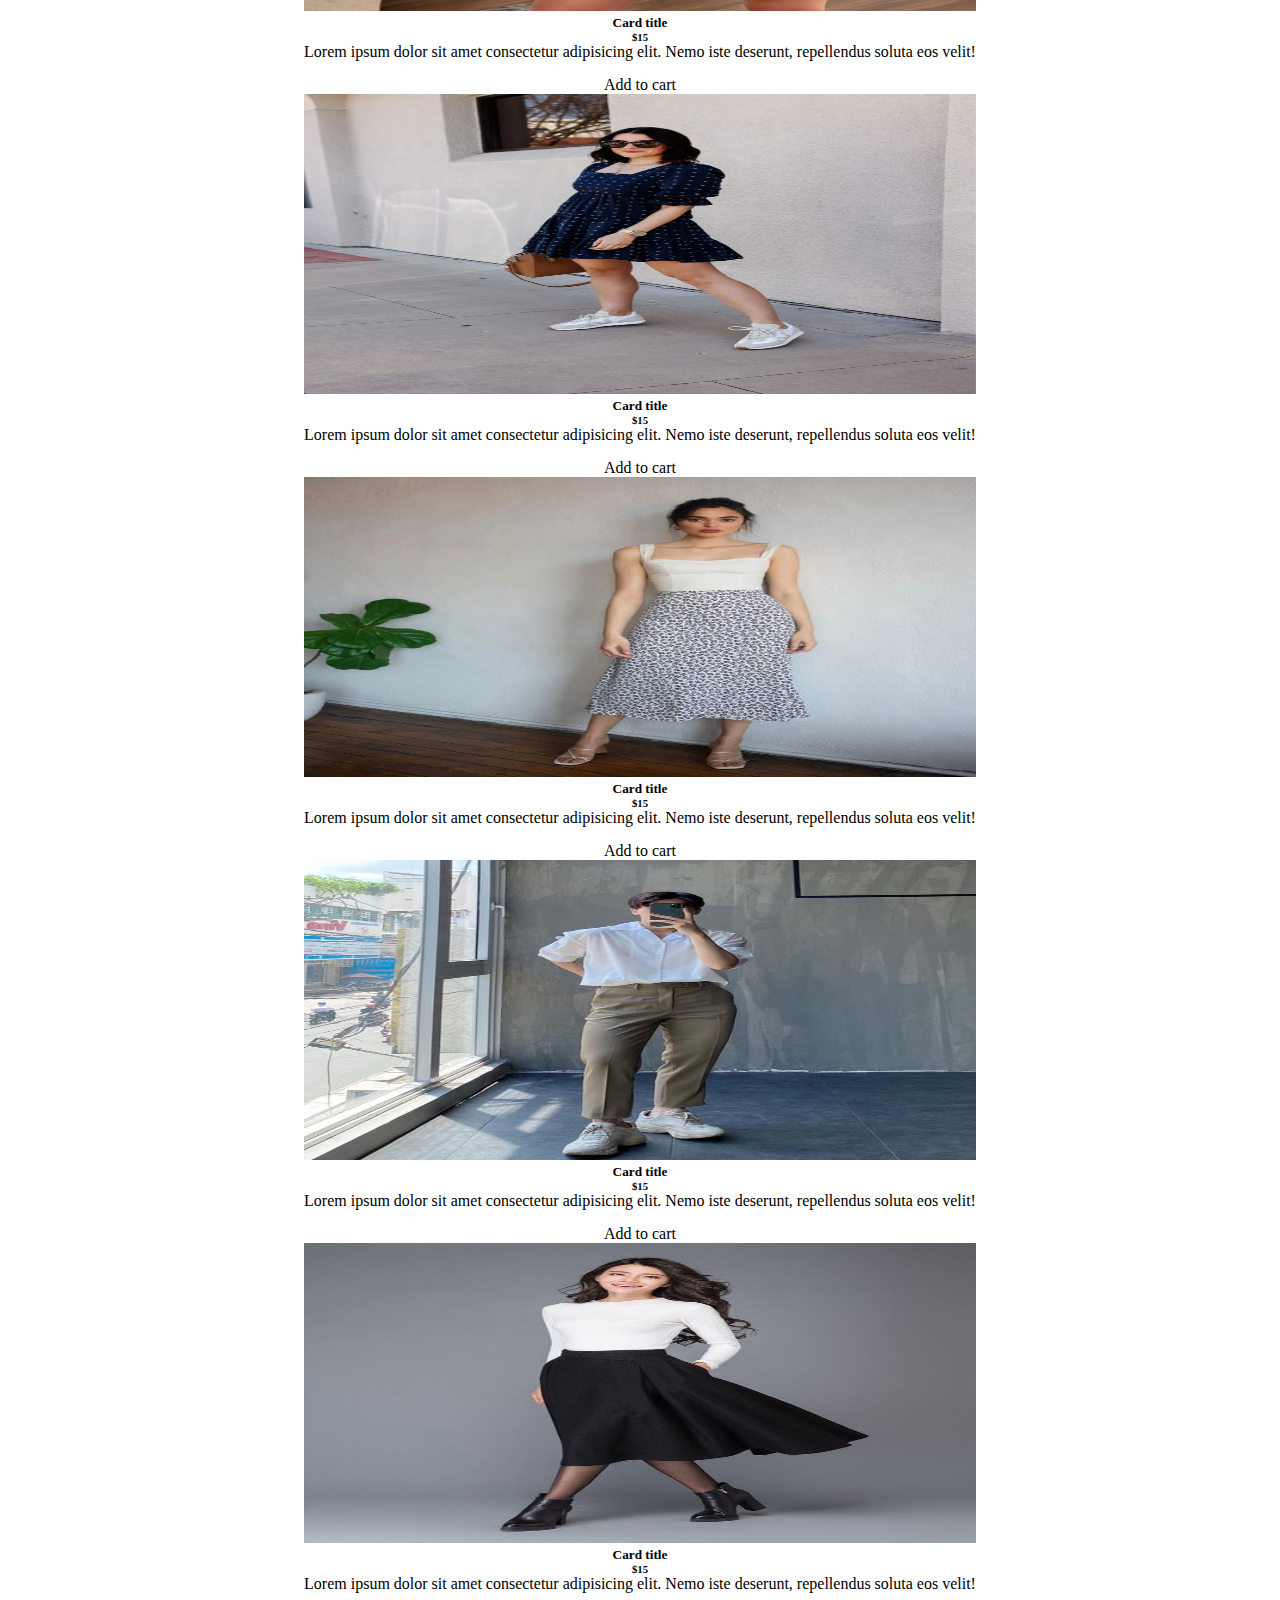
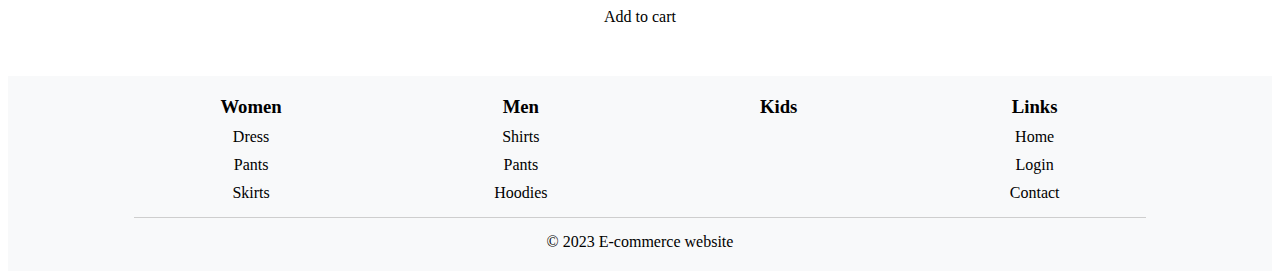
<file: Pages/products.html>
<!DOCTYPE html>
<html lang="en">
  <head>
    <meta charset="UTF-8" />
    <link
      href="https://cdn.jsdelivr.net/npm/bootstrap@5.3.2/dist/css/bootstrap.min.css"
      rel="stylesheet"
      integrity="sha384-T3c6CoIi6uLrA9TneNEoa7RxnatzjcDSCmG1MXxSR1GAsXEV/Dwwykc2MPK8M2HN"
      crossorigin="anonymous"
    />
    <link
      rel="stylesheet"
      href="https://cdnjs.cloudflare.com/ajax/libs/font-awesome/6.5.1/css/all.min.css"
      integrity="sha512-DTOQO9RWCH3ppGqcWaEA1BIZOC6xxalwEsw9c2QQeAIftl+Vegovlnee1c9QX4TctnWMn13TZye+giMm8e2LwA=="
      crossorigin="anonymous"
      referrerpolicy="no-referrer"
    />
    <link rel="stylesheet" href="../styles/style.css" />
    <link rel="icon" type="image" href="../images/logos/Icon.ico" />
    <meta name="viewport" content="width=device-width, initial-scale=1.0" />
    <title>All products | Happy Shopping</title>
  </head>
  <body>
    <my-head></my-head>

    <!-- All products section -->
    <div class="products-carousel cr1">
      <div class="featured-container">
        <h1>All products</h1>
        <div
          class="row row-cols-2 row-cols-sm-3 row-cols-md-6 g-3 pro-card-container"
        >
          <div class="col">
            <div class="card featured-card">
              <img
                src="../images/men/pants/pant1.jpg"
                class="card-img-top"
                alt="..."
              />
              <div class="card-body">
                <h5 class="card-title">Card title</h5>
                <h6>$15</h6>
                <p class="card-text">
                  Lorem ipsum dolor sit amet consectetur adipisicing elit. Nemo
                  iste deserunt, repellendus soluta eos velit!
                </p>
                <a href="#" class="btn btn-primary add-to-cart-btn"
                  ><i class="fa-solid fa-cart-shopping"></i> Add to cart</a
                >
              </div>
            </div>
          </div>
          <div class="col">
            <div class="card featured-card">
              <img
                src="../images/women/dresses/dress9.jpg"
                class="card-img-top"
                alt="..."
              />
              <div class="card-body">
                <h5 class="card-title">Card title</h5>
                <h6>$15</h6>
                <p class="card-text">
                  Lorem ipsum dolor sit amet consectetur adipisicing elit. Nemo
                  iste deserunt, repellendus soluta eos velit!
                </p>
                <a href="#" class="btn btn-primary add-to-cart-btn"
                  ><i class="fa-solid fa-cart-shopping"></i> Add to cart</a
                >
              </div>
            </div>
          </div>
          <div class="col">
            <div class="card featured-card">
              <img
                src="../images/men/pants/pant3.jpg"
                class="card-img-top"
                alt="..."
              />
              <div class="card-body">
                <h5 class="card-title">Card title</h5>
                <h6>$15</h6>
                <p class="card-text">
                  Lorem ipsum dolor sit amet consectetur adipisicing elit. Nemo
                  iste deserunt, repellendus soluta eos velit!
                </p>
                <a href="#" class="btn btn-primary add-to-cart-btn"
                  ><i class="fa-solid fa-cart-shopping"></i> Add to cart</a
                >
              </div>
            </div>
          </div>

          <div class="col">
            <div class="card featured-card">
              <img
                src="../images/men/pants/pant5.jpg"
                class="card-img-top"
                alt="..."
              />
              <div class="card-body">
                <h5 class="card-title">Card title</h5>
                <h6>$15</h6>
                <p class="card-text">
                  Lorem ipsum dolor sit amet consectetur adipisicing elit. Nemo
                  iste deserunt, repellendus soluta eos velit!
                </p>
                <a href="#" class="btn btn-primary add-to-cart-btn"
                  ><i class="fa-solid fa-cart-shopping"></i> Add to cart</a
                >
              </div>
            </div>
          </div>
          <div class="col">
            <div class="card featured-card">
              <img
                src="../images/women/skirt/skirt7.jpg"
                class="card-img-top"
                alt="..."
              />
              <div class="card-body">
                <h5 class="card-title">Card title</h5>
                <h6>$15</h6>
                <p class="card-text">
                  Lorem ipsum dolor sit amet consectetur adipisicing elit. Nemo
                  iste deserunt, repellendus soluta eos velit!
                </p>
                <a href="#" class="btn btn-primary add-to-cart-btn"
                  ><i class="fa-solid fa-cart-shopping"></i> Add to cart</a
                >
              </div>
            </div>
          </div>
          <div class="col">
            <div class="card featured-card">
              <img
                src="../images/men/shirts/shirt11.jpg"
                class="card-img-top"
                alt="..."
              />
              <div class="card-body">
                <h5 class="card-title">Card title</h5>
                <h6>$15</h6>
                <p class="card-text">
                  Lorem ipsum dolor sit amet consectetur adipisicing elit. Nemo
                  iste deserunt, repellendus soluta eos velit!
                </p>
                <a href="#" class="btn btn-primary add-to-cart-btn"
                  ><i class="fa-solid fa-cart-shopping"></i> Add to cart</a
                >
              </div>
            </div>
          </div>
          <div class="col">
            <div class="card featured-card">
              <img
                src="../images/men/shirts/shirt12.jpg"
                class="card-img-top"
                alt="..."
              />
              <div class="card-body">
                <h5 class="card-title">Card title</h5>
                <h6>$15</h6>
                <p class="card-text">
                  Lorem ipsum dolor sit amet consectetur adipisicing elit. Nemo
                  iste deserunt, repellendus soluta eos velit!
                </p>
                <a href="#" class="btn btn-primary add-to-cart-btn"
                  ><i class="fa-solid fa-cart-shopping"></i> Add to cart</a
                >
              </div>
            </div>
          </div>
          <div class="col">
            <div class="card featured-card">
              <img
                src="../images/women/dresses/dress7.jpg"
                class="card-img-top"
                alt="..."
              />
              <div class="card-body">
                <h5 class="card-title">Card title</h5>
                <h6>$15</h6>
                <p class="card-text">
                  Lorem ipsum dolor sit amet consectetur adipisicing elit. Nemo
                  iste deserunt, repellendus soluta eos velit!
                </p>
                <a href="#" class="btn btn-primary add-to-cart-btn"
                  ><i class="fa-solid fa-cart-shopping"></i> Add to cart</a
                >
              </div>
            </div>
          </div>
          <div class="col">
            <div class="card featured-card">
              <img
                src="../images/women/dresses/dress8.jpg"
                class="card-img-top"
                alt="..."
              />
              <div class="card-body">
                <h5 class="card-title">Card title</h5>
                <h6>$15</h6>
                <p class="card-text">
                  Lorem ipsum dolor sit amet consectetur adipisicing elit. Nemo
                  iste deserunt, repellendus soluta eos velit!
                </p>
                <a href="#" class="btn btn-primary add-to-cart-btn"
                  ><i class="fa-solid fa-cart-shopping"></i> Add to cart</a
                >
              </div>
            </div>
          </div>

          <div class="col">
            <div class="card featured-card">
              <img
                src="../images/women/skirt/skirt2.jpg"
                class="card-img-top"
                alt="..."
              />
              <div class="card-body">
                <h5 class="card-title">Card title</h5>
                <h6>$15</h6>
                <p class="card-text">
                  Lorem ipsum dolor sit amet consectetur adipisicing elit. Nemo
                  iste deserunt, repellendus soluta eos velit!
                </p>
                <a href="#" class="btn btn-primary add-to-cart-btn"
                  ><i class="fa-solid fa-cart-shopping"></i> Add to cart</a
                >
              </div>
            </div>
          </div>
          <div class="col">
            <div class="card featured-card">
              <img
                src="../images/men/pants/pant2.jpg"
                class="card-img-top"
                alt="..."
              />
              <div class="card-body">
                <h5 class="card-title">Card title</h5>
                <h6>$15</h6>
                <p class="card-text">
                  Lorem ipsum dolor sit amet consectetur adipisicing elit. Nemo
                  iste deserunt, repellendus soluta eos velit!
                </p>
                <a href="#" class="btn btn-primary add-to-cart-btn"
                  ><i class="fa-solid fa-cart-shopping"></i> Add to cart</a
                >
              </div>
            </div>
          </div>
          <div class="col">
            <div class="card featured-card">
              <img
                src="../images/women/skirt/skirt4.jpg"
                class="card-img-top"
                alt="..."
              />
              <div class="card-body">
                <h5 class="card-title">Card title</h5>
                <h6>$15</h6>
                <p class="card-text">
                  Lorem ipsum dolor sit amet consectetur adipisicing elit. Nemo
                  iste deserunt, repellendus soluta eos velit!
                </p>
                <a href="#" class="btn btn-primary add-to-cart-btn"
                  ><i class="fa-solid fa-cart-shopping"></i> Add to cart</a
                >
              </div>
            </div>
          </div>
        </div>
      </div>
    </div>
    <sp-foot></sp-foot>
    <script src="../JS files/code.js"></script>
    <script
      src="https://cdn.jsdelivr.net/npm/bootstrap@5.3.2/dist/js/bootstrap.bundle.min.js"
      integrity="sha384-C6RzsynM9kWDrMNeT87bh95OGNyZPhcTNXj1NW7RuBCsyN/o0jlpcV8Qyq46cDfL"
      crossorigin="anonymous"
    ></script>
  </body>
</html>
</file>
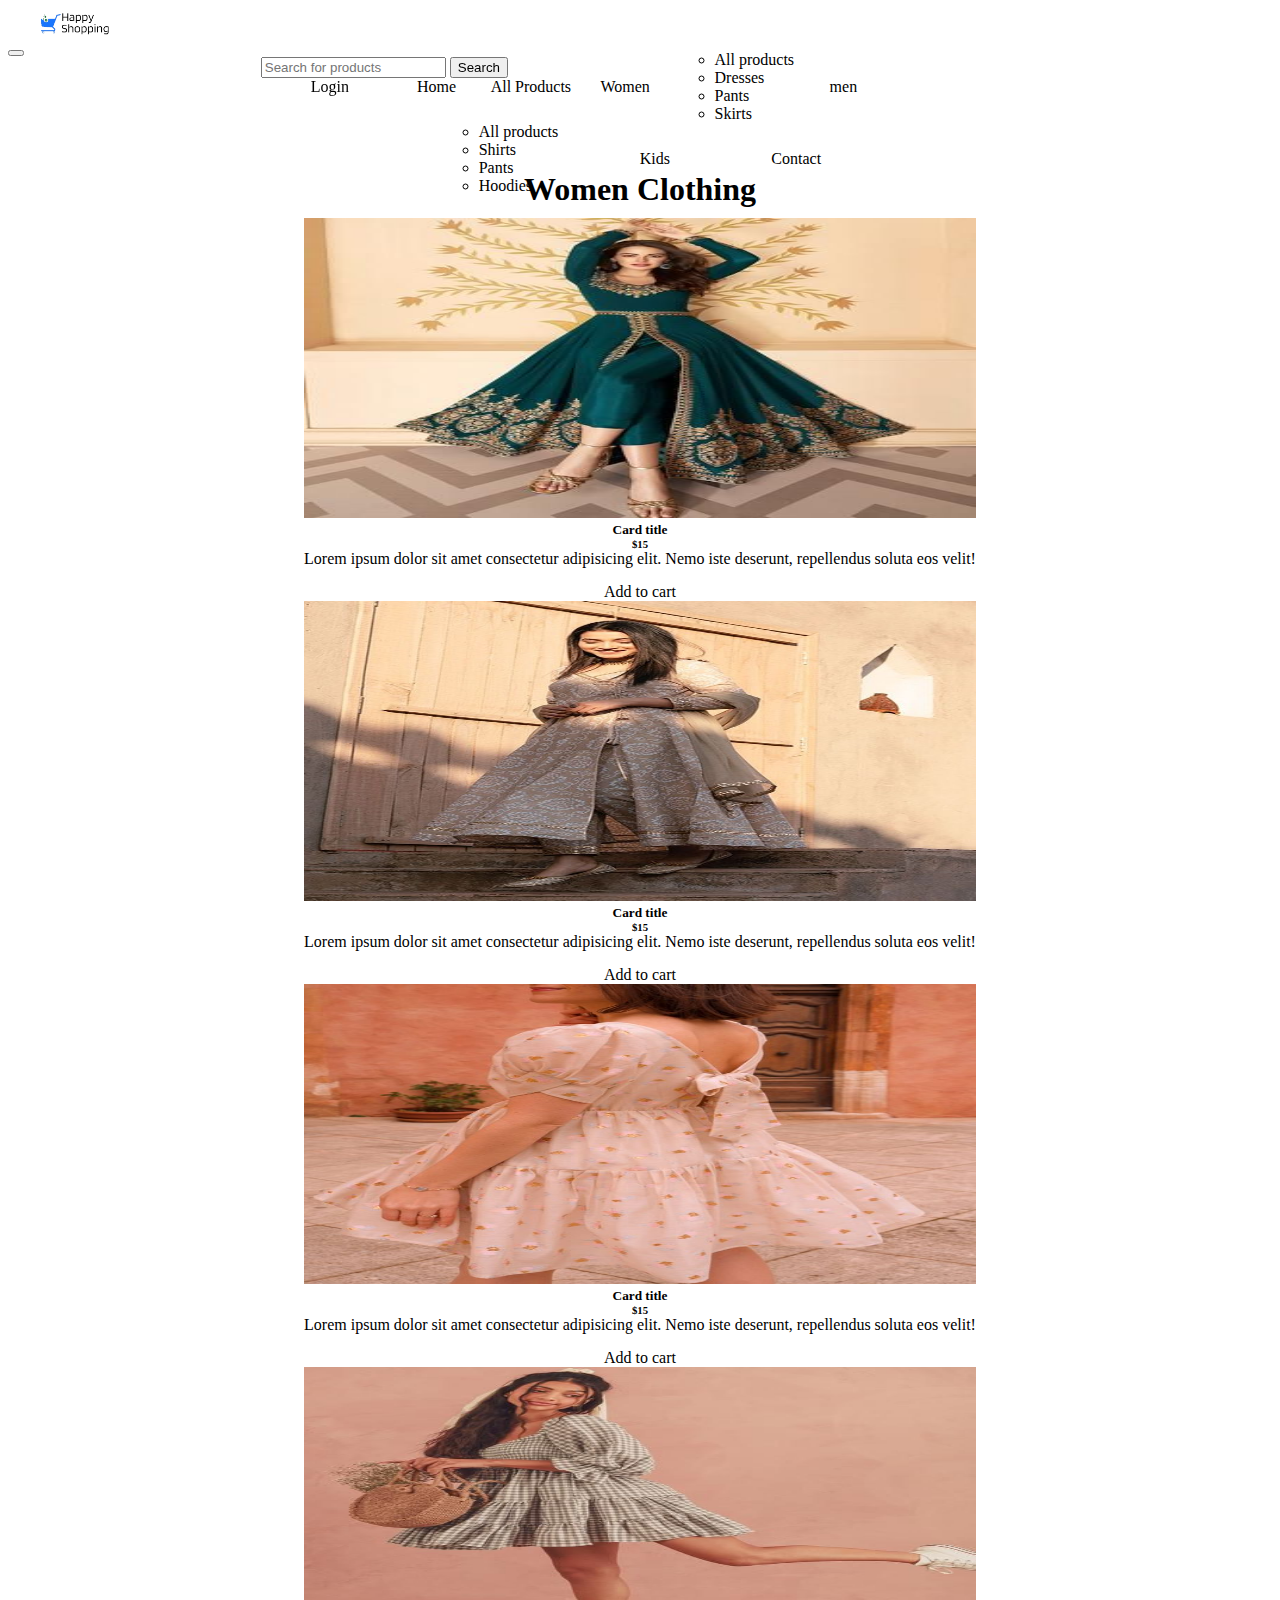
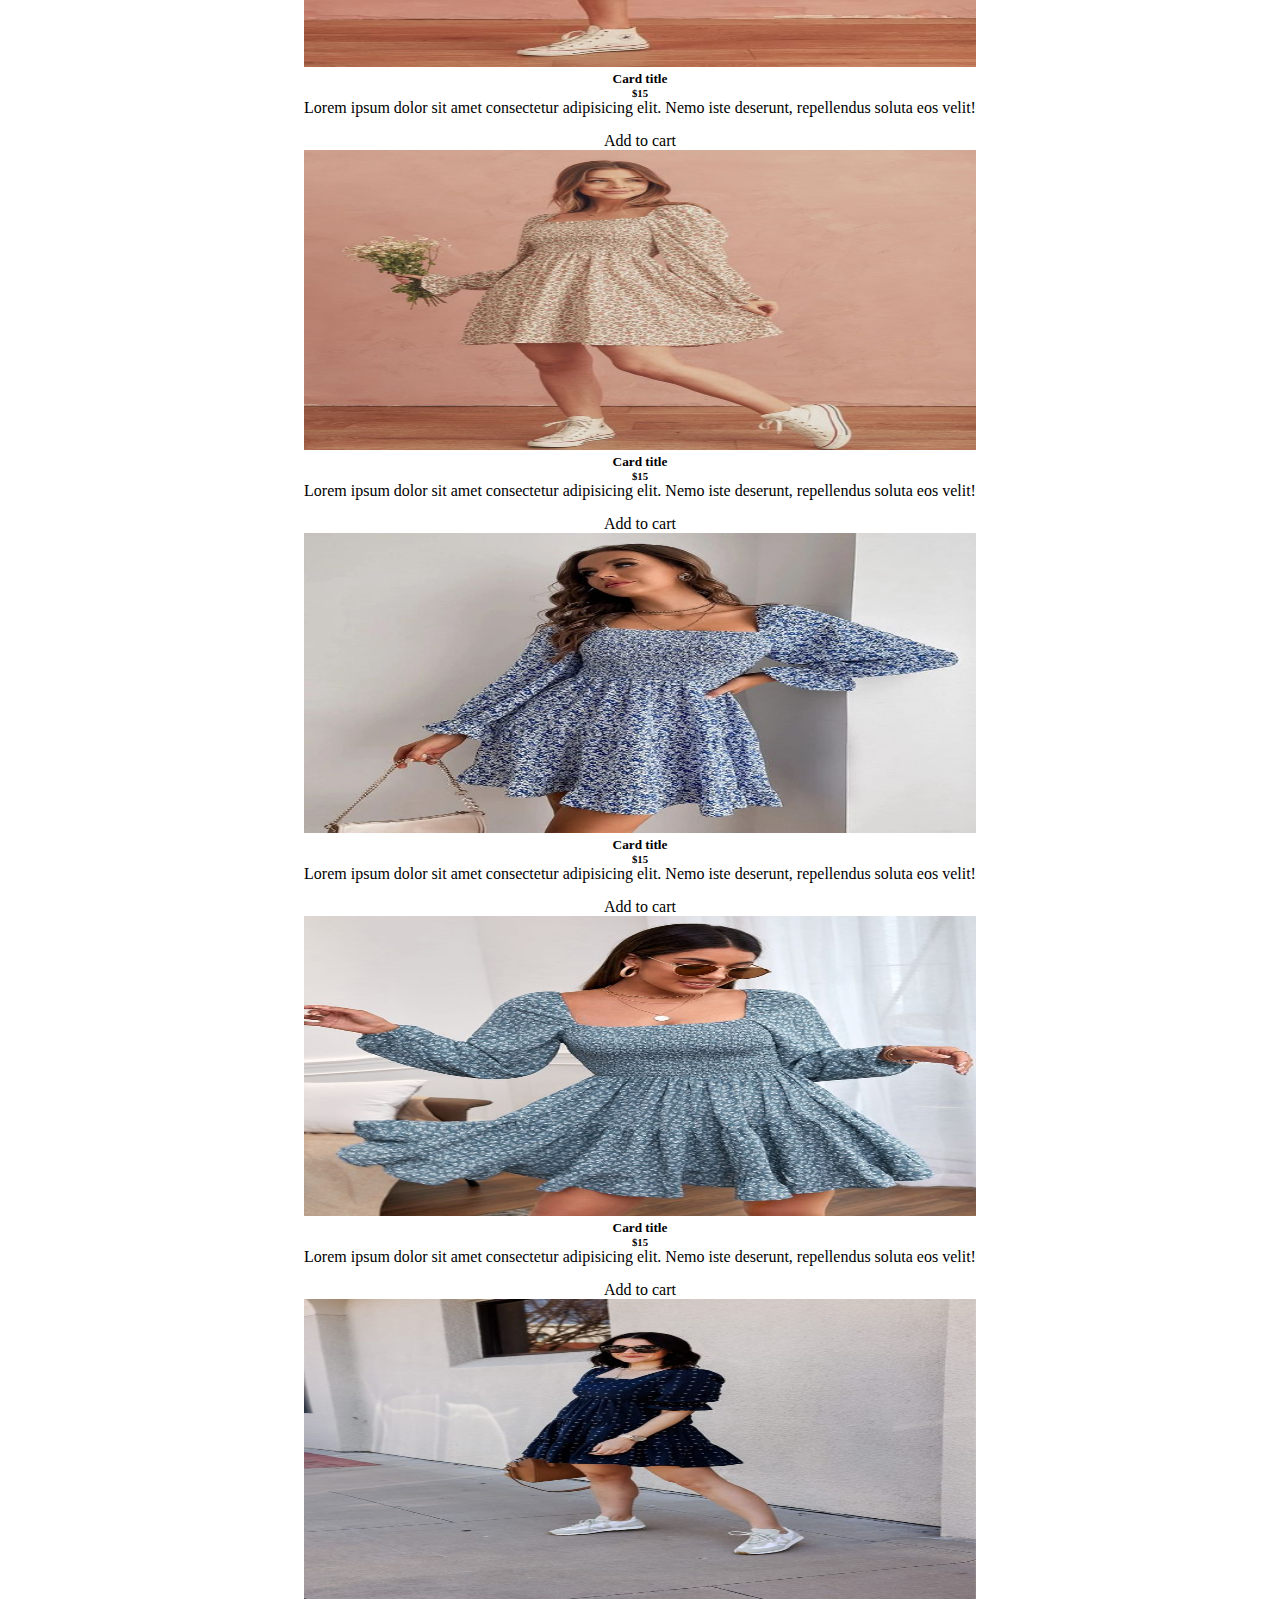
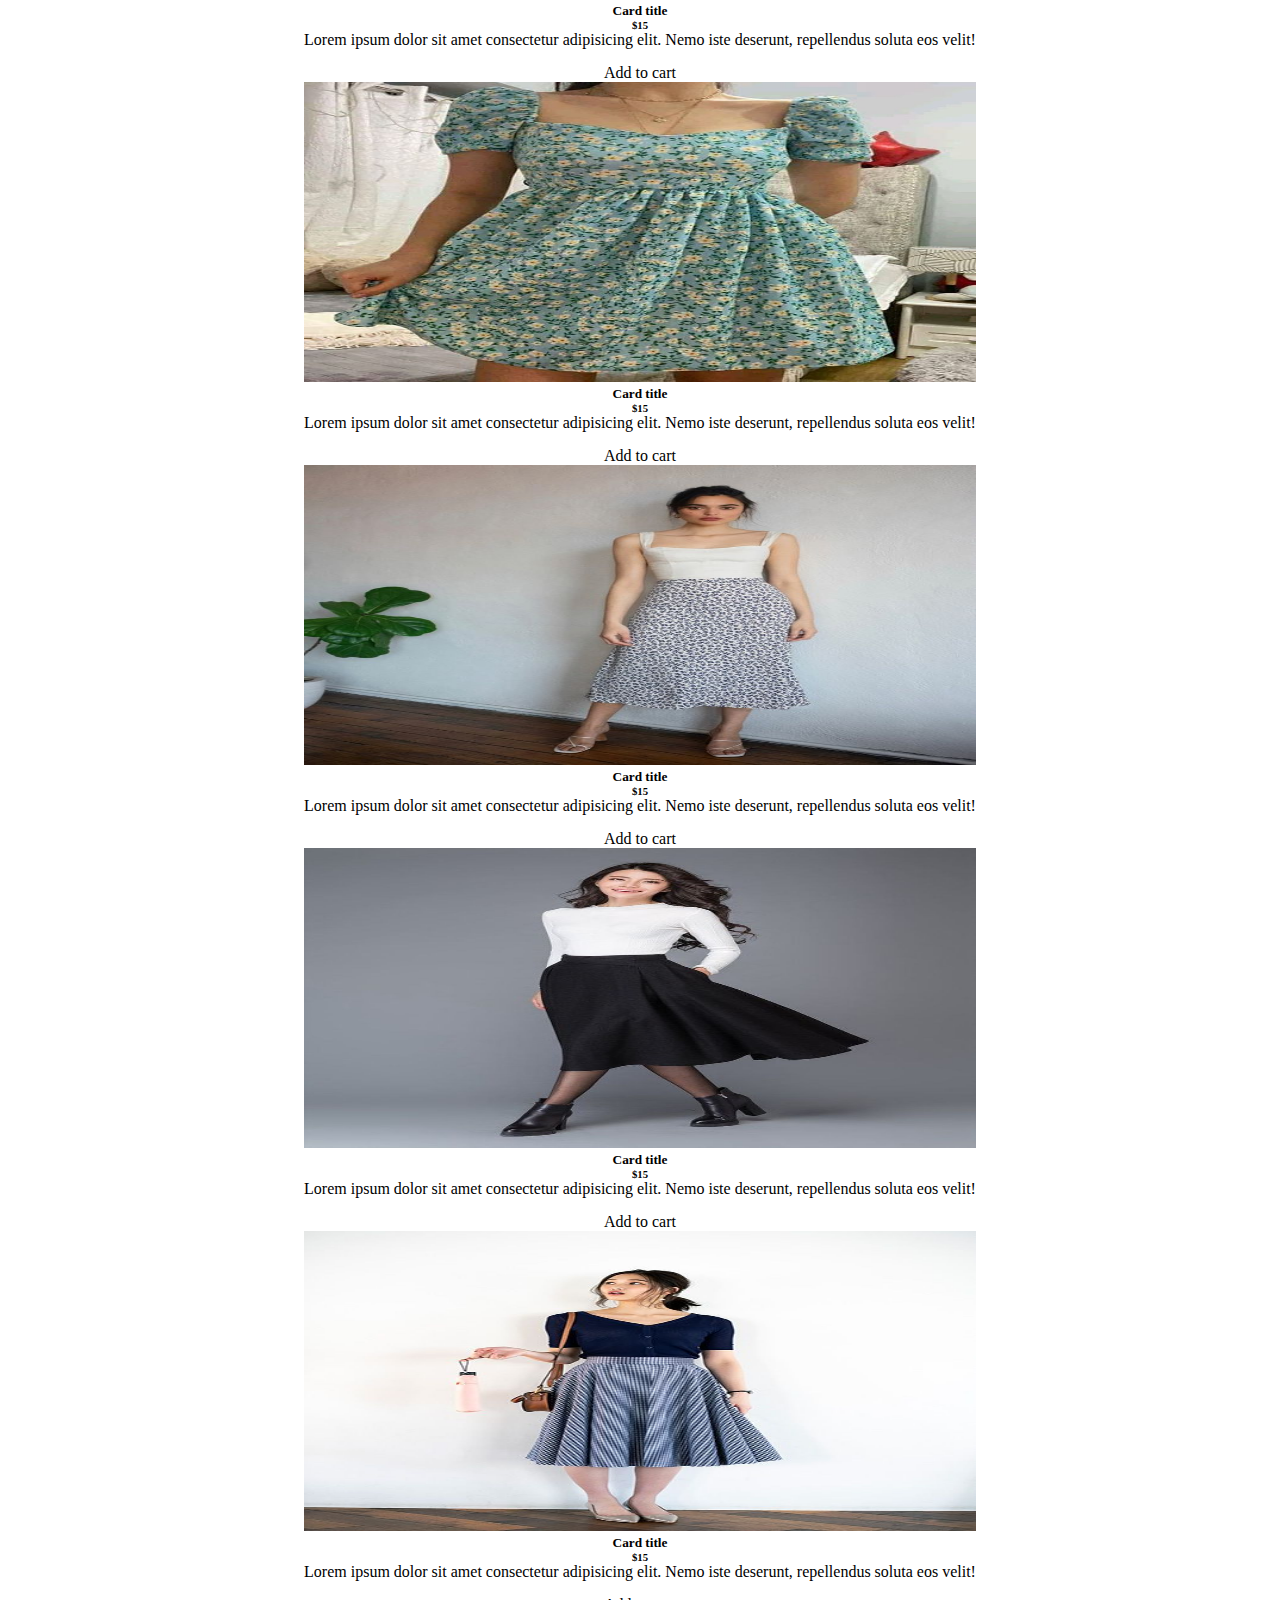
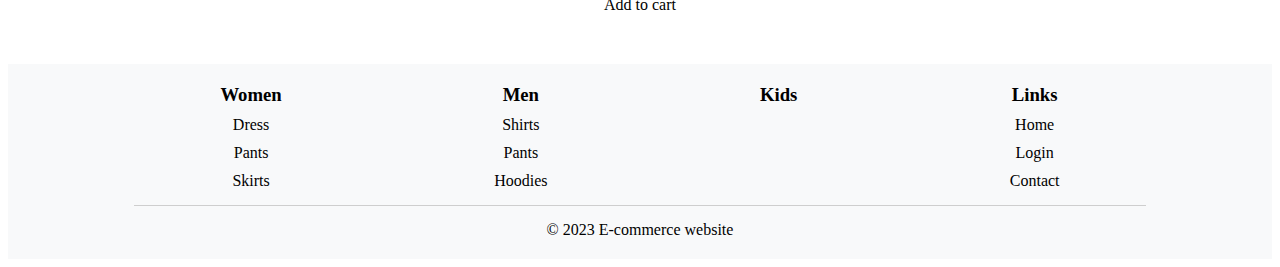
<file: Pages/women.html>
<!DOCTYPE html>
<html lang="en">
  <head>
    <meta charset="UTF-8" />
    <meta name="viewport" content="width=device-width, initial-scale=1.0" />
    <title>Women Section | Happy Shopping</title>
    <link
      href="https://cdn.jsdelivr.net/npm/bootstrap@5.3.2/dist/css/bootstrap.min.css"
      rel="stylesheet"
      integrity="sha384-T3c6CoIi6uLrA9TneNEoa7RxnatzjcDSCmG1MXxSR1GAsXEV/Dwwykc2MPK8M2HN"
      crossorigin="anonymous"
    />
    <link
      rel="stylesheet"
      href="https://cdnjs.cloudflare.com/ajax/libs/font-awesome/6.5.1/css/all.min.css"
      integrity="sha512-DTOQO9RWCH3ppGqcWaEA1BIZOC6xxalwEsw9c2QQeAIftl+Vegovlnee1c9QX4TctnWMn13TZye+giMm8e2LwA=="
      crossorigin="anonymous"
      referrerpolicy="no-referrer"
    />
    <link rel="icon" type="image" href="../images/logos/Icon.ico">
    <link rel="stylesheet" href="../../styles/style.css" />
    <link rel="icon" type="image" href="../images/logos/Icon.ico">
  </head>
  <body>
    <my-head></my-head>

    <!-- Products carousel -->
    <div class="products-carousel cr1">
      <div class="featured-container">
        <h1 style="margin-bottom: 10px">Women Clothing</h1>

        <div id="carouselExample" class="carousel slide pro-car">
          <div class="carousel-inner cr-1">
            <div class="carousel-item active pro-car-item">
              <div
                class="row row-cols-2 row-cols-sm-3 row-cols-md-6 g-3 pro-card-container"
              >
                <div class="col">
                  <div class="card featured-card">
                    <img
                      src="../../images/women/dresses/dress1.jpg"
                      class="card-img-top"
                      alt="..."
                    />
                    <div class="card-body">
                      <h5 class="card-title">Card title</h5>
                      <h6>$15</h6>
                      <p class="card-text">
                        Lorem ipsum dolor sit amet consectetur adipisicing elit.
                        Nemo iste deserunt, repellendus soluta eos velit!
                      </p>
                      <a href="#" class="btn btn-primary add-to-cart-btn"
                        ><i class="fa-solid fa-cart-shopping"></i> Add to
                        cart</a
                      >
                    </div>
                  </div>
                </div>
                <div class="col">
                  <div class="card featured-card">
                    <img
                      src="../../images/women/dresses/dress2.jpg"
                      class="card-img-top"
                      alt="..."
                    />
                    <div class="card-body">
                      <h5 class="card-title">Card title</h5>
                      <h6>$15</h6>
                      <p class="card-text">
                        Lorem ipsum dolor sit amet consectetur adipisicing elit.
                        Nemo iste deserunt, repellendus soluta eos velit!
                      </p>
                      <a href="#" class="btn btn-primary add-to-cart-btn"
                        ><i class="fa-solid fa-cart-shopping"></i> Add to
                        cart</a
                      >
                    </div>
                  </div>
                </div>
                <div class="col">
                  <div class="card featured-card">
                    <img
                      src="../../images/women/dresses/dress3.jpg"
                      class="card-img-top"
                      alt="..."
                    />
                    <div class="card-body">
                      <h5 class="card-title">Card title</h5>
                      <h6>$15</h6>
                      <p class="card-text">
                        Lorem ipsum dolor sit amet consectetur adipisicing elit.
                        Nemo iste deserunt, repellendus soluta eos velit!
                      </p>
                      <a href="#" class="btn btn-primary add-to-cart-btn"
                        ><i class="fa-solid fa-cart-shopping"></i> Add to
                        cart</a
                      >
                    </div>
                  </div>
                </div>
                <div class="col">
                  <div class="card featured-card">
                    <img
                      src="../../images/women/dresses/dress4.jpg"
                      class="card-img-top"
                      alt="..."
                    />
                    <div class="card-body">
                      <h5 class="card-title">Card title</h5>
                      <h6>$15</h6>
                      <p class="card-text">
                        Lorem ipsum dolor sit amet consectetur adipisicing elit.
                        Nemo iste deserunt, repellendus soluta eos velit!
                      </p>
                      <a href="#" class="btn btn-primary add-to-cart-btn"
                        ><i class="fa-solid fa-cart-shopping"></i> Add to
                        cart</a
                      >
                    </div>
                  </div>
                </div>
                <div class="col">
                  <div class="card featured-card">
                    <img
                      src="../../images/women/dresses/dress5.jpg"
                      class="card-img-top"
                      alt="..."
                    />
                    <div class="card-body">
                      <h5 class="card-title">Card title</h5>
                      <h6>$15</h6>
                      <p class="card-text">
                        Lorem ipsum dolor sit amet consectetur adipisicing elit.
                        Nemo iste deserunt, repellendus soluta eos velit!
                      </p>
                      <a href="#" class="btn btn-primary add-to-cart-btn"
                        ><i class="fa-solid fa-cart-shopping"></i> Add to
                        cart</a
                      >
                    </div>
                  </div>
                </div>
                <div class="col">
                  <div class="card featured-card">
                    <img
                      src="../../images/women/dresses/dress6.jpg"
                      class="card-img-top"
                      alt="..."
                    />
                    <div class="card-body">
                      <h5 class="card-title">Card title</h5>
                      <h6>$15</h6>
                      <p class="card-text">
                        Lorem ipsum dolor sit amet consectetur adipisicing elit.
                        Nemo iste deserunt, repellendus soluta eos velit!
                      </p>
                      <a href="#" class="btn btn-primary add-to-cart-btn"
                        ><i class="fa-solid fa-cart-shopping"></i> Add to
                        cart</a
                      >
                    </div>
                  </div>
                </div>
                <div class="col">
                  <div class="card featured-card">
                    <img
                      src="../../images/women/dresses/dress7.jpg"
                      class="card-img-top"
                      alt="..."
                    />
                    <div class="card-body">
                      <h5 class="card-title">Card title</h5>
                      <h6>$15</h6>
                      <p class="card-text">
                        Lorem ipsum dolor sit amet consectetur adipisicing elit.
                        Nemo iste deserunt, repellendus soluta eos velit!
                      </p>
                      <a href="#" class="btn btn-primary add-to-cart-btn"
                        ><i class="fa-solid fa-cart-shopping"></i> Add to
                        cart</a
                      >
                    </div>
                  </div>
                </div>
                <div class="col">
                  <div class="card featured-card">
                    <img
                      src="../../images/women/dresses/dress8.jpg"
                      class="card-img-top"
                      alt="..."
                    />
                    <div class="card-body">
                      <h5 class="card-title">Card title</h5>
                      <h6>$15</h6>
                      <p class="card-text">
                        Lorem ipsum dolor sit amet consectetur adipisicing elit.
                        Nemo iste deserunt, repellendus soluta eos velit!
                      </p>
                      <a href="#" class="btn btn-primary add-to-cart-btn"
                        ><i class="fa-solid fa-cart-shopping"></i> Add to
                        cart</a
                      >
                    </div>
                  </div>
                </div>
                <div class="col">
                  <div class="card featured-card">
                    <img
                      src="../../images/women/dresses/dress9.jpg"
                      class="card-img-top"
                      alt="..."
                    />
                    <div class="card-body">
                      <h5 class="card-title">Card title</h5>
                      <h6>$15</h6>
                      <p class="card-text">
                        Lorem ipsum dolor sit amet consectetur adipisicing elit.
                        Nemo iste deserunt, repellendus soluta eos velit!
                      </p>
                      <a href="#" class="btn btn-primary add-to-cart-btn"
                        ><i class="fa-solid fa-cart-shopping"></i> Add to
                        cart</a
                      >
                    </div>
                  </div>
                </div>
                <div class="col">
                  <div class="card featured-card">
                    <img
                      src="../../images/women/skirt/skirt2.jpg"
                      class="card-img-top"
                      alt="..."
                    />
                    <div class="card-body">
                      <h5 class="card-title">Card title</h5>
                      <h6>$15</h6>
                      <p class="card-text">
                        Lorem ipsum dolor sit amet consectetur adipisicing elit.
                        Nemo iste deserunt, repellendus soluta eos velit!
                      </p>
                      <a href="#" class="btn btn-primary add-to-cart-btn"
                        ><i class="fa-solid fa-cart-shopping"></i> Add to
                        cart</a
                      >
                    </div>
                  </div>
                </div>
                <div class="col">
                  <div class="card featured-card">
                    <img
                      src="../../images/women/skirt/skirt4.jpg"
                      class="card-img-top"
                      alt="..."
                    />
                    <div class="card-body">
                      <h5 class="card-title">Card title</h5>
                      <h6>$15</h6>
                      <p class="card-text">
                        Lorem ipsum dolor sit amet consectetur adipisicing elit.
                        Nemo iste deserunt, repellendus soluta eos velit!
                      </p>
                      <a href="#" class="btn btn-primary add-to-cart-btn"
                        ><i class="fa-solid fa-cart-shopping"></i> Add to
                        cart</a
                      >
                    </div>
                  </div>
                </div>
                <div class="col">
                  <div class="card featured-card">
                    <img
                      src="../../images/women/skirt/skirt7.jpg"
                      class="card-img-top"
                      alt="..."
                    />
                    <div class="card-body">
                      <h5 class="card-title">Card title</h5>
                      <h6>$15</h6>
                      <p class="card-text">
                        Lorem ipsum dolor sit amet consectetur adipisicing elit.
                        Nemo iste deserunt, repellendus soluta eos velit!
                      </p>
                      <a href="#" class="btn btn-primary add-to-cart-btn"
                        ><i class="fa-solid fa-cart-shopping"></i> Add to
                        cart</a
                      >
                    </div>
                  </div>
                </div>
              </div>
            </div>
          </div>
        </div>
      </div>
    </div>
    <sp-foot></sp-foot>
    <script src="../../JS files/code.js"></script>
    <script
      src="https://cdn.jsdelivr.net/npm/bootstrap@5.3.2/dist/js/bootstrap.bundle.min.js"
      integrity="sha384-C6RzsynM9kWDrMNeT87bh95OGNyZPhcTNXj1NW7RuBCsyN/o0jlpcV8Qyq46cDfL"
      crossorigin="anonymous"
    ></script>
  </body>
</html>
</file>
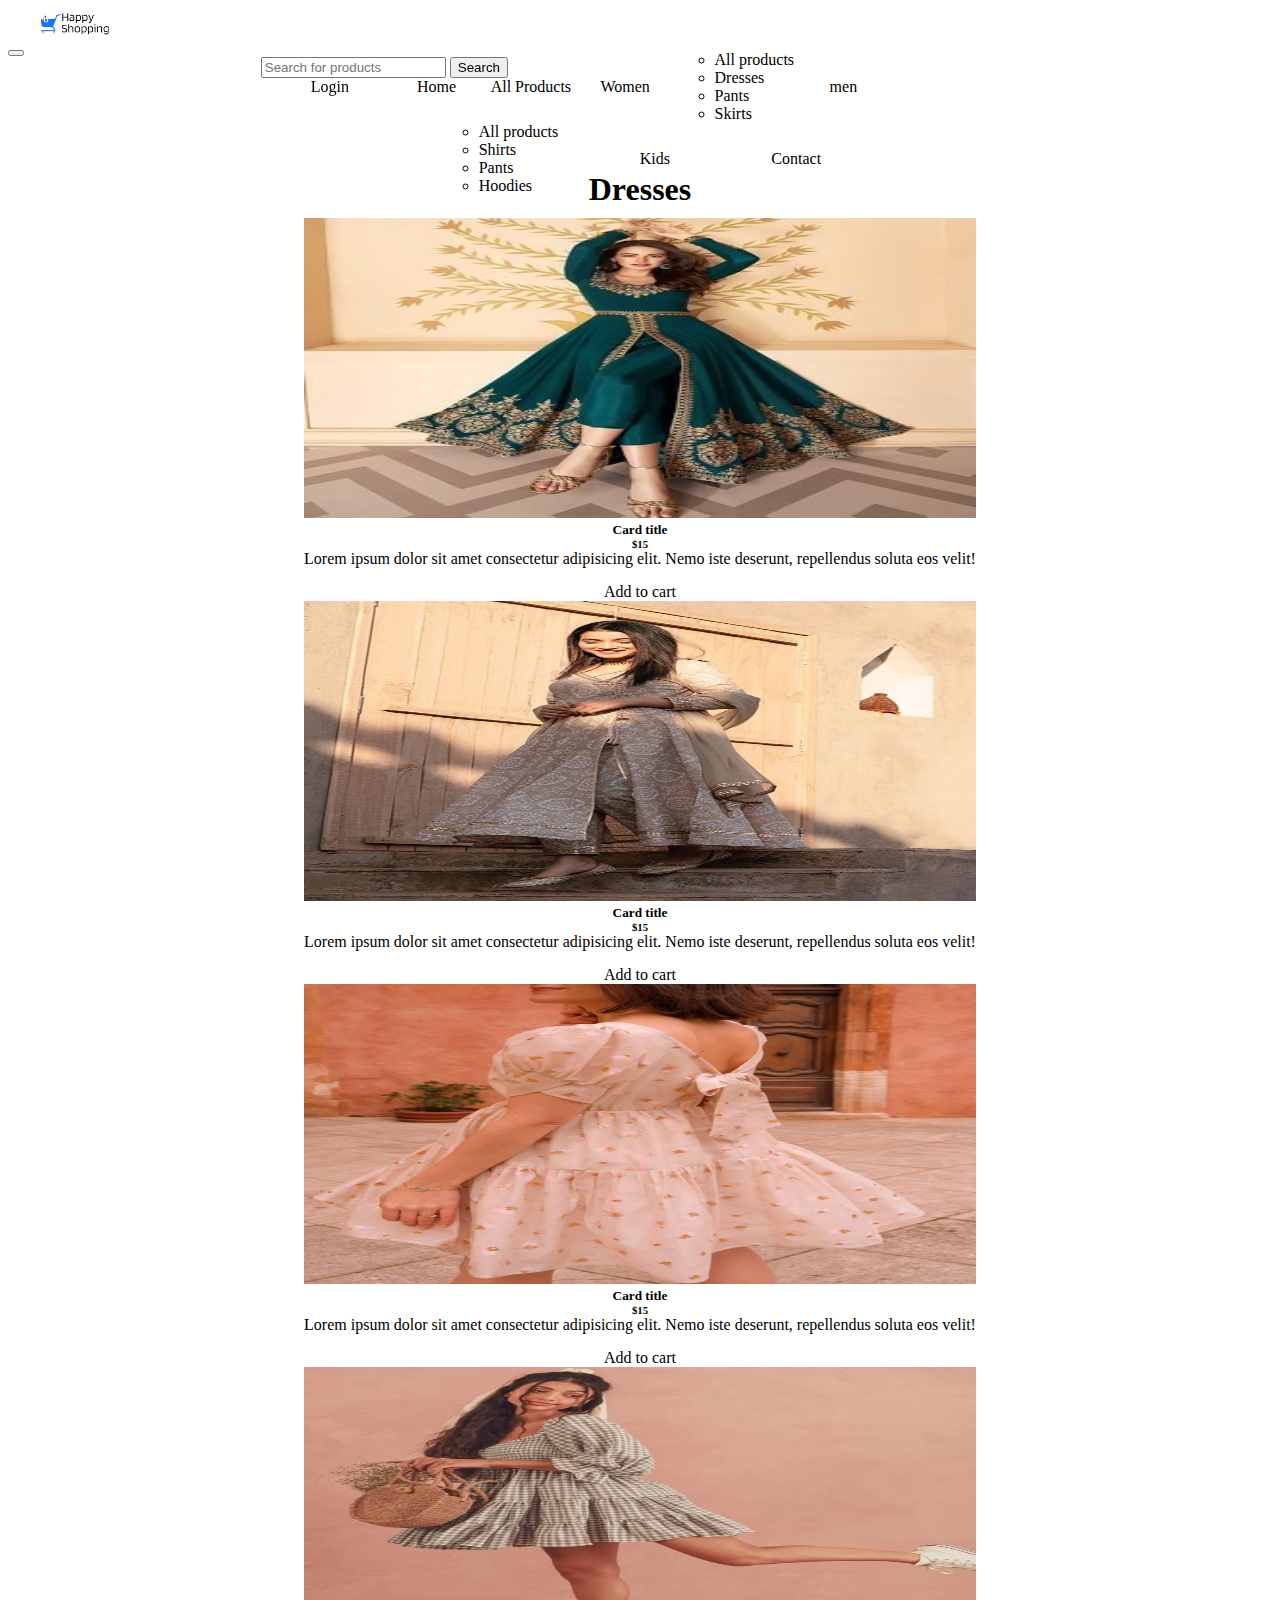
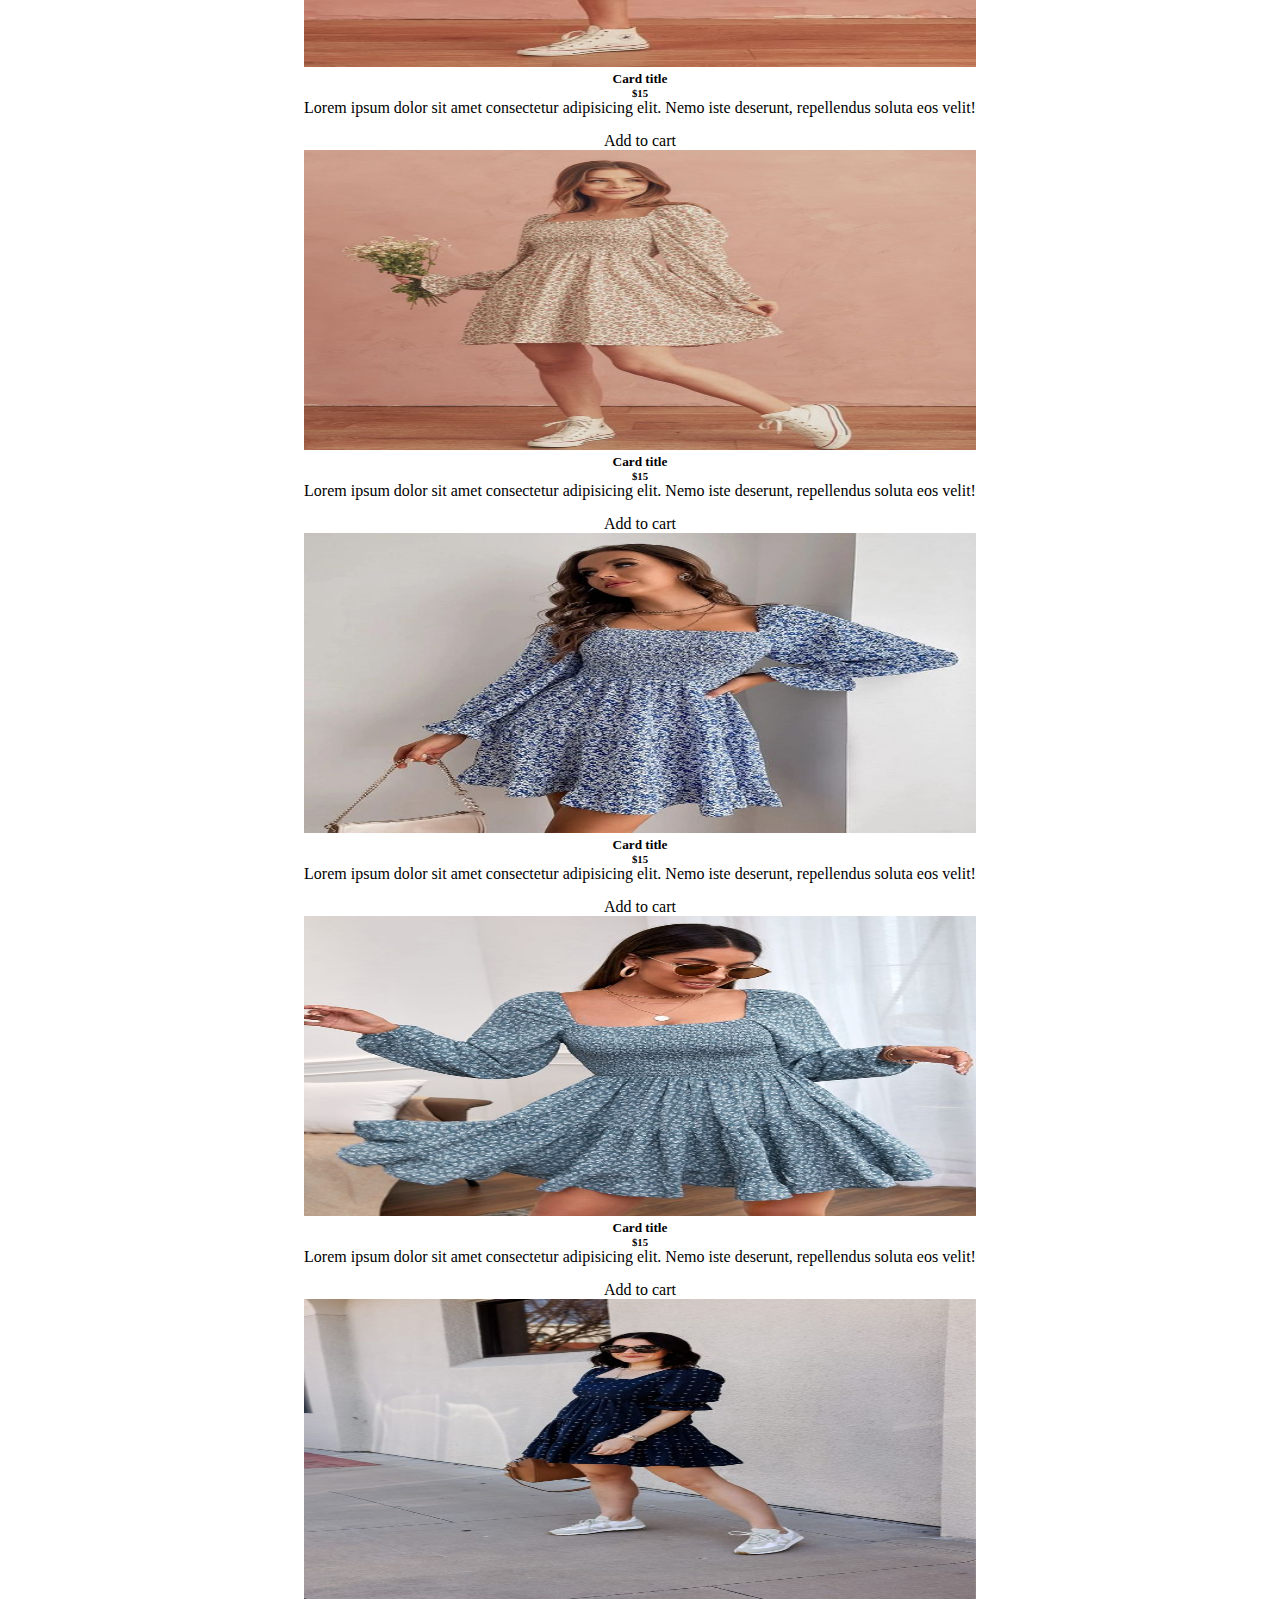
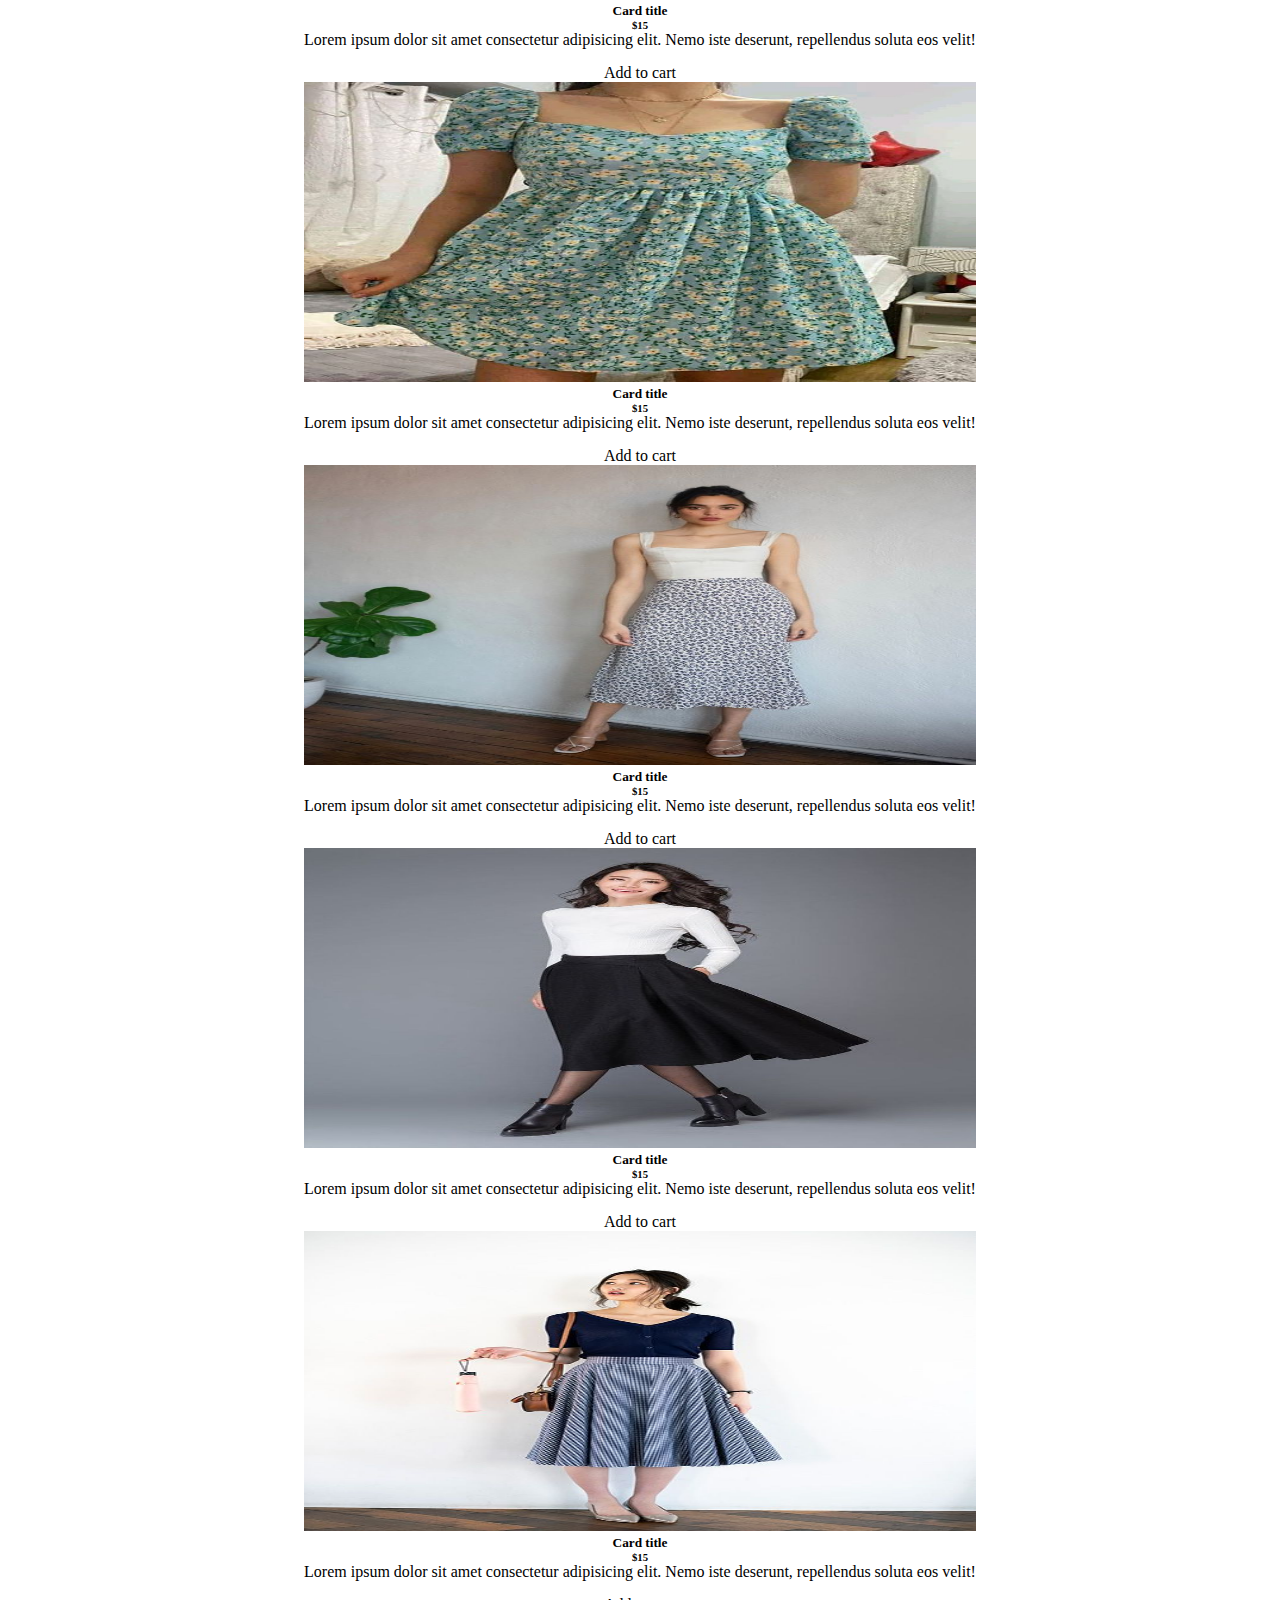
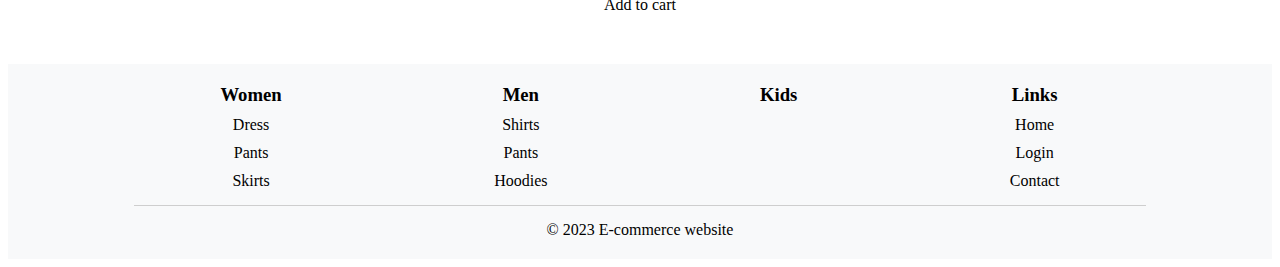
<file: Pages/women_dress.html>
<!DOCTYPE html>
<html lang="en">
  <head>
    <meta charset="UTF-8" />
    <meta name="viewport" content="width=device-width, initial-scale=1.0" />
    <title>Women Section | Happy Shopping</title>
    <link
      href="https://cdn.jsdelivr.net/npm/bootstrap@5.3.2/dist/css/bootstrap.min.css"
      rel="stylesheet"
      integrity="sha384-T3c6CoIi6uLrA9TneNEoa7RxnatzjcDSCmG1MXxSR1GAsXEV/Dwwykc2MPK8M2HN"
      crossorigin="anonymous"
    />
    <link
      rel="stylesheet"
      href="https://cdnjs.cloudflare.com/ajax/libs/font-awesome/6.5.1/css/all.min.css"
      integrity="sha512-DTOQO9RWCH3ppGqcWaEA1BIZOC6xxalwEsw9c2QQeAIftl+Vegovlnee1c9QX4TctnWMn13TZye+giMm8e2LwA=="
      crossorigin="anonymous"
      referrerpolicy="no-referrer"
    />
    <link rel="icon" type="image" href="../images/logos/Icon.ico">
    <link rel="stylesheet" href="../../styles/style.css" />
  </head>
  <body>
    <my-head></my-head>

    <!-- Products carousel -->
    <div class="products-carousel cr1">
      <div class="featured-container">
        <h1 style="margin-bottom: 10px">Dresses</h1>

        <div id="carouselExample" class="carousel slide pro-car">
          <div class="carousel-inner cr-1">
            <div class="carousel-item active pro-car-item">
              <div
                class="row row-cols-2 row-cols-sm-3 row-cols-md-6 g-3 pro-card-container"
              >
                <div class="col">
                  <div class="card featured-card">
                    <img
                      src="../../images/women/dresses/dress1.jpg"
                      class="card-img-top"
                      alt="..."
                    />
                    <div class="card-body">
                      <h5 class="card-title">Card title</h5>
                      <h6>$15</h6>
                      <p class="card-text">
                        Lorem ipsum dolor sit amet consectetur adipisicing elit.
                        Nemo iste deserunt, repellendus soluta eos velit!
                      </p>
                      <a href="#" class="btn btn-primary add-to-cart-btn"
                        ><i class="fa-solid fa-cart-shopping"></i> Add to
                        cart</a
                      >
                    </div>
                  </div>
                </div>
                <div class="col">
                  <div class="card featured-card">
                    <img
                      src="../../images/women/dresses/dress2.jpg"
                      class="card-img-top"
                      alt="..."
                    />
                    <div class="card-body">
                      <h5 class="card-title">Card title</h5>
                      <h6>$15</h6>
                      <p class="card-text">
                        Lorem ipsum dolor sit amet consectetur adipisicing elit.
                        Nemo iste deserunt, repellendus soluta eos velit!
                      </p>
                      <a href="#" class="btn btn-primary add-to-cart-btn"
                        ><i class="fa-solid fa-cart-shopping"></i> Add to
                        cart</a
                      >
                    </div>
                  </div>
                </div>
                <div class="col">
                  <div class="card featured-card">
                    <img
                      src="../../images/women/dresses/dress3.jpg"
                      class="card-img-top"
                      alt="..."
                    />
                    <div class="card-body">
                      <h5 class="card-title">Card title</h5>
                      <h6>$15</h6>
                      <p class="card-text">
                        Lorem ipsum dolor sit amet consectetur adipisicing elit.
                        Nemo iste deserunt, repellendus soluta eos velit!
                      </p>
                      <a href="#" class="btn btn-primary add-to-cart-btn"
                        ><i class="fa-solid fa-cart-shopping"></i> Add to
                        cart</a
                      >
                    </div>
                  </div>
                </div>
                <div class="col">
                  <div class="card featured-card">
                    <img
                      src="../../images/women/dresses/dress4.jpg"
                      class="card-img-top"
                      alt="..."
                    />
                    <div class="card-body">
                      <h5 class="card-title">Card title</h5>
                      <h6>$15</h6>
                      <p class="card-text">
                        Lorem ipsum dolor sit amet consectetur adipisicing elit.
                        Nemo iste deserunt, repellendus soluta eos velit!
                      </p>
                      <a href="#" class="btn btn-primary add-to-cart-btn"
                        ><i class="fa-solid fa-cart-shopping"></i> Add to
                        cart</a
                      >
                    </div>
                  </div>
                </div>
                <div class="col">
                  <div class="card featured-card">
                    <img
                      src="../../images/women/dresses/dress5.jpg"
                      class="card-img-top"
                      alt="..."
                    />
                    <div class="card-body">
                      <h5 class="card-title">Card title</h5>
                      <h6>$15</h6>
                      <p class="card-text">
                        Lorem ipsum dolor sit amet consectetur adipisicing elit.
                        Nemo iste deserunt, repellendus soluta eos velit!
                      </p>
                      <a href="#" class="btn btn-primary add-to-cart-btn"
                        ><i class="fa-solid fa-cart-shopping"></i> Add to
                        cart</a
                      >
                    </div>
                  </div>
                </div>
                <div class="col">
                  <div class="card featured-card">
                    <img
                      src="../../images/women/dresses/dress6.jpg"
                      class="card-img-top"
                      alt="..."
                    />
                    <div class="card-body">
                      <h5 class="card-title">Card title</h5>
                      <h6>$15</h6>
                      <p class="card-text">
                        Lorem ipsum dolor sit amet consectetur adipisicing elit.
                        Nemo iste deserunt, repellendus soluta eos velit!
                      </p>
                      <a href="#" class="btn btn-primary add-to-cart-btn"
                        ><i class="fa-solid fa-cart-shopping"></i> Add to
                        cart</a
                      >
                    </div>
                  </div>
                </div>
                <div class="col">
                  <div class="card featured-card">
                    <img
                      src="../../images/women/dresses/dress7.jpg"
                      class="card-img-top"
                      alt="..."
                    />
                    <div class="card-body">
                      <h5 class="card-title">Card title</h5>
                      <h6>$15</h6>
                      <p class="card-text">
                        Lorem ipsum dolor sit amet consectetur adipisicing elit.
                        Nemo iste deserunt, repellendus soluta eos velit!
                      </p>
                      <a href="#" class="btn btn-primary add-to-cart-btn"
                        ><i class="fa-solid fa-cart-shopping"></i> Add to
                        cart</a
                      >
                    </div>
                  </div>
                </div>
                <div class="col">
                  <div class="card featured-card">
                    <img
                      src="../../images/women/dresses/dress8.jpg"
                      class="card-img-top"
                      alt="..."
                    />
                    <div class="card-body">
                      <h5 class="card-title">Card title</h5>
                      <h6>$15</h6>
                      <p class="card-text">
                        Lorem ipsum dolor sit amet consectetur adipisicing elit.
                        Nemo iste deserunt, repellendus soluta eos velit!
                      </p>
                      <a href="#" class="btn btn-primary add-to-cart-btn"
                        ><i class="fa-solid fa-cart-shopping"></i> Add to
                        cart</a
                      >
                    </div>
                  </div>
                </div>
                <div class="col">
                  <div class="card featured-card">
                    <img
                      src="../../images/women/dresses/dress9.jpg"
                      class="card-img-top"
                      alt="..."
                    />
                    <div class="card-body">
                      <h5 class="card-title">Card title</h5>
                      <h6>$15</h6>
                      <p class="card-text">
                        Lorem ipsum dolor sit amet consectetur adipisicing elit.
                        Nemo iste deserunt, repellendus soluta eos velit!
                      </p>
                      <a href="#" class="btn btn-primary add-to-cart-btn"
                        ><i class="fa-solid fa-cart-shopping"></i> Add to
                        cart</a
                      >
                    </div>
                  </div>
                </div>
                <div class="col">
                  <div class="card featured-card">
                    <img
                      src="../../images/women/skirt/skirt2.jpg"
                      class="card-img-top"
                      alt="..."
                    />
                    <div class="card-body">
                      <h5 class="card-title">Card title</h5>
                      <h6>$15</h6>
                      <p class="card-text">
                        Lorem ipsum dolor sit amet consectetur adipisicing elit.
                        Nemo iste deserunt, repellendus soluta eos velit!
                      </p>
                      <a href="#" class="btn btn-primary add-to-cart-btn"
                        ><i class="fa-solid fa-cart-shopping"></i> Add to
                        cart</a
                      >
                    </div>
                  </div>
                </div>
                <div class="col">
                  <div class="card featured-card">
                    <img
                      src="../../images/women/skirt/skirt4.jpg"
                      class="card-img-top"
                      alt="..."
                    />
                    <div class="card-body">
                      <h5 class="card-title">Card title</h5>
                      <h6>$15</h6>
                      <p class="card-text">
                        Lorem ipsum dolor sit amet consectetur adipisicing elit.
                        Nemo iste deserunt, repellendus soluta eos velit!
                      </p>
                      <a href="#" class="btn btn-primary add-to-cart-btn"
                        ><i class="fa-solid fa-cart-shopping"></i> Add to
                        cart</a
                      >
                    </div>
                  </div>
                </div>
                <div class="col">
                  <div class="card featured-card">
                    <img
                      src="../../images/women/skirt/skirt7.jpg"
                      class="card-img-top"
                      alt="..."
                    />
                    <div class="card-body">
                      <h5 class="card-title">Card title</h5>
                      <h6>$15</h6>
                      <p class="card-text">
                        Lorem ipsum dolor sit amet consectetur adipisicing elit.
                        Nemo iste deserunt, repellendus soluta eos velit!
                      </p>
                      <a href="#" class="btn btn-primary add-to-cart-btn"
                        ><i class="fa-solid fa-cart-shopping"></i> Add to
                        cart</a
                      >
                    </div>
                  </div>
                </div>
              </div>
            </div>
          </div>
        </div>
      </div>
    </div>
    <sp-foot></sp-foot>
    <script src="../../JS files/code.js"></script>
    <script
      src="https://cdn.jsdelivr.net/npm/bootstrap@5.3.2/dist/js/bootstrap.bundle.min.js"
      integrity="sha384-C6RzsynM9kWDrMNeT87bh95OGNyZPhcTNXj1NW7RuBCsyN/o0jlpcV8Qyq46cDfL"
      crossorigin="anonymous"
    ></script>
  </body>
</html>
</file>
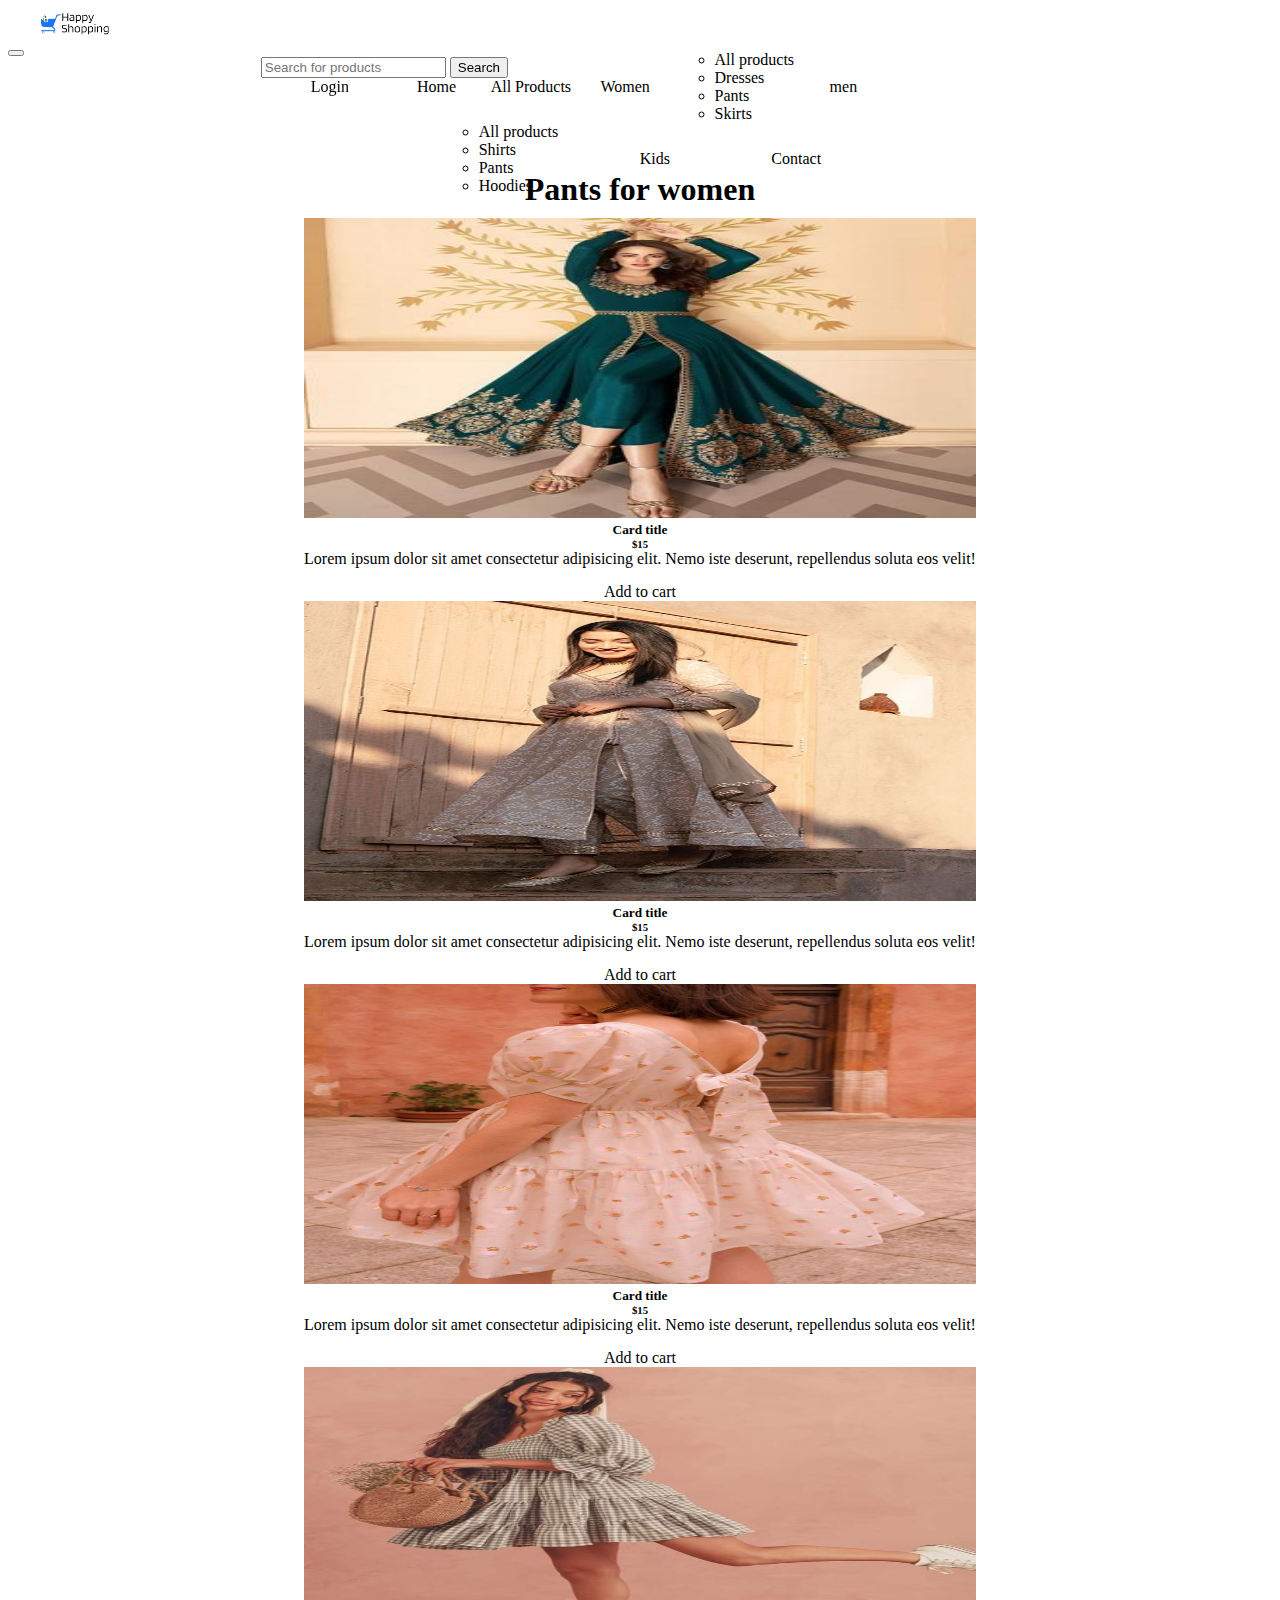
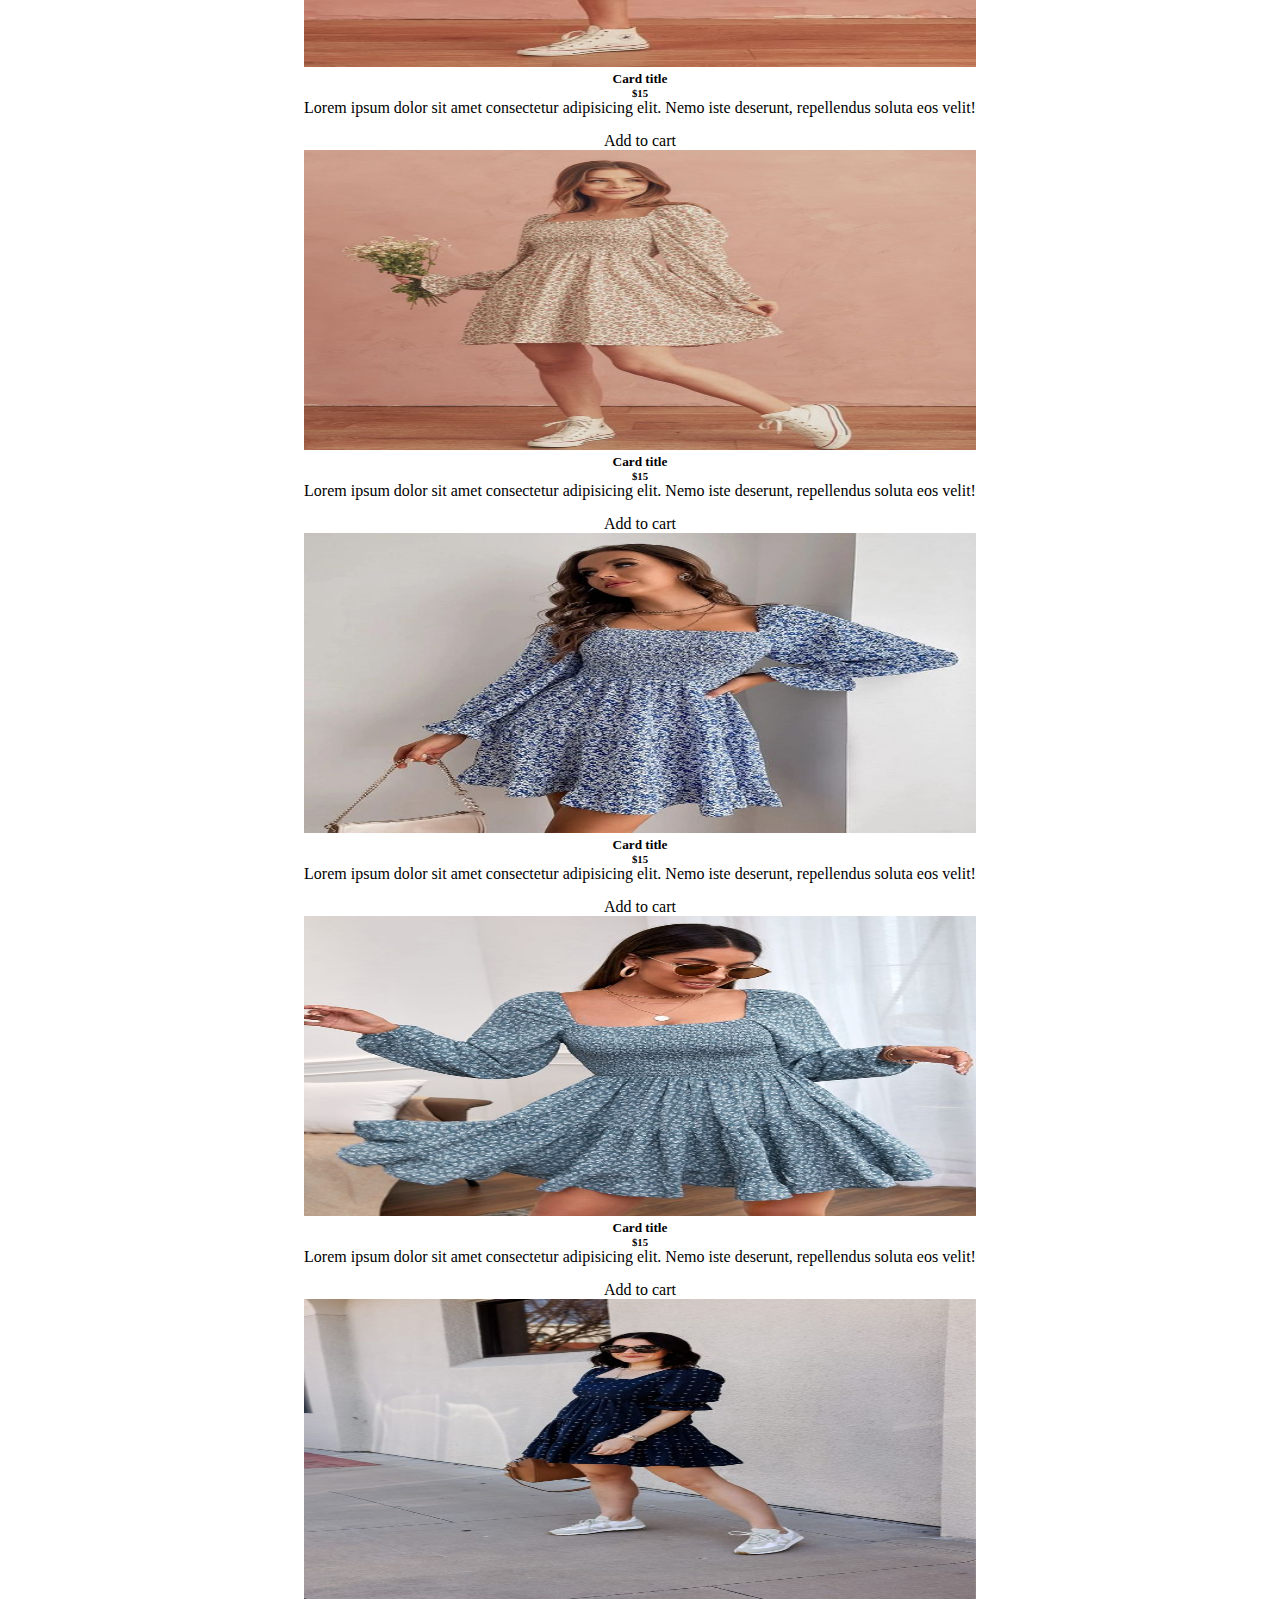
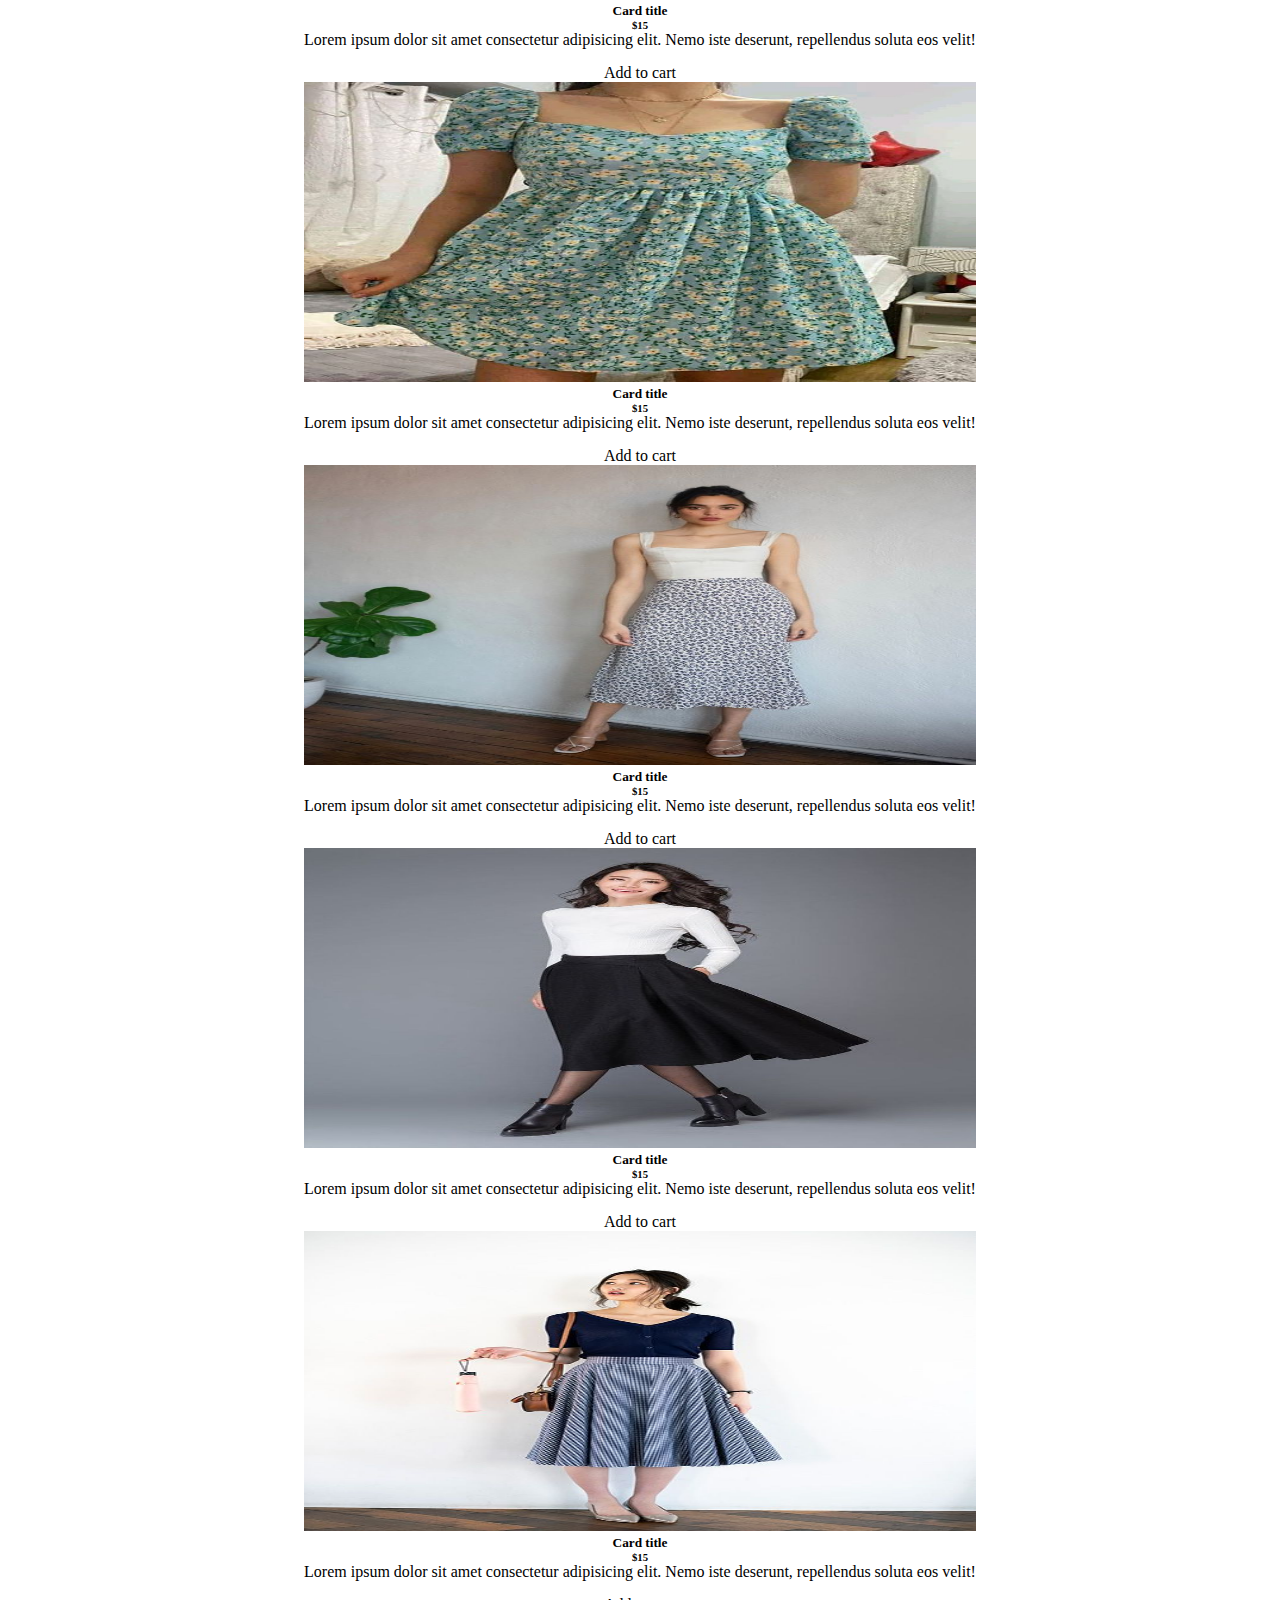
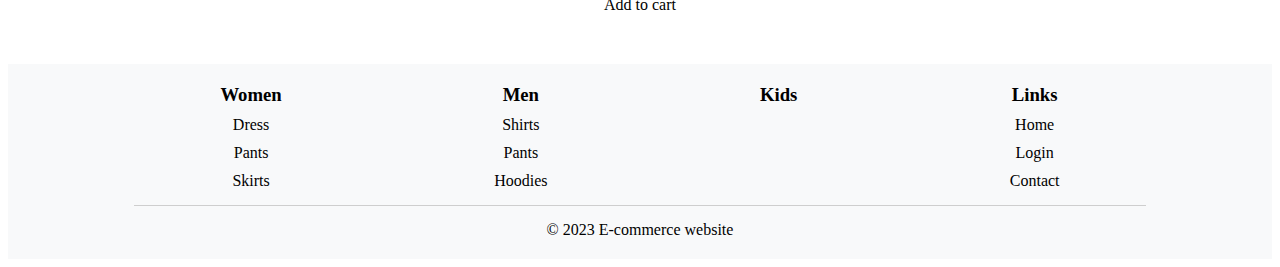
<file: Pages/women_pants.html>
<!DOCTYPE html>
<html lang="en">
  <head>
    <meta charset="UTF-8" />
    <meta name="viewport" content="width=device-width, initial-scale=1.0" />
    <title>Women Section | Happy Shopping</title>
    <link
      href="https://cdn.jsdelivr.net/npm/bootstrap@5.3.2/dist/css/bootstrap.min.css"
      rel="stylesheet"
      integrity="sha384-T3c6CoIi6uLrA9TneNEoa7RxnatzjcDSCmG1MXxSR1GAsXEV/Dwwykc2MPK8M2HN"
      crossorigin="anonymous"
    />
    <link
      rel="stylesheet"
      href="https://cdnjs.cloudflare.com/ajax/libs/font-awesome/6.5.1/css/all.min.css"
      integrity="sha512-DTOQO9RWCH3ppGqcWaEA1BIZOC6xxalwEsw9c2QQeAIftl+Vegovlnee1c9QX4TctnWMn13TZye+giMm8e2LwA=="
      crossorigin="anonymous"
      referrerpolicy="no-referrer"
    />
    <link rel="icon" type="image" href="../images/logos/Icon.ico">
    <link rel="stylesheet" href="../../styles/style.css" />
  </head>
  <body>
    <my-head></my-head>

    <!-- Products carousel -->
    <div class="products-carousel cr1">
      <div class="featured-container">
        <h1 style="margin-bottom: 10px">Pants for women</h1>

        <div id="carouselExample" class="carousel slide pro-car">
          <div class="carousel-inner cr-1">
            <div class="carousel-item active pro-car-item">
              <div
                class="row row-cols-2 row-cols-sm-3 row-cols-md-6 g-3 pro-card-container"
              >
                <div class="col">
                  <div class="card featured-card">
                    <img
                      src="../../images/women/dresses/dress1.jpg"
                      class="card-img-top"
                      alt="..."
                    />
                    <div class="card-body">
                      <h5 class="card-title">Card title</h5>
                      <h6>$15</h6>
                      <p class="card-text">
                        Lorem ipsum dolor sit amet consectetur adipisicing elit.
                        Nemo iste deserunt, repellendus soluta eos velit!
                      </p>
                      <a href="#" class="btn btn-primary add-to-cart-btn"
                        ><i class="fa-solid fa-cart-shopping"></i> Add to
                        cart</a
                      >
                    </div>
                  </div>
                </div>
                <div class="col">
                  <div class="card featured-card">
                    <img
                      src="../../images/women/dresses/dress2.jpg"
                      class="card-img-top"
                      alt="..."
                    />
                    <div class="card-body">
                      <h5 class="card-title">Card title</h5>
                      <h6>$15</h6>
                      <p class="card-text">
                        Lorem ipsum dolor sit amet consectetur adipisicing elit.
                        Nemo iste deserunt, repellendus soluta eos velit!
                      </p>
                      <a href="#" class="btn btn-primary add-to-cart-btn"
                        ><i class="fa-solid fa-cart-shopping"></i> Add to
                        cart</a
                      >
                    </div>
                  </div>
                </div>
                <div class="col">
                  <div class="card featured-card">
                    <img
                      src="../../images/women/dresses/dress3.jpg"
                      class="card-img-top"
                      alt="..."
                    />
                    <div class="card-body">
                      <h5 class="card-title">Card title</h5>
                      <h6>$15</h6>
                      <p class="card-text">
                        Lorem ipsum dolor sit amet consectetur adipisicing elit.
                        Nemo iste deserunt, repellendus soluta eos velit!
                      </p>
                      <a href="#" class="btn btn-primary add-to-cart-btn"
                        ><i class="fa-solid fa-cart-shopping"></i> Add to
                        cart</a
                      >
                    </div>
                  </div>
                </div>
                <div class="col">
                  <div class="card featured-card">
                    <img
                      src="../../images/women/dresses/dress4.jpg"
                      class="card-img-top"
                      alt="..."
                    />
                    <div class="card-body">
                      <h5 class="card-title">Card title</h5>
                      <h6>$15</h6>
                      <p class="card-text">
                        Lorem ipsum dolor sit amet consectetur adipisicing elit.
                        Nemo iste deserunt, repellendus soluta eos velit!
                      </p>
                      <a href="#" class="btn btn-primary add-to-cart-btn"
                        ><i class="fa-solid fa-cart-shopping"></i> Add to
                        cart</a
                      >
                    </div>
                  </div>
                </div>
                <div class="col">
                  <div class="card featured-card">
                    <img
                      src="../../images/women/dresses/dress5.jpg"
                      class="card-img-top"
                      alt="..."
                    />
                    <div class="card-body">
                      <h5 class="card-title">Card title</h5>
                      <h6>$15</h6>
                      <p class="card-text">
                        Lorem ipsum dolor sit amet consectetur adipisicing elit.
                        Nemo iste deserunt, repellendus soluta eos velit!
                      </p>
                      <a href="#" class="btn btn-primary add-to-cart-btn"
                        ><i class="fa-solid fa-cart-shopping"></i> Add to
                        cart</a
                      >
                    </div>
                  </div>
                </div>
                <div class="col">
                  <div class="card featured-card">
                    <img
                      src="../../images/women/dresses/dress6.jpg"
                      class="card-img-top"
                      alt="..."
                    />
                    <div class="card-body">
                      <h5 class="card-title">Card title</h5>
                      <h6>$15</h6>
                      <p class="card-text">
                        Lorem ipsum dolor sit amet consectetur adipisicing elit.
                        Nemo iste deserunt, repellendus soluta eos velit!
                      </p>
                      <a href="#" class="btn btn-primary add-to-cart-btn"
                        ><i class="fa-solid fa-cart-shopping"></i> Add to
                        cart</a
                      >
                    </div>
                  </div>
                </div>
                <div class="col">
                  <div class="card featured-card">
                    <img
                      src="../../images/women/dresses/dress7.jpg"
                      class="card-img-top"
                      alt="..."
                    />
                    <div class="card-body">
                      <h5 class="card-title">Card title</h5>
                      <h6>$15</h6>
                      <p class="card-text">
                        Lorem ipsum dolor sit amet consectetur adipisicing elit.
                        Nemo iste deserunt, repellendus soluta eos velit!
                      </p>
                      <a href="#" class="btn btn-primary add-to-cart-btn"
                        ><i class="fa-solid fa-cart-shopping"></i> Add to
                        cart</a
                      >
                    </div>
                  </div>
                </div>
                <div class="col">
                  <div class="card featured-card">
                    <img
                      src="../../images/women/dresses/dress8.jpg"
                      class="card-img-top"
                      alt="..."
                    />
                    <div class="card-body">
                      <h5 class="card-title">Card title</h5>
                      <h6>$15</h6>
                      <p class="card-text">
                        Lorem ipsum dolor sit amet consectetur adipisicing elit.
                        Nemo iste deserunt, repellendus soluta eos velit!
                      </p>
                      <a href="#" class="btn btn-primary add-to-cart-btn"
                        ><i class="fa-solid fa-cart-shopping"></i> Add to
                        cart</a
                      >
                    </div>
                  </div>
                </div>
                <div class="col">
                  <div class="card featured-card">
                    <img
                      src="../../images/women/dresses/dress9.jpg"
                      class="card-img-top"
                      alt="..."
                    />
                    <div class="card-body">
                      <h5 class="card-title">Card title</h5>
                      <h6>$15</h6>
                      <p class="card-text">
                        Lorem ipsum dolor sit amet consectetur adipisicing elit.
                        Nemo iste deserunt, repellendus soluta eos velit!
                      </p>
                      <a href="#" class="btn btn-primary add-to-cart-btn"
                        ><i class="fa-solid fa-cart-shopping"></i> Add to
                        cart</a
                      >
                    </div>
                  </div>
                </div>
                <div class="col">
                  <div class="card featured-card">
                    <img
                      src="../../images/women/skirt/skirt2.jpg"
                      class="card-img-top"
                      alt="..."
                    />
                    <div class="card-body">
                      <h5 class="card-title">Card title</h5>
                      <h6>$15</h6>
                      <p class="card-text">
                        Lorem ipsum dolor sit amet consectetur adipisicing elit.
                        Nemo iste deserunt, repellendus soluta eos velit!
                      </p>
                      <a href="#" class="btn btn-primary add-to-cart-btn"
                        ><i class="fa-solid fa-cart-shopping"></i> Add to
                        cart</a
                      >
                    </div>
                  </div>
                </div>
                <div class="col">
                  <div class="card featured-card">
                    <img
                      src="../../images/women/skirt/skirt4.jpg"
                      class="card-img-top"
                      alt="..."
                    />
                    <div class="card-body">
                      <h5 class="card-title">Card title</h5>
                      <h6>$15</h6>
                      <p class="card-text">
                        Lorem ipsum dolor sit amet consectetur adipisicing elit.
                        Nemo iste deserunt, repellendus soluta eos velit!
                      </p>
                      <a href="#" class="btn btn-primary add-to-cart-btn"
                        ><i class="fa-solid fa-cart-shopping"></i> Add to
                        cart</a
                      >
                    </div>
                  </div>
                </div>
                <div class="col">
                  <div class="card featured-card">
                    <img
                      src="../../images/women/skirt/skirt7.jpg"
                      class="card-img-top"
                      alt="..."
                    />
                    <div class="card-body">
                      <h5 class="card-title">Card title</h5>
                      <h6>$15</h6>
                      <p class="card-text">
                        Lorem ipsum dolor sit amet consectetur adipisicing elit.
                        Nemo iste deserunt, repellendus soluta eos velit!
                      </p>
                      <a href="#" class="btn btn-primary add-to-cart-btn"
                        ><i class="fa-solid fa-cart-shopping"></i> Add to
                        cart</a
                      >
                    </div>
                  </div>
                </div>
              </div>
            </div>
          </div>
        </div>
      </div>
    </div>
    <sp-foot></sp-foot>
    <script src="../../JS files/code.js"></script>
    <script
      src="https://cdn.jsdelivr.net/npm/bootstrap@5.3.2/dist/js/bootstrap.bundle.min.js"
      integrity="sha384-C6RzsynM9kWDrMNeT87bh95OGNyZPhcTNXj1NW7RuBCsyN/o0jlpcV8Qyq46cDfL"
      crossorigin="anonymous"
    ></script>
  </body>
</html>
</file>
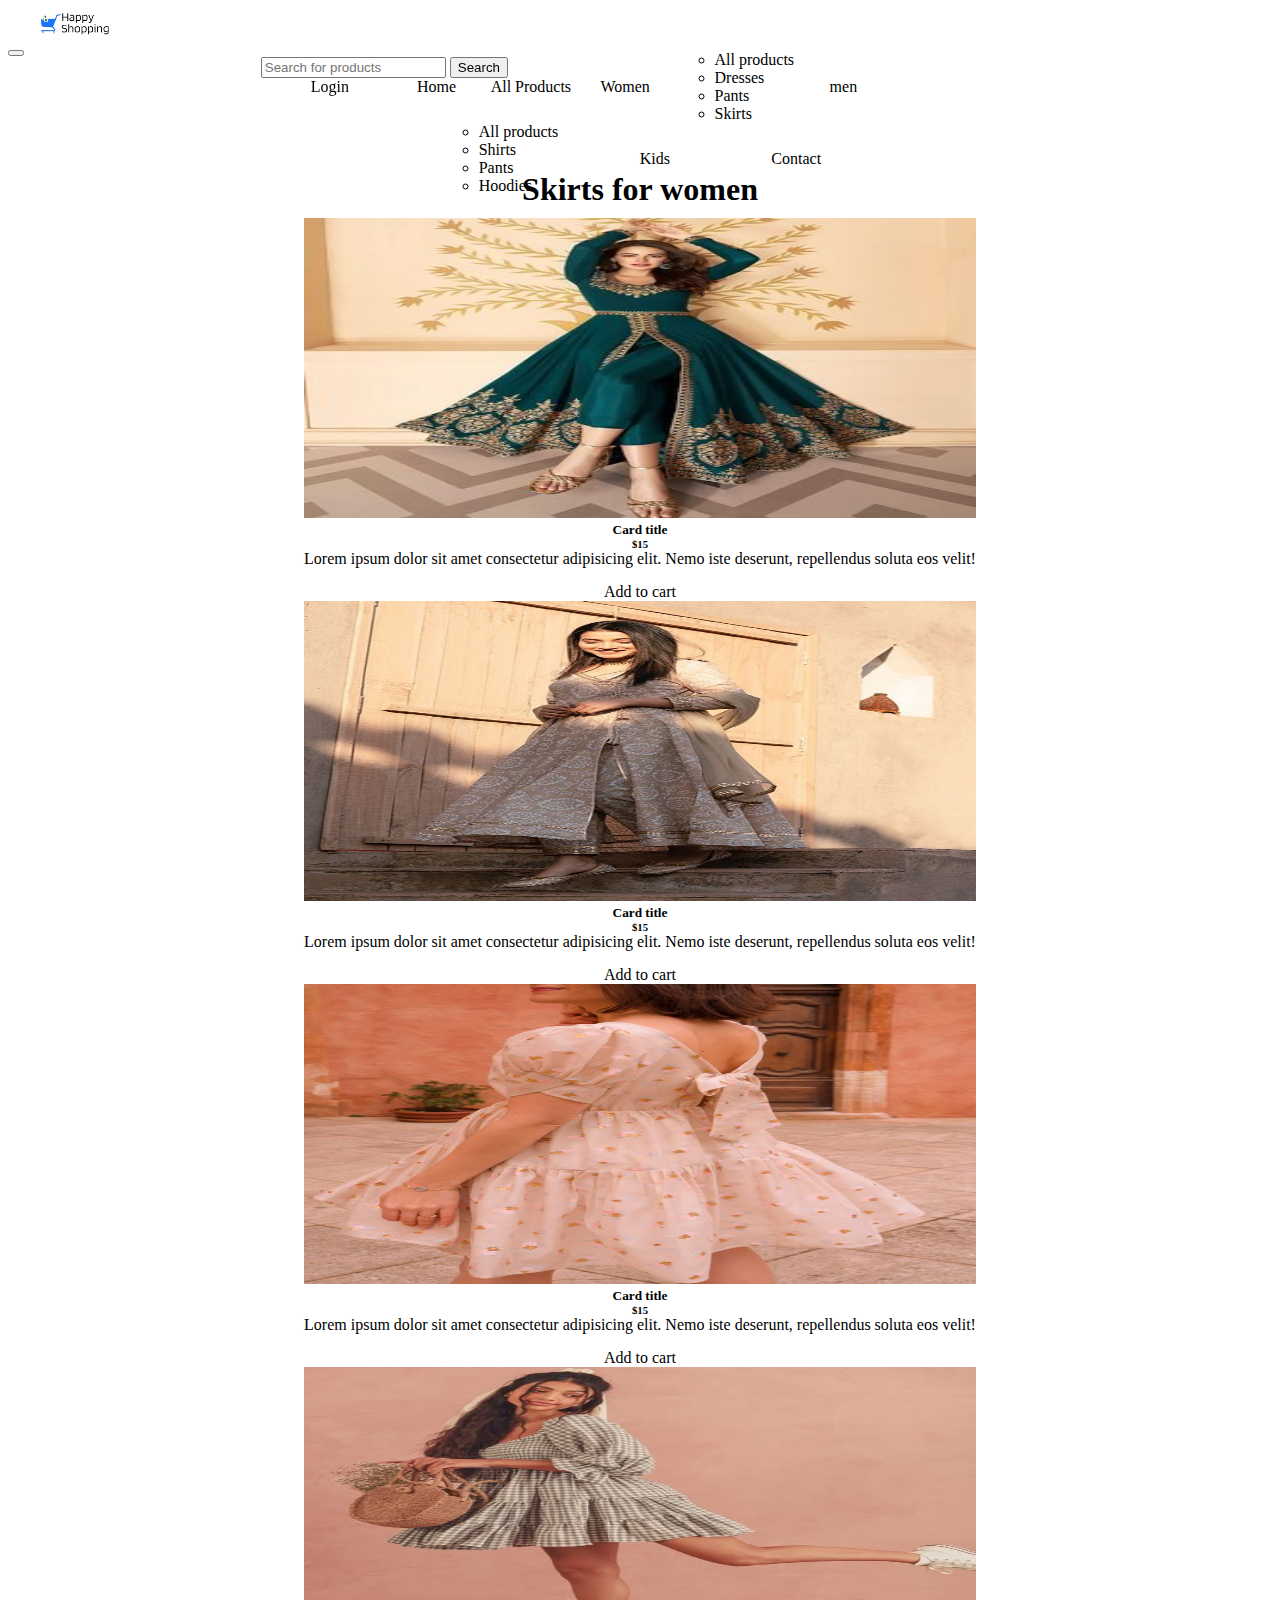
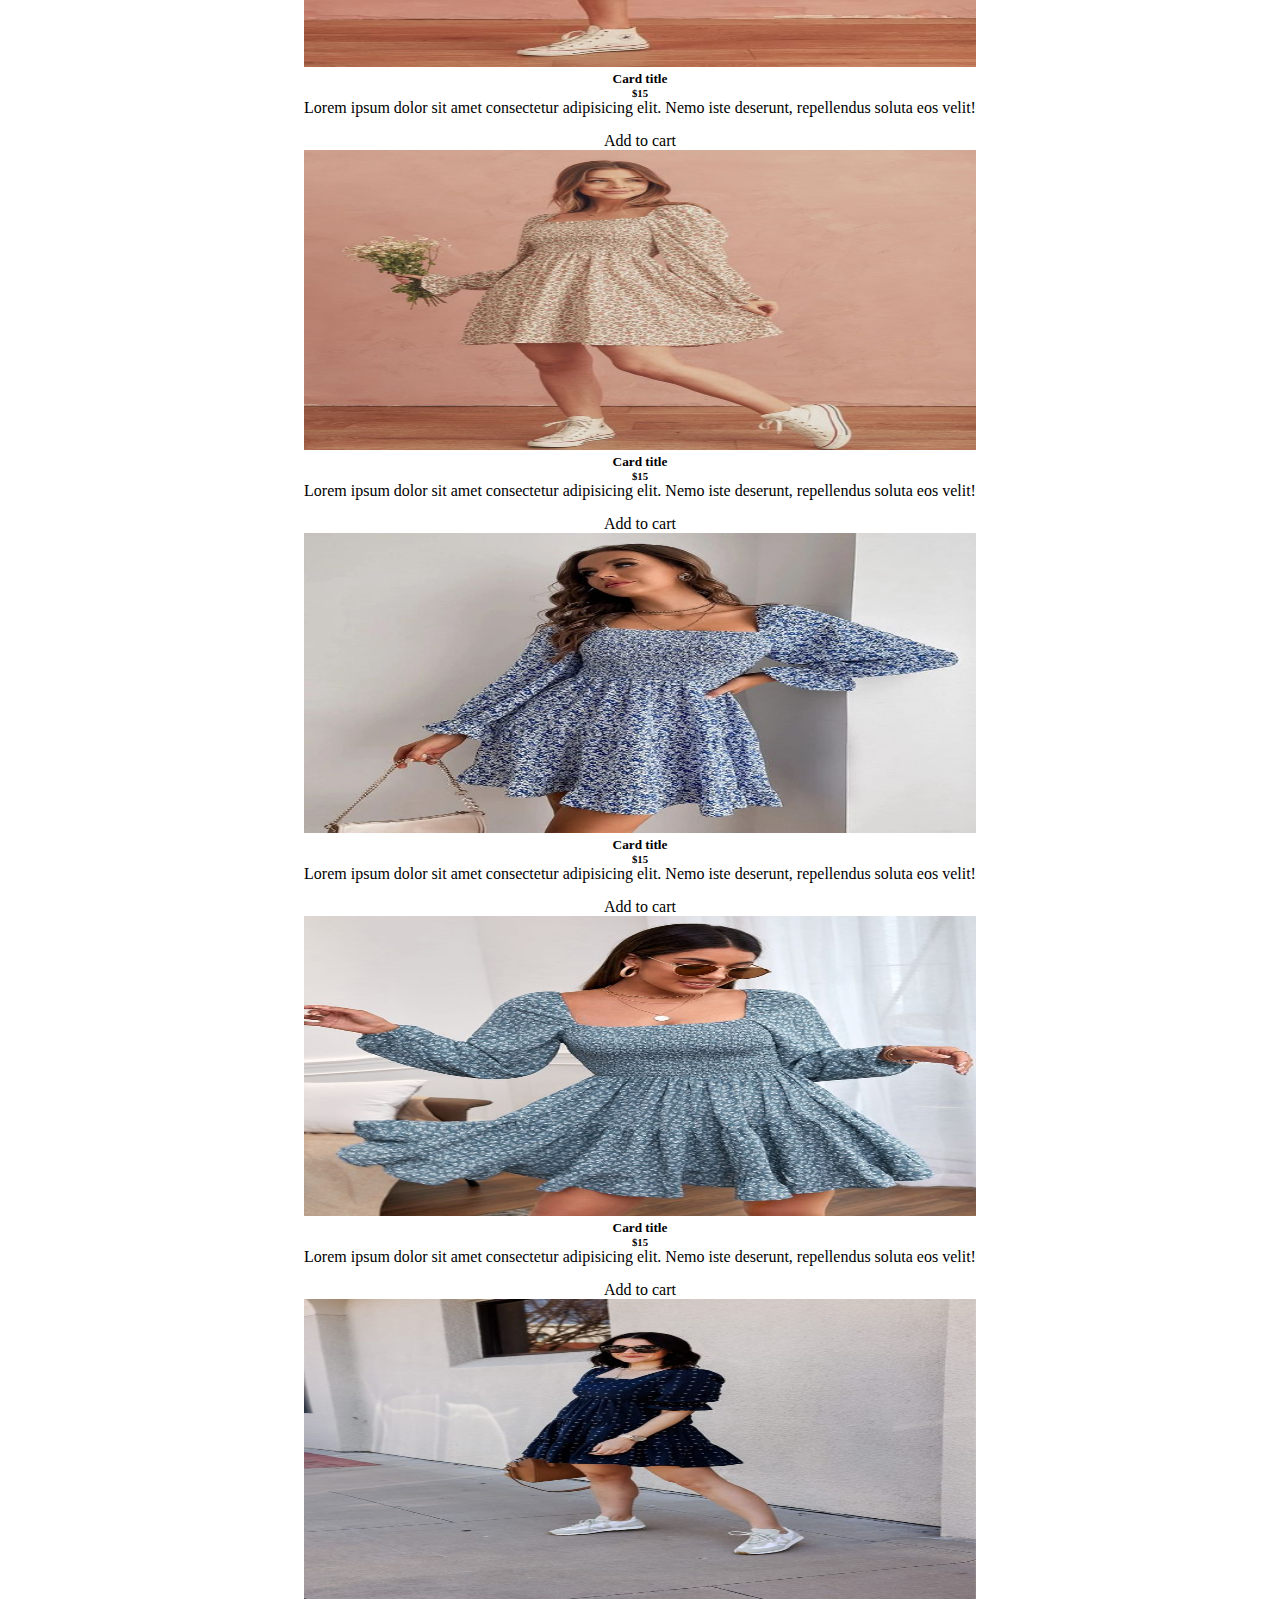
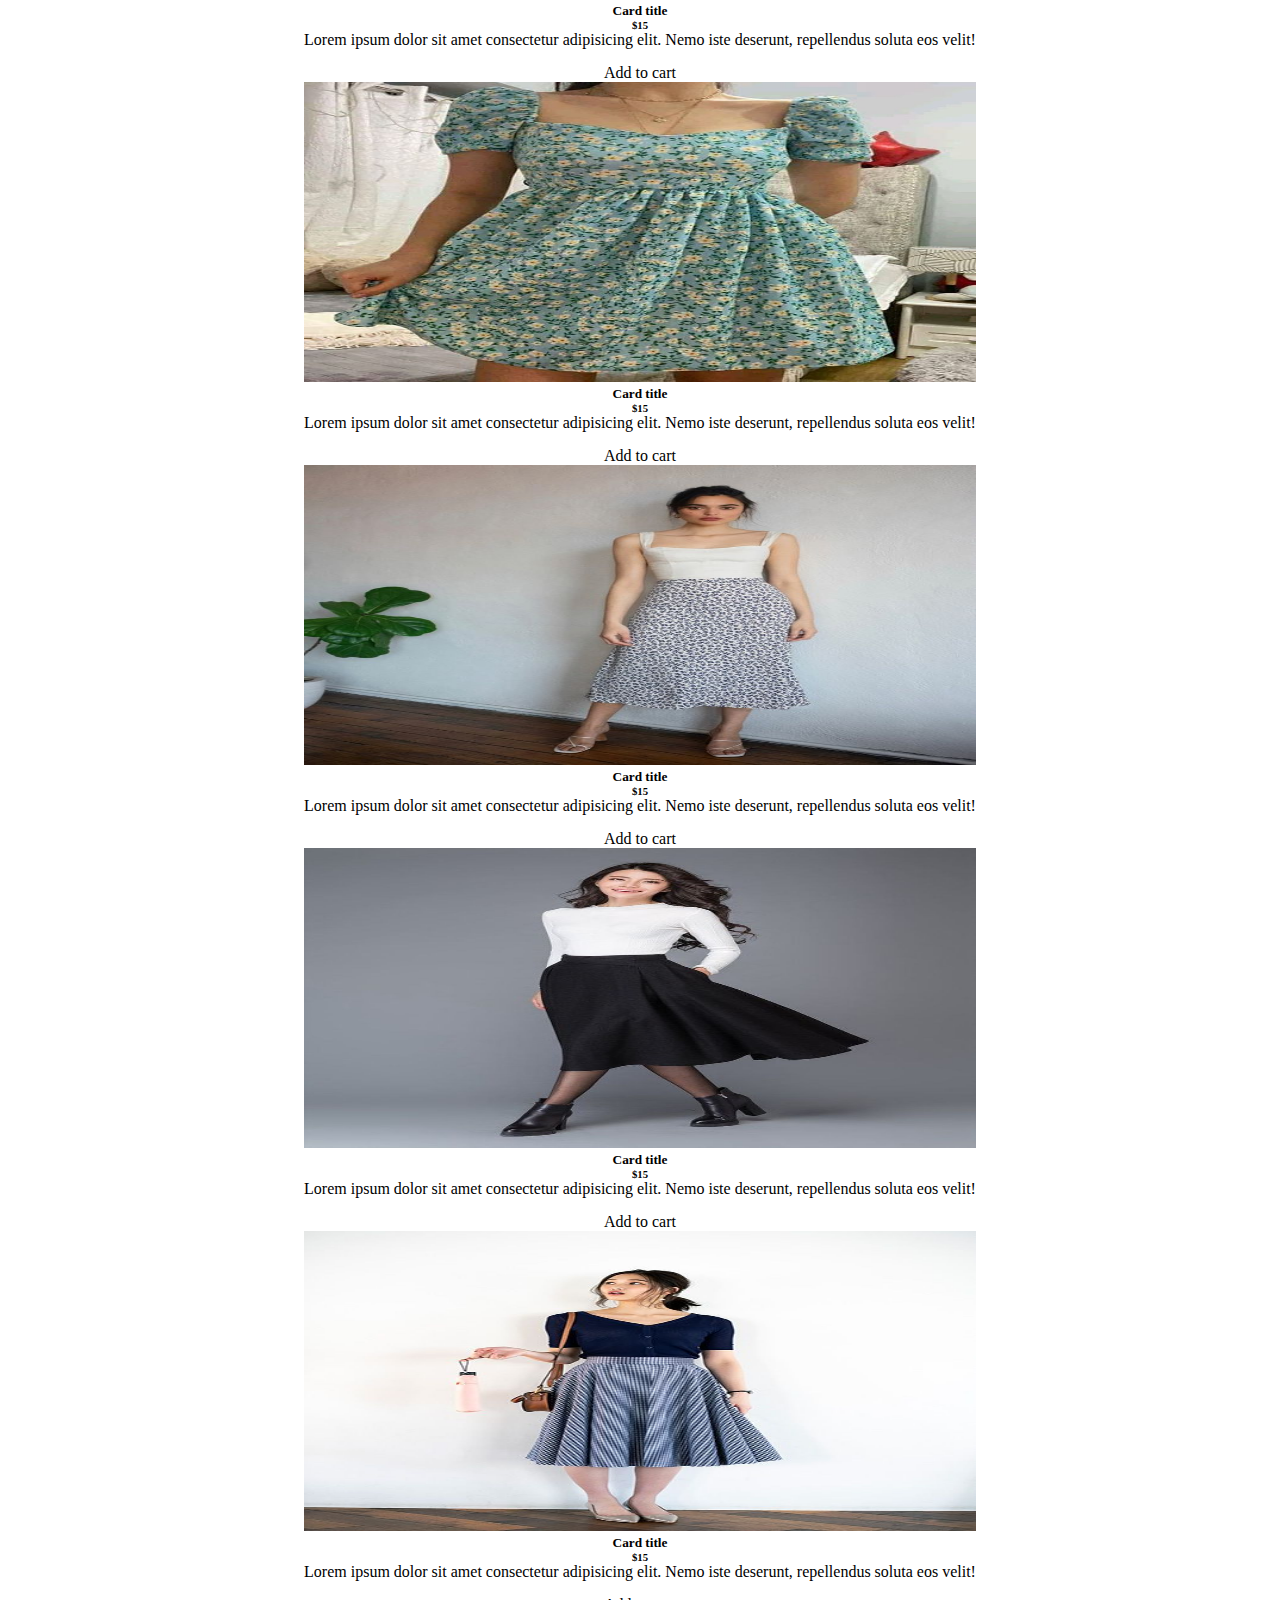
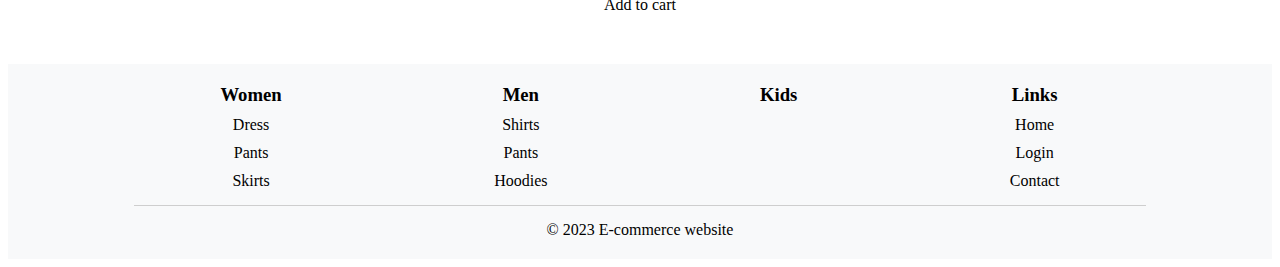
<file: Pages/women_skirt.html>
<!DOCTYPE html>
<html lang="en">
  <head>
    <meta charset="UTF-8" />
    <meta name="viewport" content="width=device-width, initial-scale=1.0" />
    <title>Women Section | Happy Shopping</title>
    <link
      href="https://cdn.jsdelivr.net/npm/bootstrap@5.3.2/dist/css/bootstrap.min.css"
      rel="stylesheet"
      integrity="sha384-T3c6CoIi6uLrA9TneNEoa7RxnatzjcDSCmG1MXxSR1GAsXEV/Dwwykc2MPK8M2HN"
      crossorigin="anonymous"
    />
    <link
      rel="stylesheet"
      href="https://cdnjs.cloudflare.com/ajax/libs/font-awesome/6.5.1/css/all.min.css"
      integrity="sha512-DTOQO9RWCH3ppGqcWaEA1BIZOC6xxalwEsw9c2QQeAIftl+Vegovlnee1c9QX4TctnWMn13TZye+giMm8e2LwA=="
      crossorigin="anonymous"
      referrerpolicy="no-referrer"
    />
    <link rel="icon" type="image" href="../images/logos/Icon.ico">
    <link rel="stylesheet" href="../../styles/style.css" />
  </head>
  <body>
    <my-head></my-head>
    
    <!-- Products carousel -->
    <div class="products-carousel cr1">
      <div class="featured-container">
        <h1 style="margin-bottom: 10px">Skirts for women</h1>

        <div id="carouselExample" class="carousel slide pro-car">
          <div class="carousel-inner cr-1">
            <div class="carousel-item active pro-car-item">
              <div
                class="row row-cols-2 row-cols-sm-3 row-cols-md-6 g-3 pro-card-container"
              >
                <div class="col">
                  <div class="card featured-card">
                    <img
                      src="../../images/women/dresses/dress1.jpg"
                      class="card-img-top"
                      alt="..."
                    />
                    <div class="card-body">
                      <h5 class="card-title">Card title</h5>
                      <h6>$15</h6>
                      <p class="card-text">
                        Lorem ipsum dolor sit amet consectetur adipisicing elit.
                        Nemo iste deserunt, repellendus soluta eos velit!
                      </p>
                      <a href="#" class="btn btn-primary add-to-cart-btn"
                        ><i class="fa-solid fa-cart-shopping"></i> Add to
                        cart</a
                      >
                    </div>
                  </div>
                </div>
                <div class="col">
                  <div class="card featured-card">
                    <img
                      src="../../images/women/dresses/dress2.jpg"
                      class="card-img-top"
                      alt="..."
                    />
                    <div class="card-body">
                      <h5 class="card-title">Card title</h5>
                      <h6>$15</h6>
                      <p class="card-text">
                        Lorem ipsum dolor sit amet consectetur adipisicing elit.
                        Nemo iste deserunt, repellendus soluta eos velit!
                      </p>
                      <a href="#" class="btn btn-primary add-to-cart-btn"
                        ><i class="fa-solid fa-cart-shopping"></i> Add to
                        cart</a
                      >
                    </div>
                  </div>
                </div>
                <div class="col">
                  <div class="card featured-card">
                    <img
                      src="../../images/women/dresses/dress3.jpg"
                      class="card-img-top"
                      alt="..."
                    />
                    <div class="card-body">
                      <h5 class="card-title">Card title</h5>
                      <h6>$15</h6>
                      <p class="card-text">
                        Lorem ipsum dolor sit amet consectetur adipisicing elit.
                        Nemo iste deserunt, repellendus soluta eos velit!
                      </p>
                      <a href="#" class="btn btn-primary add-to-cart-btn"
                        ><i class="fa-solid fa-cart-shopping"></i> Add to
                        cart</a
                      >
                    </div>
                  </div>
                </div>
                <div class="col">
                  <div class="card featured-card">
                    <img
                      src="../../images/women/dresses/dress4.jpg"
                      class="card-img-top"
                      alt="..."
                    />
                    <div class="card-body">
                      <h5 class="card-title">Card title</h5>
                      <h6>$15</h6>
                      <p class="card-text">
                        Lorem ipsum dolor sit amet consectetur adipisicing elit.
                        Nemo iste deserunt, repellendus soluta eos velit!
                      </p>
                      <a href="#" class="btn btn-primary add-to-cart-btn"
                        ><i class="fa-solid fa-cart-shopping"></i> Add to
                        cart</a
                      >
                    </div>
                  </div>
                </div>
                <div class="col">
                  <div class="card featured-card">
                    <img
                      src="../../images/women/dresses/dress5.jpg"
                      class="card-img-top"
                      alt="..."
                    />
                    <div class="card-body">
                      <h5 class="card-title">Card title</h5>
                      <h6>$15</h6>
                      <p class="card-text">
                        Lorem ipsum dolor sit amet consectetur adipisicing elit.
                        Nemo iste deserunt, repellendus soluta eos velit!
                      </p>
                      <a href="#" class="btn btn-primary add-to-cart-btn"
                        ><i class="fa-solid fa-cart-shopping"></i> Add to
                        cart</a
                      >
                    </div>
                  </div>
                </div>
                <div class="col">
                  <div class="card featured-card">
                    <img
                      src="../../images/women/dresses/dress6.jpg"
                      class="card-img-top"
                      alt="..."
                    />
                    <div class="card-body">
                      <h5 class="card-title">Card title</h5>
                      <h6>$15</h6>
                      <p class="card-text">
                        Lorem ipsum dolor sit amet consectetur adipisicing elit.
                        Nemo iste deserunt, repellendus soluta eos velit!
                      </p>
                      <a href="#" class="btn btn-primary add-to-cart-btn"
                        ><i class="fa-solid fa-cart-shopping"></i> Add to
                        cart</a
                      >
                    </div>
                  </div>
                </div>
                <div class="col">
                  <div class="card featured-card">
                    <img
                      src="../../images/women/dresses/dress7.jpg"
                      class="card-img-top"
                      alt="..."
                    />
                    <div class="card-body">
                      <h5 class="card-title">Card title</h5>
                      <h6>$15</h6>
                      <p class="card-text">
                        Lorem ipsum dolor sit amet consectetur adipisicing elit.
                        Nemo iste deserunt, repellendus soluta eos velit!
                      </p>
                      <a href="#" class="btn btn-primary add-to-cart-btn"
                        ><i class="fa-solid fa-cart-shopping"></i> Add to
                        cart</a
                      >
                    </div>
                  </div>
                </div>
                <div class="col">
                  <div class="card featured-card">
                    <img
                      src="../../images/women/dresses/dress8.jpg"
                      class="card-img-top"
                      alt="..."
                    />
                    <div class="card-body">
                      <h5 class="card-title">Card title</h5>
                      <h6>$15</h6>
                      <p class="card-text">
                        Lorem ipsum dolor sit amet consectetur adipisicing elit.
                        Nemo iste deserunt, repellendus soluta eos velit!
                      </p>
                      <a href="#" class="btn btn-primary add-to-cart-btn"
                        ><i class="fa-solid fa-cart-shopping"></i> Add to
                        cart</a
                      >
                    </div>
                  </div>
                </div>
                <div class="col">
                  <div class="card featured-card">
                    <img
                      src="../../images/women/dresses/dress9.jpg"
                      class="card-img-top"
                      alt="..."
                    />
                    <div class="card-body">
                      <h5 class="card-title">Card title</h5>
                      <h6>$15</h6>
                      <p class="card-text">
                        Lorem ipsum dolor sit amet consectetur adipisicing elit.
                        Nemo iste deserunt, repellendus soluta eos velit!
                      </p>
                      <a href="#" class="btn btn-primary add-to-cart-btn"
                        ><i class="fa-solid fa-cart-shopping"></i> Add to
                        cart</a
                      >
                    </div>
                  </div>
                </div>
                <div class="col">
                  <div class="card featured-card">
                    <img
                      src="../../images/women/skirt/skirt2.jpg"
                      class="card-img-top"
                      alt="..."
                    />
                    <div class="card-body">
                      <h5 class="card-title">Card title</h5>
                      <h6>$15</h6>
                      <p class="card-text">
                        Lorem ipsum dolor sit amet consectetur adipisicing elit.
                        Nemo iste deserunt, repellendus soluta eos velit!
                      </p>
                      <a href="#" class="btn btn-primary add-to-cart-btn"
                        ><i class="fa-solid fa-cart-shopping"></i> Add to
                        cart</a
                      >
                    </div>
                  </div>
                </div>
                <div class="col">
                  <div class="card featured-card">
                    <img
                      src="../../images/women/skirt/skirt4.jpg"
                      class="card-img-top"
                      alt="..."
                    />
                    <div class="card-body">
                      <h5 class="card-title">Card title</h5>
                      <h6>$15</h6>
                      <p class="card-text">
                        Lorem ipsum dolor sit amet consectetur adipisicing elit.
                        Nemo iste deserunt, repellendus soluta eos velit!
                      </p>
                      <a href="#" class="btn btn-primary add-to-cart-btn"
                        ><i class="fa-solid fa-cart-shopping"></i> Add to
                        cart</a
                      >
                    </div>
                  </div>
                </div>
                <div class="col">
                  <div class="card featured-card">
                    <img
                      src="../../images/women/skirt/skirt7.jpg"
                      class="card-img-top"
                      alt="..."
                    />
                    <div class="card-body">
                      <h5 class="card-title">Card title</h5>
                      <h6>$15</h6>
                      <p class="card-text">
                        Lorem ipsum dolor sit amet consectetur adipisicing elit.
                        Nemo iste deserunt, repellendus soluta eos velit!
                      </p>
                      <a href="#" class="btn btn-primary add-to-cart-btn"
                        ><i class="fa-solid fa-cart-shopping"></i> Add to
                        cart</a
                      >
                    </div>
                  </div>
                </div>
              </div>
            </div>
          </div>
        </div>
      </div>
    </div>
    <sp-foot></sp-foot>
    <script src="../../JS files/code.js"></script>
    <script
      src="https://cdn.jsdelivr.net/npm/bootstrap@5.3.2/dist/js/bootstrap.bundle.min.js"
      integrity="sha384-C6RzsynM9kWDrMNeT87bh95OGNyZPhcTNXj1NW7RuBCsyN/o0jlpcV8Qyq46cDfL"
      crossorigin="anonymous"
    ></script>
  </body>
</html>
</file>
<file: styles/style.css>
/* Navbar design */
.navbar {
  position: sticky;
  top: 0;
  z-index: 1;
  width: 100%;
}
.nav-links {
  display: flex;
  align-items: center;
  list-style: none;
  gap: 40px;
  margin: 0px;
  padding: 0px;
}
.collapse {
  padding-left: 20%;
  justify-content: space-between;
}
.navbar-brand{
  width: 10%;
  display: flex;
  justify-content: center;
  align-items: center;
  padding: 0;
}
.fa-user {
  padding-right: 10px;
}
.d-flex {
  width: 56%;
}

/* List under navbar design */
.categories {
  height: 6vh;
  display: flex;
  justify-content: center;
  align-items: center;
}
.list-cat {
  width: 40%;
  list-style: none;
  margin: 0;
  padding: 0;
  flex-wrap: wrap;
  display: flex;
  align-items: center;
  justify-content: space-evenly;
}
a {
  text-decoration: none;
  color: black;
}
.li-items {
  width: 90px;
  display: flex;
  justify-content: center;
  align-items: center;
}

/* Main home carousel design CSS */
.main-container {
  width: 100%;
  display: flex;
  justify-content: center;
  align-items: center;
}
.car-container {
  width: 100%;
  display: flex;
  flex-direction: column;
}

/* Featured products carousel design CSS */
.products-carousel {
  padding: 0 0 50px 0;
  display: flex;
  justify-content: center;
  align-items: flex-start;
}
.featured-container {
  margin: 0px 20px;
  display: flex;
  flex-direction: column;
  justify-content: center;
  align-items: center;
}
.card-body {
  display: flex;
  flex-direction: column;
  align-items: center;
  justify-content: center;
}
.carousel-control-prev,
.carousel-control-next {
  background-color: rgb(215, 215, 215);
  z-index: 0;
  width: 40px;
  height: 40px;
  top: 50%;
  margin: 0 20px;
}
.card-text, .card-title{
    text-align: center;
}
.add-to-cart-btn{
  margin-top: 15px;
}
.card-img-top{
  width: 100%;
  height: 300px;
}

/* Login form design CSS */
.log-container {
  display: flex;
  flex-direction: column;
  width: 100%;
  height: 90vh;
  justify-content: center;
  align-items: center;
}
.login-form {
  display: flex;
  flex-direction: column;
  align-items: flex-start;
  gap: 5px;
  justify-content: center;
  width: 25%;
}
.form-head {
  font-weight: 600;
}
.inp-field {
  width: 100%;
  padding: 5px;
  border-radius: 8px;
  border: 1px solid rgb(216, 216, 216);
}
.inp-field:focus {
  outline: none;
}
.btn-lgn {
  width: 100%;
  margin: 10px 0 0 0;
}
.con-container {
  display: flex;
  flex-direction: column;
  justify-content: center;
  align-items: center;
  width: 100%;
  height: 90vh;
}
.con-row {
  width: 80%;
  gap: 50px;
  display: flex;
  justify-content: center;
  align-items: center;
  text-align: center;
}
.con-form {
  display: flex;
  flex-direction: column;
  align-items: flex-start;
  justify-content: center;
  gap: 10px;
}
.msg-box {
  height: 100px;
}

/* Footer CSS */
footer {
  padding: 20px 0;
  background-color: #f8f9fa;
  display: flex;
  flex-direction: column;
  justify-content: center;
  align-items: center;
}
.foot-text {
  padding: 15px 0 0 0;
  margin: 0;
  border-top: 1px solid rgb(206, 206, 206);
  text-align: center;
}
.head-menu {
  margin: 0;
  padding: 0;
  text-align: center;
}
h3 {
  margin: 0;
}
.foot-container {
  display: flex;
  width: 100%;
  align-items: flex-start;
  justify-content: space-evenly;
}
.foot-menu-list {
  list-style: none;
  margin: 0;
  padding: 0;
  text-align: center;
}
.foot-menu-list-item {
  margin-top: 10px;
}
.copyright-text {
  margin-top: 15px;
  width: 80%;
  align-items: center;
}

/* Cart design CSS */
.cart-con{
  height: 90vh;
}
.cart-col{
  display: flex;
  justify-content: center;
  align-items: center;
}
.cart-card-1{
  height: 100%;
  width: 100%;
}
h5, p, h6{
  margin: 0;
  padding: 0;
}
.cart-card-body-con{
  display: flex;
  justify-content: center;
  align-items: center;
  height: 200px;
}
.cart-form-inp{
  display: flex;
  align-items: center;
  justify-content: center;
  width: 90%;
  gap: 5px;
}
.cart-btn-add-sub{
  width: 30px;
  height: 30px;
  padding: 0;
}
.cart-form-inp-area{
  border: 1px solid lightgray;
  height: 30px;
  width: 40%;
  font-size: 12px;
}
.cart-card-col-3{
  display: flex;
  justify-content: center;
}
.cart-card-col-2{
  display: flex;
  flex-direction: column;
  justify-content: center;
}
.cart-card-2{
  width: 60%;
}
.divider{
  border-bottom: 1px solid lightgray;
}
.item-cart-con-2{
  padding: 10px 10px;
  gap: 10px;
  display: flex;
  flex-direction: column;
  align-items: space-evenly;
  width: 100%;
  height: 180px;
}
.cart-col-img{
  width: 60%;
}


@media screen and (max-width: 992px) {
  .navbar-brand{
    width: 25%;
    display: flex;
    justify-content: center;
    align-items: center;
    padding: 0;
  }
  .collapse {
    padding-left: 0;
  }
  .nav-links {
    display: flex;
    flex-direction: column;
    align-items: flex-start;
    gap: 15px;
    justify-content: center;
    padding-top: 10px;
  }
  .d-flex {
    padding-top: 20px;
    width: 100%;
  }
  .list-cat {
    width: 100%;
    font-size: 14px;
  }
  .li-items {
    width: 80px;
    display: flex;
    justify-content: center;
    align-items: center;
  }
  .card-body {
    font-size: 13px;
  }
  .pro-card-container {
    display: flex;
    justify-content: center;
    align-items: center;
  }
  .row-cols-md-6 > * {
    width: 30%;
  }
  .featured-card{
    font-size: 13px;
  }
  .btn-primary{
    font-size: 12px;
  }
  .c3,
  .c4,
  .c5 {
    display: none;
  }
  .login-form {
    width: 100%;
  }
  .con-row {
    display: flex;
    flex-direction: column;
  }
  .foot-container {
    display: flex;
    flex-direction: column;
    justify-content: center;
    align-items: center;
  }
  .foot-menu-con {
    margin-top: 20px;
  }
  .cart-card-body-con{
    display: flex;
    justify-content: center;
    align-items: center;
    /* height: 250px; */
  }
  .cart-btn-add-sub{
    width: 30px;
    height: 30px;
    padding: 4.5px;
    text-align: center;
  }
  .cart-con-row{
    display: flex;
    flex-direction: column;
    gap: 30px;
  }
  .cart-col-img{
    width: 20%;
  }
  .cart-card-1{
    width: 60%;
  }
  
}

/* @media screen and (max-width : 768px) {
    
    .row-cols-md-5>*{
        width: 50%;
    }
    
} */

@media screen and (max-width: 576px) {
  .c2 {
    display: none;
  }
  .c1{
    width: 60%;
  }
  .row-cols-md-6 > * {
    width: 50%;
  }
}
</file>
